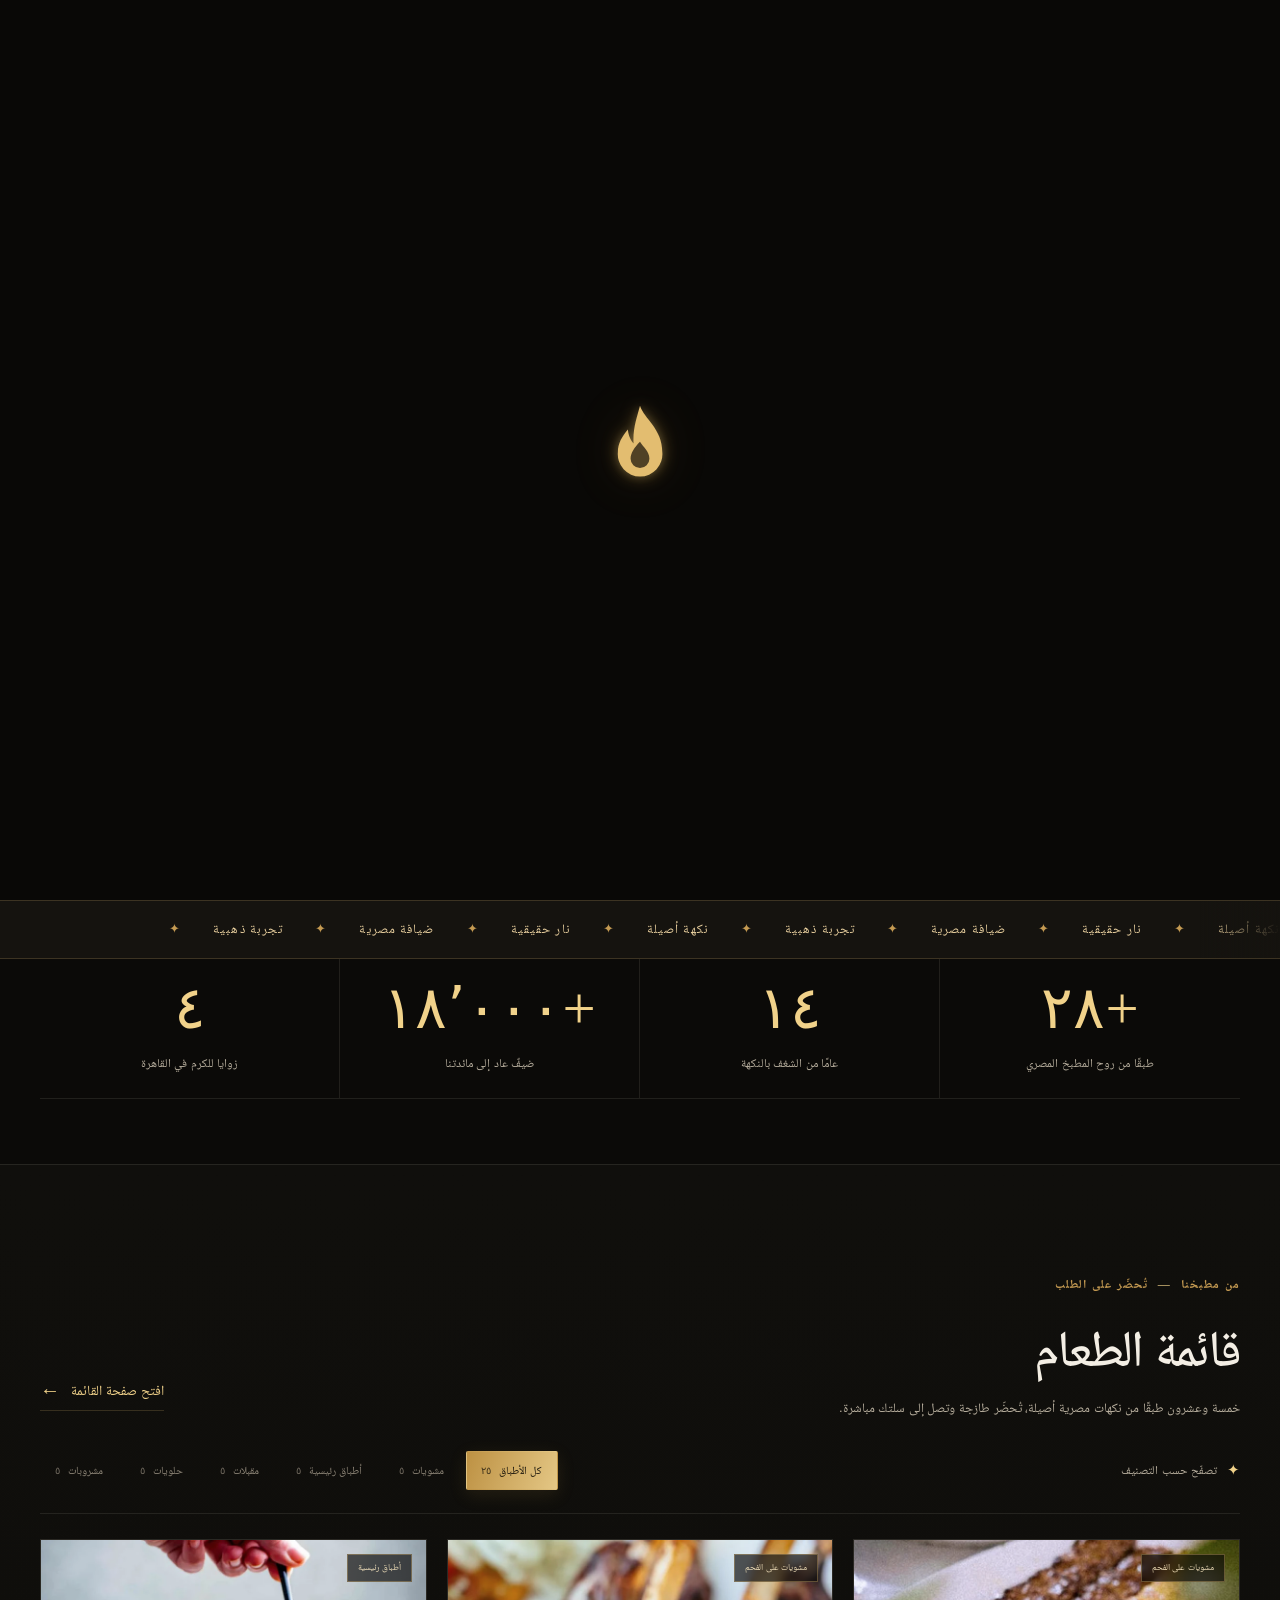
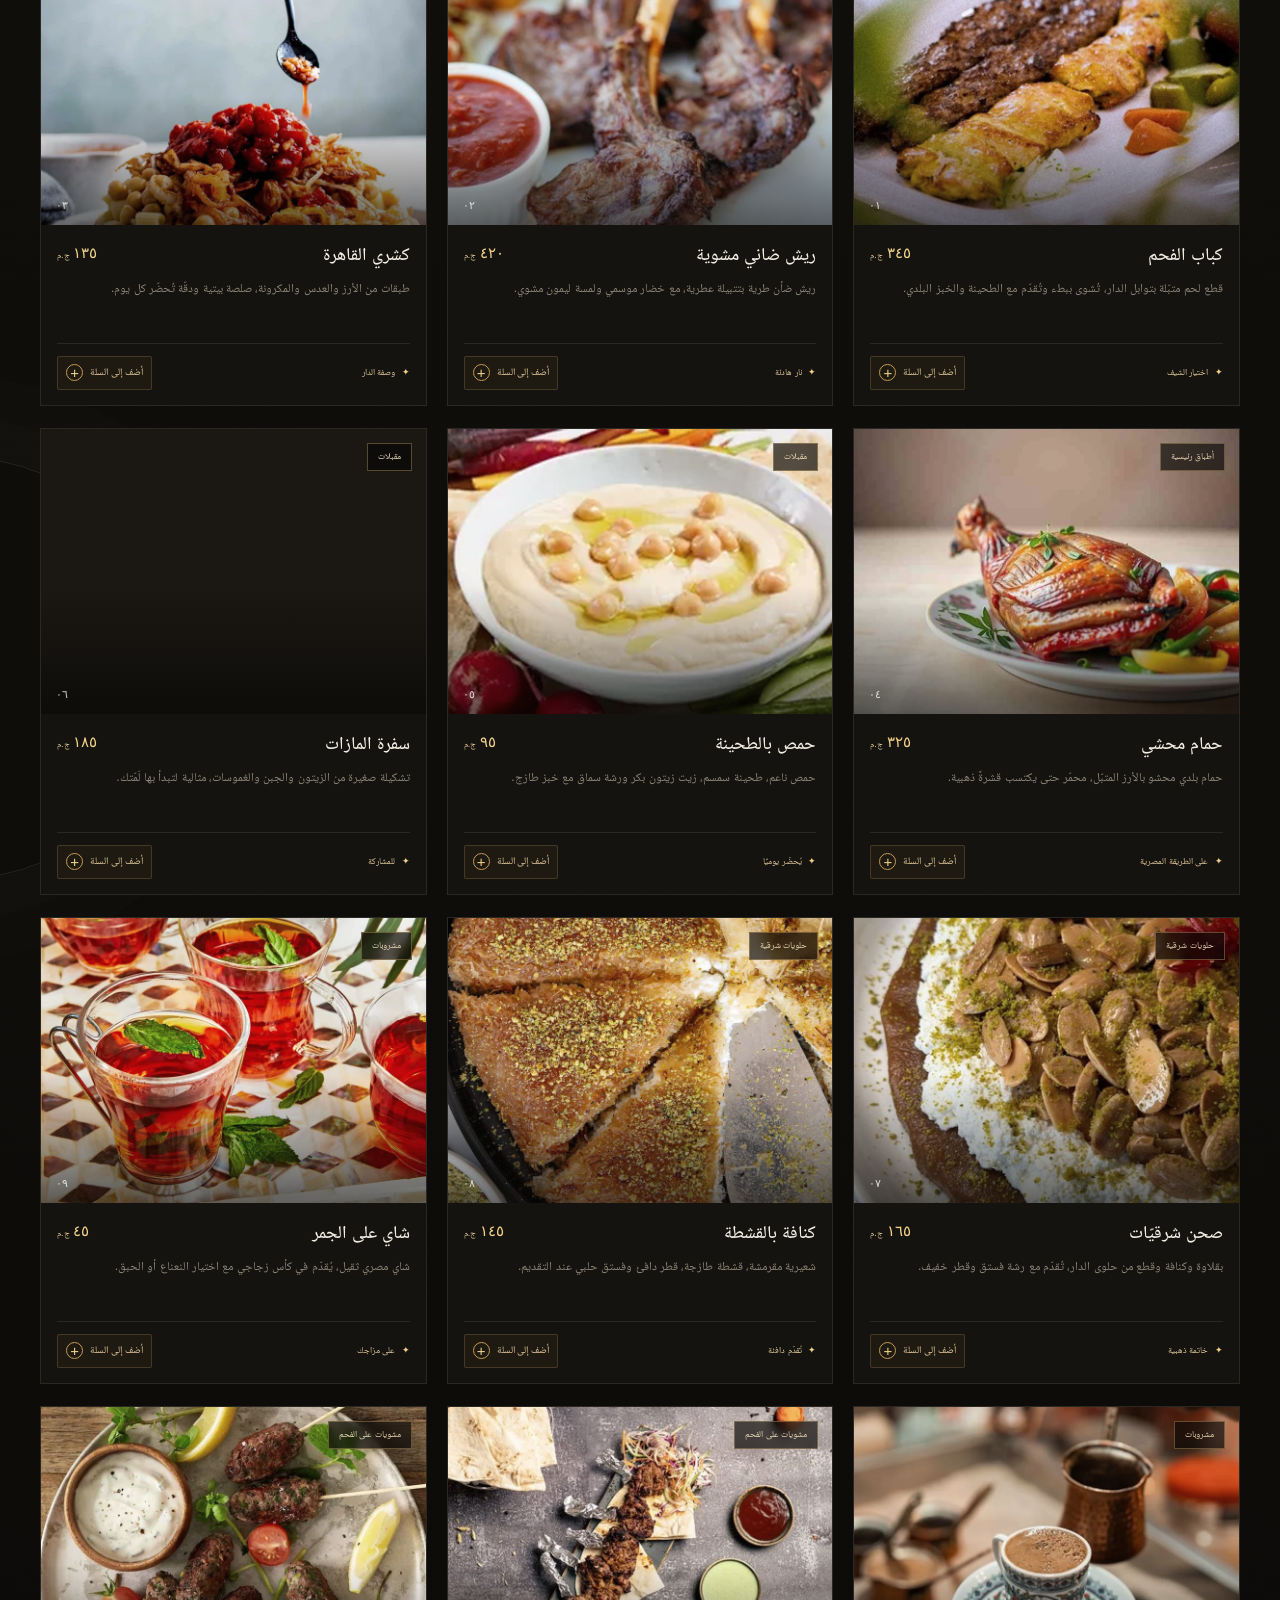
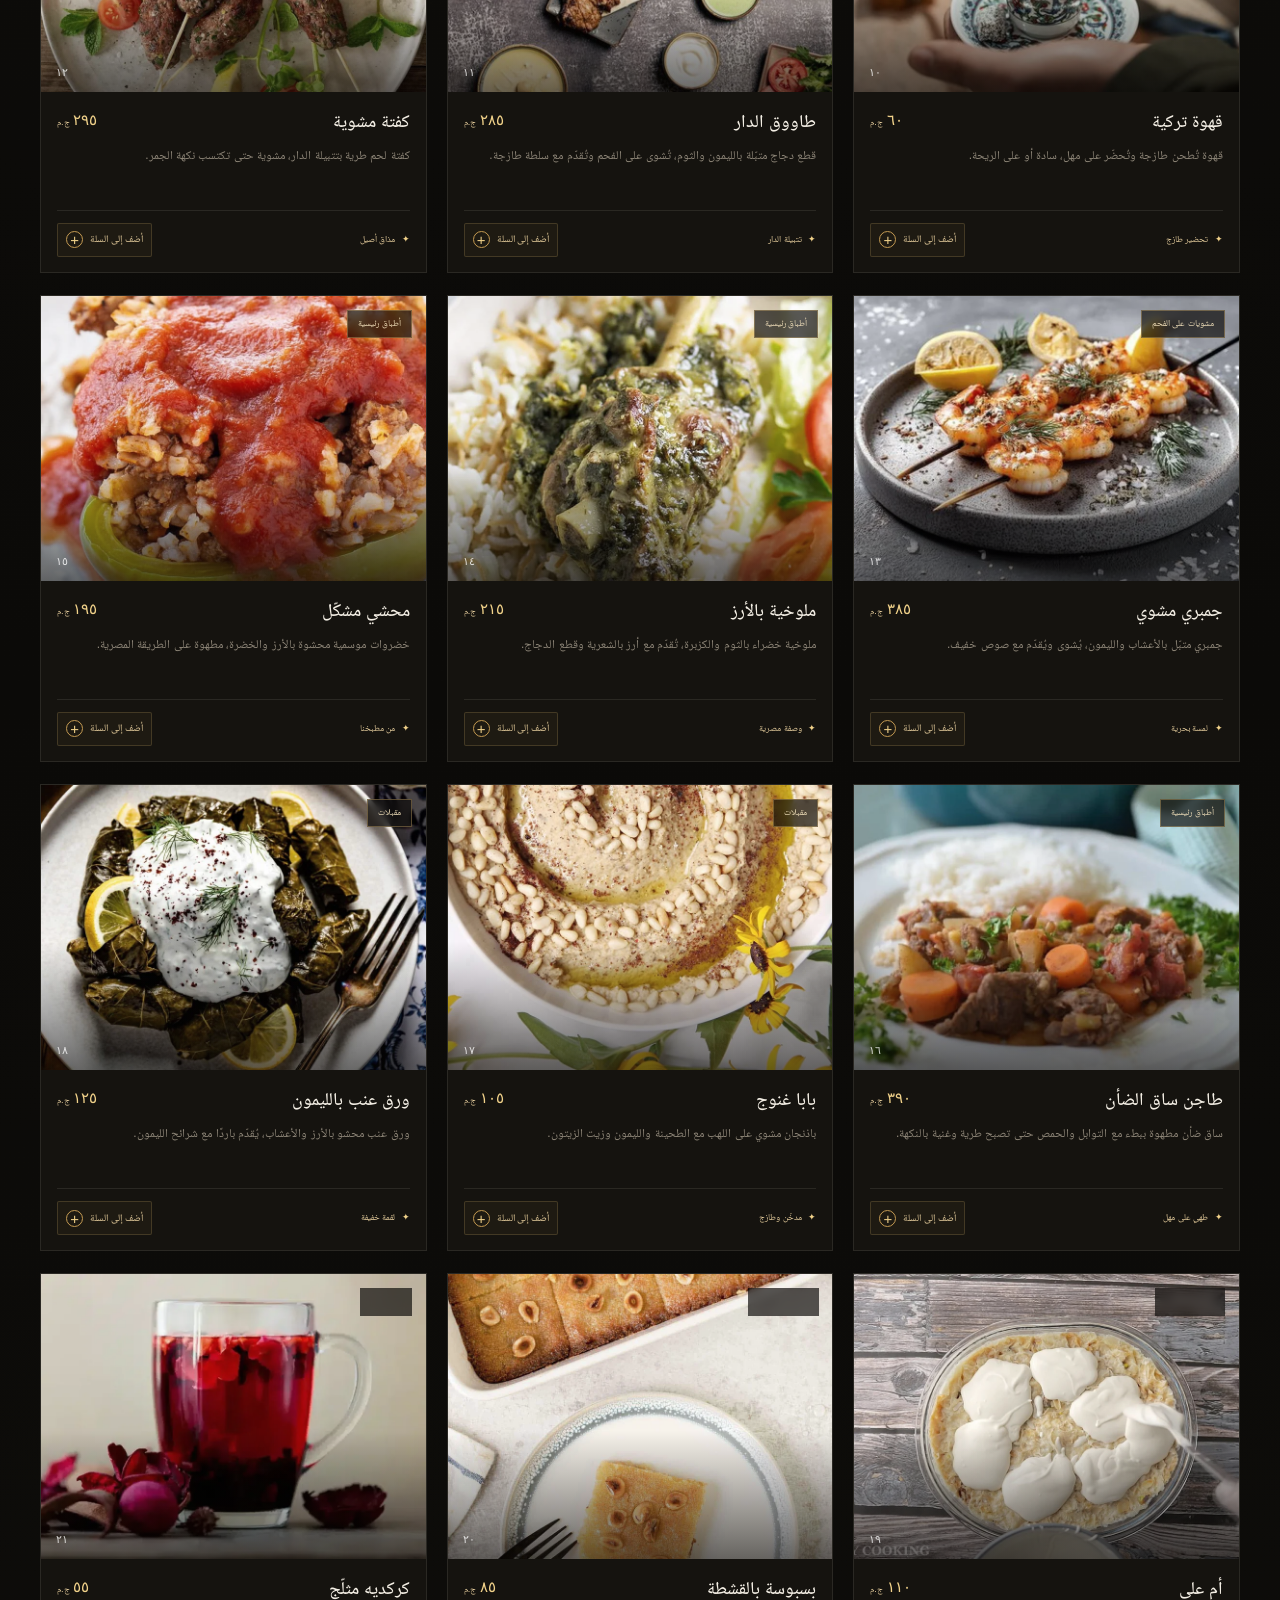
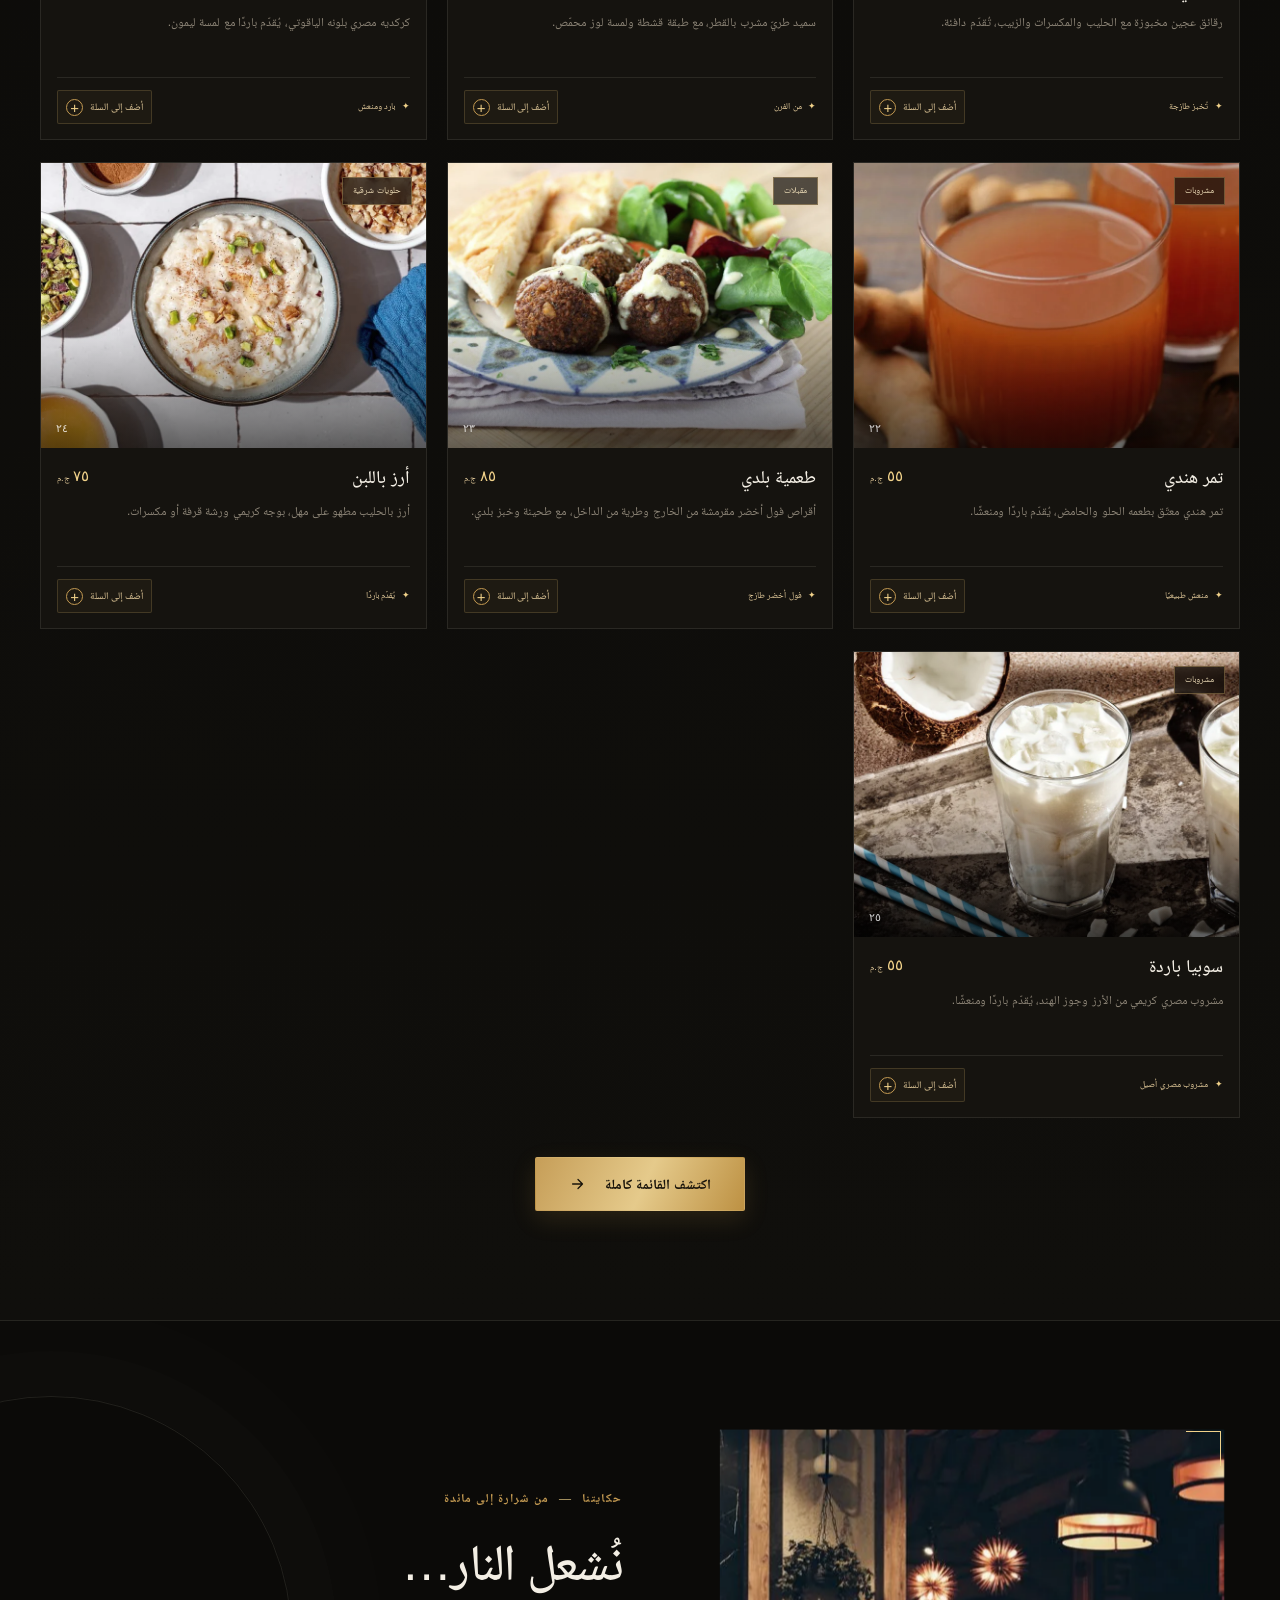
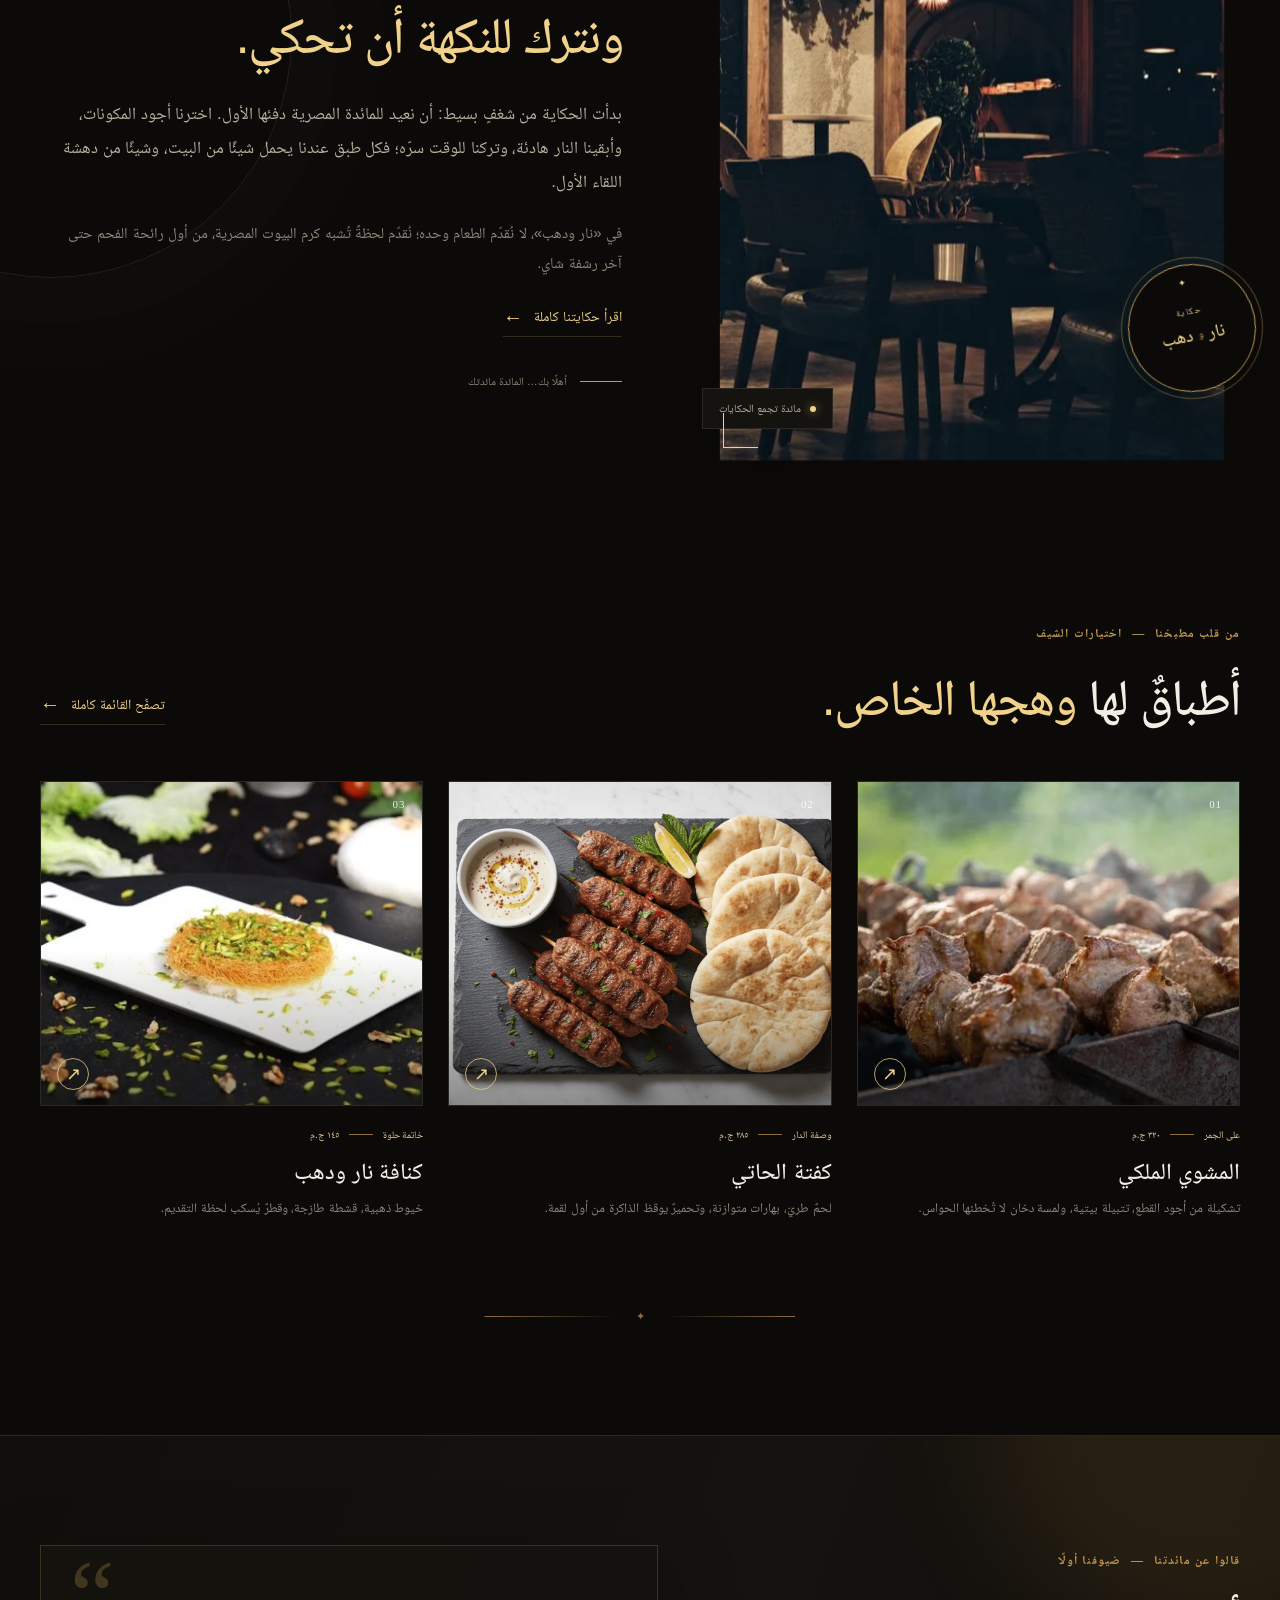
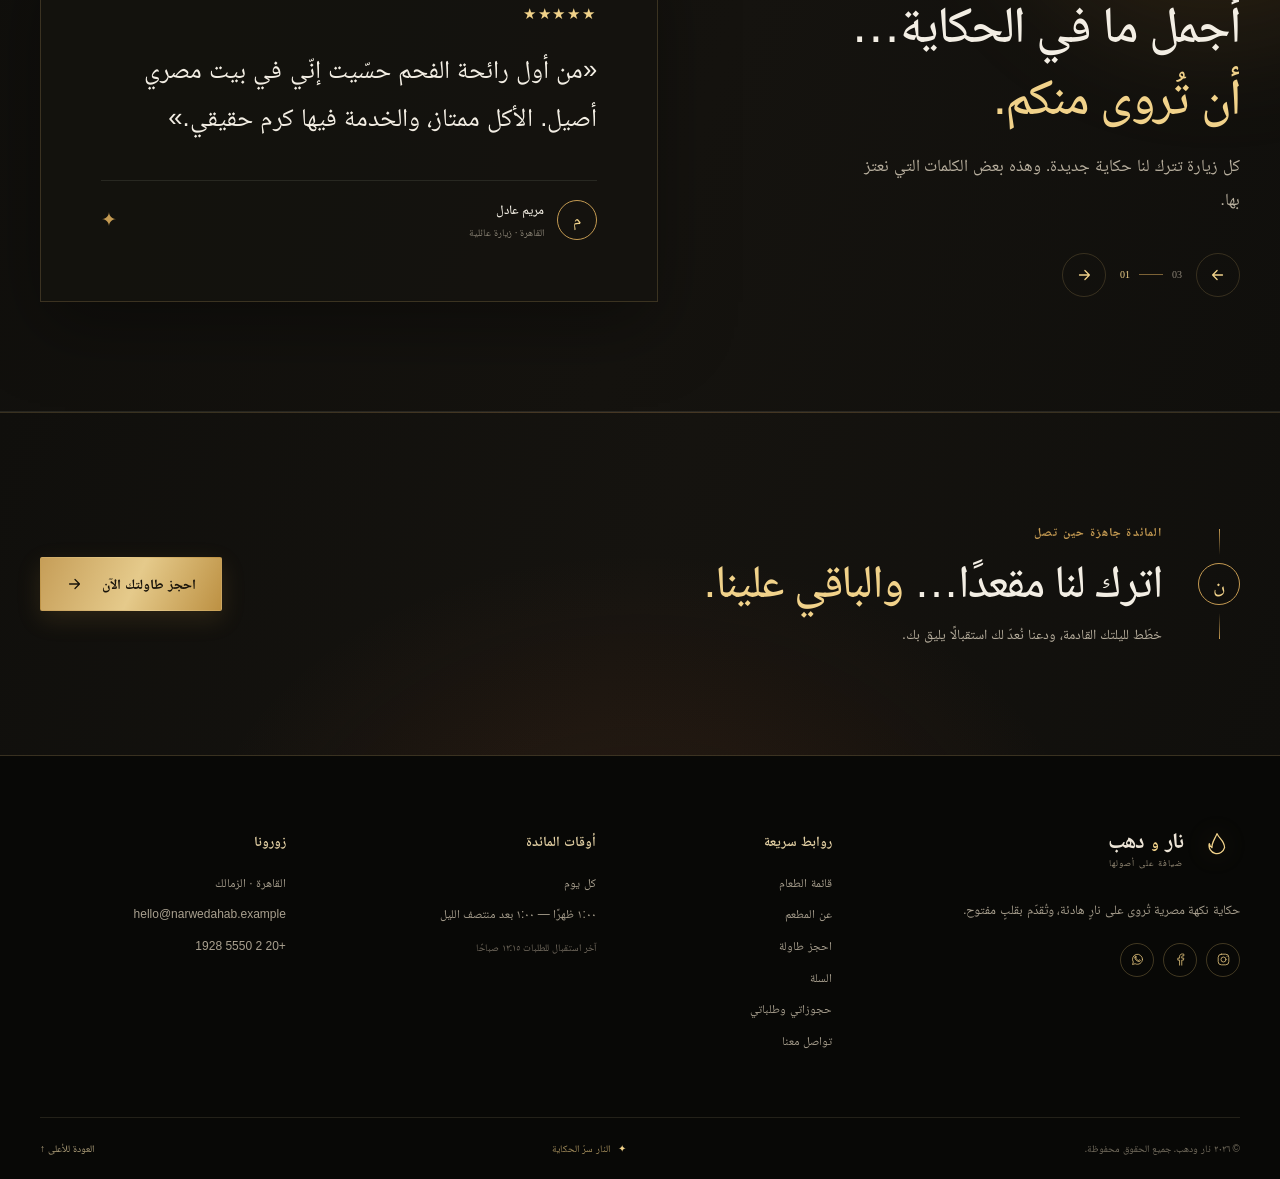
<file: index.html>
<!doctype html>
<html lang="ar-EG" dir="rtl">
<head>
  <meta charset="utf-8">
  <meta name="viewport" content="width=device-width, initial-scale=1">
  <meta name="theme-color" content="#0b0a08">
  <meta name="description" content="نار ودهب — مطعم شرقي مصري فاخر، نكهة أصيلة تُولد على نار الفحم، وضيافة مصرية تليق بكل لحظة.">
  <meta property="og:title" content="نار ودهب | ضيافة على أصولها">
  <meta property="og:description" content="تجربة شرقية من قلب القاهرة، تُطهى على مهل وتُقدّم بكرم.">
  <title>نار ودهب | ضيافة على أصولها</title>
  <link rel="stylesheet" href="css/styles.css">
  <link rel="preload" href="assets/fonts/noto-naskh-arabic.woff2" as="font" type="font/woff2" crossorigin>
  <script defer src="js/app.js"></script>
</head>
<body data-page="home">
  <a class="skip-link" href="#main-content">تخطَّ إلى المحتوى</a>
  <header class="site-header">
    <div class="header-inner container">
      <a class="brand" href="index.html" aria-label="نار ودهب — الرئيسية">
        <span class="brand-mark" aria-hidden="true">
          <svg viewBox="0 0 64 64" fill="none">
            <circle cx="32" cy="32" r="27" stroke="currentColor" stroke-width="1.2" opacity=".7"/>
            <circle cx="32" cy="32" r="22" stroke="currentColor" stroke-width=".7" stroke-dasharray="1.5 3.8" opacity=".65"/>
            <path d="M32 12c2.7 6.7 10.5 9.9 10.5 19.5A10.5 10.5 0 1 1 21.3 26c.8 4 3.7 5.5 3.7 5.5-.5-6.8 3.9-11.8 7-19.5Z" stroke="currentColor" stroke-width="1.8" stroke-linecap="round" stroke-linejoin="round"/>
            <path d="M32 26.5c1.3 3.4 4.4 5.3 4.4 8.7a4.4 4.4 0 1 1-8.8 0c0-2.7 1.4-5.5 4.4-8.7Z" fill="currentColor" opacity=".88"/>
            <path d="M8 32h7M49 32h7M32 8v3M32 53v3" stroke="currentColor" stroke-width="1" opacity=".8"/>
          </svg>
        </span>
        <span class="brand-copy"><strong>نار <i>و</i> دهب</strong><small>ضيافة على أصولها</small></span>
      </a>

      <nav class="site-nav" id="main-navigation" aria-label="التنقل الرئيسي">
        <a class="nav-link is-active" aria-current="page" href="index.html">الرئيسية</a>
        <a class="nav-link" href="menu.html">القائمة</a>
        <a class="nav-link" href="about.html">عن المطعم</a>
        <a class="nav-link" href="reservation.html">احجز طاولة</a>
        <a class="nav-link" href="contact.html">تواصل معنا</a>
        <a class="nav-link" href="my-account.html">حجوزاتي وطلباتي</a>
      </nav>

      <div class="header-actions">
        <a class="cart-header-link" href="cart.html" aria-label="فتح السلة">
          <svg viewBox="0 0 24 24" aria-hidden="true"><path d="M4 5h2l2.1 10.2a2 2 0 0 0 2 1.6h7.2a2 2 0 0 0 1.9-1.4L21 9H7"/><circle cx="10" cy="20" r="1"/><circle cx="18" cy="20" r="1"/></svg>
          <span class="cart-count" data-cart-count>٠</span>
        </a>
        <button class="theme-toggle" type="button" aria-label="التبديل إلى الوضع النهاري" title="التبديل إلى الوضع النهاري">
          <svg class="theme-icon theme-icon--sun" viewBox="0 0 24 24" aria-hidden="true"><circle cx="12" cy="12" r="3.7"/><path d="M12 2v2M12 20v2M4.93 4.93l1.42 1.42m11.3 11.3 1.42 1.42M2 12h2m16 0h2M4.93 19.07l1.42-1.42m11.3-11.3 1.42-1.42"/></svg>
          <svg class="theme-icon theme-icon--moon" viewBox="0 0 24 24" aria-hidden="true"><path d="M20.2 15.1A8.6 8.6 0 0 1 8.9 3.8 8.9 8.9 0 1 0 20.2 15.1Z"/></svg>
          <span class="theme-label">الوضع النهاري</span>
        </button>
        <a class="btn btn--gold btn--small header-book" href="reservation.html"><span>احجز طاولة</span><svg viewBox="0 0 20 20" aria-hidden="true"><path d="M4 10h11M10 5l5 5-5 5"/></svg></a>
        <button class="menu-toggle" type="button" aria-label="فتح القائمة" aria-expanded="false" aria-controls="main-navigation"><span></span><span></span><span></span></button>
      </div>
    </div>
  </header>

  <main id="main-content">
    <section class="hero" aria-labelledby="hero-title">
      <div class="hero-media" aria-hidden="true">
        <picture class="hero-picture">
          <source media="(min-width: 1101px)" srcset="assets/images/hero-charcoal-desktop.webp" type="image/webp">
          <img class="hero-photo parallax-asset" src="assets/images/hero-charcoal.webp" alt="" fetchpriority="high">
        </picture>
        <div class="hero-shade"></div>
        <div class="hero-embers"></div>
      </div>
      <div class="hero-shell container">
        <div class="hero-copy reveal">
          <p class="eyebrow"><span class="eyebrow-line"></span> مطعم شرقي مصري فاخر <span class="eyebrow-line"></span></p>
          <h1 id="hero-title">حين تتوهّج النار…<br><em>تُولد الحكاية.</em></h1>
          <p class="hero-lede">نكهةٌ أصيلة تُطهى على مهل، وكرمٌ مصري يفتح لك القلب قبل المائدة.</p>
          <div class="hero-actions">
            <a class="btn btn--ghost hero-book-btn" href="reservation.html"><span>احجز طاولة</span></a>
            <a class="btn btn--gold hero-menu-btn" href="#home-menu"><span>اطلب الآن</span></a>
          </div>
          <div class="hero-meta">
            <span><i class="tiny-flame" aria-hidden="true">✦</i> من الفحم إلى المائدة</span>
            <span class="hero-meta-divider"></span>
            <span>القاهرة · منذ ٢٠١٢</span>
          </div>
        </div>
        <div class="hero-seal reveal" aria-label="تجربة ذهبية">
          <span class="seal-orbit"></span>
          <span class="seal-top">من قلب القاهرة</span>
          <span class="seal-mark" aria-hidden="true">ن</span>
          <span class="seal-bottom">بنكهة لا تُنسى</span>
        </div>
        <a class="hero-scroll" href="#welcome"><span>اكتشف الحكاية</span><i aria-hidden="true"></i></a>
      </div>
      <div class="hero-index" aria-hidden="true"><span>01</span><i></i><span>07</span></div>
    </section>

    <div class="marquee-strip" aria-label="نكهة أصيلة، نار حقيقية، ضيافة مصرية، تجربة ذهبية">
      <div class="marquee-track">
        <span>نكهة أصيلة</span><b>✦</b><span>نار حقيقية</span><b>✦</b><span>ضيافة مصرية</span><b>✦</b><span>تجربة ذهبية</span><b>✦</b><span>نكهة أصيلة</span><b>✦</b><span>نار حقيقية</span><b>✦</b><span>ضيافة مصرية</span><b>✦</b><span>تجربة ذهبية</span><b>✦</b>
      </div>
    </div>

    <section class="stats-section section-pad" id="welcome" aria-label="نار ودهب بالأرقام">
      <div class="container stats-grid">
        <div class="stat-item reveal"><span class="stat-number" data-count="28" data-suffix="+">٠</span><span class="stat-label">طبقًا من روح المطبخ المصري</span></div>
        <div class="stat-item reveal"><span class="stat-number" data-count="14" data-suffix="">٠</span><span class="stat-label">عامًا من الشغف بالنكهة</span></div>
        <div class="stat-item reveal"><span class="stat-number" data-count="18000" data-suffix="+">٠</span><span class="stat-label">ضيفٌ عاد إلى مائدتنا</span></div>
        <div class="stat-item reveal"><span class="stat-number" data-count="4" data-suffix="">٠</span><span class="stat-label">زوايا للكرم في القاهرة</span></div>
      </div>
    </section>

    <section class="home-menu-section section-pad" id="home-menu" aria-labelledby="home-menu-title">
      <div class="container">
        <div class="section-heading-row reveal">
          <div>
            <p class="section-kicker">من مطبخنا <span>—</span> تُحضّر على الطلب</p>
            <h2 class="section-title" id="home-menu-title">قائمة الطعام</h2>
            <p class="home-menu-intro">خمسة وعشرون طبقًا من نكهات مصرية أصيلة، تُحضّر طازجة وتصل إلى سلتك مباشرة.</p>
          </div>
          <a class="text-link section-heading-link" href="menu.html">افتح صفحة القائمة <span aria-hidden="true">←</span></a>
        </div>
        <div class="menu-toolbar reveal">
          <div class="menu-toolbar-copy"><span class="toolbar-mark" aria-hidden="true">✦</span><span>تصفّح حسب التصنيف</span></div>
          <div class="filter-list" role="group" aria-label="فلترة قائمة الطعام">
            <button class="filter-btn is-active" type="button" data-filter="all" aria-pressed="true">كل الأطباق <small>٢٥</small></button>
            <button class="filter-btn" type="button" data-filter="grills" aria-pressed="false">مشويات <small>٥</small></button>
            <button class="filter-btn" type="button" data-filter="mains" aria-pressed="false">أطباق رئيسية <small>٥</small></button>
            <button class="filter-btn" type="button" data-filter="starters" aria-pressed="false">مقبلات <small>٥</small></button>
            <button class="filter-btn" type="button" data-filter="desserts" aria-pressed="false">حلويات <small>٥</small></button>
            <button class="filter-btn" type="button" data-filter="drinks" aria-pressed="false">مشروبات <small>٥</small></button>
          </div>
        </div>
        <div class="menu-grid" id="home-menu-grid">
          <article class="menu-card reveal" data-category="grills" data-product-id="kebab-fire" data-price="345">
            <div class="menu-card-image"><img src="assets/images/home-menu/kebab-fire.webp" alt="أسياخ كباب مشوية مع الأرز والسلطة على طبق تقديم" width="800" height="592" loading="lazy" decoding="async"><span class="dish-category">مشويات على الفحم</span><span class="dish-number">٠١</span></div>
            <div class="menu-card-body"><div class="dish-title-row"><h3 class="dish-title">كباب الفحم</h3><span class="dish-price">٣٤٥ <small>ج.م</small></span></div><p>قطع لحم متبّلة بتوابل الدار، تُشوى ببطء وتُقدّم مع الطحينة والخبز البلدي.</p><div class="dish-foot"><span class="dish-note"><i>✦</i> اختيار الشيف</span><button class="add-to-cart-btn" type="button" data-add-to-cart aria-label="أضف كباب الفحم إلى السلة"><span>أضف إلى السلة</span><b aria-hidden="true">+</b></button></div></div>
          </article>

          <article class="menu-card reveal" data-category="grills" data-product-id="lamb-ribs" data-price="420">
            <div class="menu-card-image"><img src="assets/images/home-menu/lamb-ribs.webp" alt="ريش لحم مشوية مع صلصة طماطم على طبق أبيض" width="800" height="592" loading="lazy" decoding="async"><span class="dish-category">مشويات على الفحم</span><span class="dish-number">٠٢</span></div>
            <div class="menu-card-body"><div class="dish-title-row"><h3 class="dish-title">ريش ضاني مشوية</h3><span class="dish-price">٤٢٠ <small>ج.م</small></span></div><p>ريش ضأن طرية بتتبيلة عطرية، مع خضار موسمي ولمسة ليمون مشوي.</p><div class="dish-foot"><span class="dish-note"><i>✦</i> نار هادئة</span><button class="add-to-cart-btn" type="button" data-add-to-cart aria-label="أضف ريش ضاني مشوية إلى السلة"><span>أضف إلى السلة</span><b aria-hidden="true">+</b></button></div></div>
          </article>

          <article class="menu-card reveal" data-category="mains" data-product-id="cairo-koshari" data-price="135">
            <div class="menu-card-image"><img src="assets/images/home-menu/cairo-koshari.webp" alt="طبق كشري مصري بطبقاته من الأرز والعدس والمكرونة والبصل المحمّر" width="800" height="592" loading="lazy" decoding="async"><span class="dish-category">أطباق رئيسية</span><span class="dish-number">٠٣</span></div>
            <div class="menu-card-body"><div class="dish-title-row"><h3 class="dish-title">كشري القاهرة</h3><span class="dish-price">١٣٥ <small>ج.م</small></span></div><p>طبقات من الأرز والعدس والمكرونة، صلصة بيتية ودقّة تُحضّر كل يوم.</p><div class="dish-foot"><span class="dish-note"><i>✦</i> وصفة الدار</span><button class="add-to-cart-btn" type="button" data-add-to-cart aria-label="أضف كشري القاهرة إلى السلة"><span>أضف إلى السلة</span><b aria-hidden="true">+</b></button></div></div>
          </article>

          <article class="menu-card reveal" data-category="mains" data-product-id="stuffed-pigeon" data-price="325">
            <div class="menu-card-image"><img src="assets/images/home-menu/stuffed-pigeon.webp" alt="حمام مصري محشي بالأرز يقدم ساخنًا على طبق مع الأعشاب" width="800" height="592" loading="lazy" decoding="async"><span class="dish-category">أطباق رئيسية</span><span class="dish-number">٠٤</span></div>
            <div class="menu-card-body"><div class="dish-title-row"><h3 class="dish-title">حمام محشي</h3><span class="dish-price">٣٢٥ <small>ج.م</small></span></div><p>حمام بلدي محشو بالأرز المتبّل، محمّر حتى يكتسب قشرةً ذهبية.</p><div class="dish-foot"><span class="dish-note"><i>✦</i> على الطريقة المصرية</span><button class="add-to-cart-btn" type="button" data-add-to-cart aria-label="أضف حمام محشي إلى السلة"><span>أضف إلى السلة</span><b aria-hidden="true">+</b></button></div></div>
          </article>

          <article class="menu-card reveal" data-category="starters" data-product-id="hummus" data-price="95">
            <div class="menu-card-image"><img src="assets/images/home-menu/hummus.webp" alt="طبق حمص ناعم مع زيت الزيتون وحبات الحمص والخبز الطازج" width="800" height="592" loading="lazy" decoding="async"><span class="dish-category">مقبلات</span><span class="dish-number">٠٥</span></div>
            <div class="menu-card-body"><div class="dish-title-row"><h3 class="dish-title">حمص بالطحينة</h3><span class="dish-price">٩٥ <small>ج.م</small></span></div><p>حمص ناعم، طحينة سمسم، زيت زيتون بكر ورشة سماق مع خبز طازج.</p><div class="dish-foot"><span class="dish-note"><i>✦</i> يُحضّر يوميًا</span><button class="add-to-cart-btn" type="button" data-add-to-cart aria-label="أضف حمص بالطحينة إلى السلة"><span>أضف إلى السلة</span><b aria-hidden="true">+</b></button></div></div>
          </article>

          <article class="menu-card reveal" data-category="starters" data-product-id="mezze" data-price="185">
            <div class="menu-card-image"><img src="assets/images/home-menu/mezze.webp" alt="تشكيلة مقبلات شرق أوسطية تضم حمصًا وفلافل وأوراق عنب وزيتون" width="800" height="592" loading="lazy" decoding="async"><span class="dish-category">مقبلات</span><span class="dish-number">٠٦</span></div>
            <div class="menu-card-body"><div class="dish-title-row"><h3 class="dish-title">سفرة المازات</h3><span class="dish-price">١٨٥ <small>ج.م</small></span></div><p>تشكيلة صغيرة من الزيتون والجبن والغموسات، مثالية لتبدأ بها لَمّتك.</p><div class="dish-foot"><span class="dish-note"><i>✦</i> للمشاركة</span><button class="add-to-cart-btn" type="button" data-add-to-cart aria-label="أضف سفرة المازات إلى السلة"><span>أضف إلى السلة</span><b aria-hidden="true">+</b></button></div></div>
          </article>

          <article class="menu-card reveal" data-category="desserts" data-product-id="oriental-sweets" data-price="165">
            <div class="menu-card-image"><img src="assets/images/home-menu/oriental-sweets.webp" alt="بقلاوة شرقية محشوة بالمكسرات ومزينة بالفستق والقشطة" width="800" height="592" loading="lazy" decoding="async"><span class="dish-category">حلويات شرقية</span><span class="dish-number">٠٧</span></div>
            <div class="menu-card-body"><div class="dish-title-row"><h3 class="dish-title">صحن شرقيّات</h3><span class="dish-price">١٦٥ <small>ج.م</small></span></div><p>بقلاوة وكنافة وقطع من حلوى الدار، تُقدّم مع رشة فستق وقطر خفيف.</p><div class="dish-foot"><span class="dish-note"><i>✦</i> خاتمة ذهبية</span><button class="add-to-cart-btn" type="button" data-add-to-cart aria-label="أضف صحن شرقيّات إلى السلة"><span>أضف إلى السلة</span><b aria-hidden="true">+</b></button></div></div>
          </article>

          <article class="menu-card reveal" data-category="desserts" data-product-id="kunafa" data-price="145">
            <div class="menu-card-image"><img src="assets/images/home-menu/kunafa.webp" alt="قطعة كنافة ذهبية بالفستق على طبق أسود" width="800" height="592" loading="lazy" decoding="async"><span class="dish-category">حلويات شرقية</span><span class="dish-number">٠٨</span></div>
            <div class="menu-card-body"><div class="dish-title-row"><h3 class="dish-title">كنافة بالقشطة</h3><span class="dish-price">١٤٥ <small>ج.م</small></span></div><p>شعيرية مقرمشة، قشطة طازجة، قطر دافئ وفستق حلبي عند التقديم.</p><div class="dish-foot"><span class="dish-note"><i>✦</i> تُقدّم دافئة</span><button class="add-to-cart-btn" type="button" data-add-to-cart aria-label="أضف كنافة بالقشطة إلى السلة"><span>أضف إلى السلة</span><b aria-hidden="true">+</b></button></div></div>
          </article>

          <article class="menu-card reveal" data-category="drinks" data-product-id="tea" data-price="45">
            <div class="menu-card-image"><img src="assets/images/home-menu/tea.webp" alt="كوب شاي عربي بالنعناع في كأس زجاجي تقليدي" width="800" height="592" loading="lazy" decoding="async"><span class="dish-category">مشروبات</span><span class="dish-number">٠٩</span></div>
            <div class="menu-card-body"><div class="dish-title-row"><h3 class="dish-title">شاي على الجمر</h3><span class="dish-price">٤٥ <small>ج.م</small></span></div><p>شاي مصري ثقيل، يُقدّم في كأس زجاجي مع اختيار النعناع أو الحبق.</p><div class="dish-foot"><span class="dish-note"><i>✦</i> على مزاجك</span><button class="add-to-cart-btn" type="button" data-add-to-cart aria-label="أضف شاي على الجمر إلى السلة"><span>أضف إلى السلة</span><b aria-hidden="true">+</b></button></div></div>
          </article>

          <article class="menu-card reveal" data-category="drinks" data-product-id="turkish-coffee" data-price="60">
            <div class="menu-card-image"><img src="assets/images/home-menu/turkish-coffee.webp" alt="فنجان قهوة تركية تقليدية مع ركوة نحاسية وقطع حلوى" width="800" height="592" loading="lazy" decoding="async"><span class="dish-category">مشروبات</span><span class="dish-number">١٠</span></div>
            <div class="menu-card-body"><div class="dish-title-row"><h3 class="dish-title">قهوة تركية</h3><span class="dish-price">٦٠ <small>ج.م</small></span></div><p>قهوة تُطحن طازجة وتُحضّر على مهل، سادة أو على الريحة.</p><div class="dish-foot"><span class="dish-note"><i>✦</i> تحضير طازج</span><button class="add-to-cart-btn" type="button" data-add-to-cart aria-label="أضف قهوة تركية إلى السلة"><span>أضف إلى السلة</span><b aria-hidden="true">+</b></button></div></div>
          </article>

          <article class="menu-card reveal" data-category="grills" data-product-id="chicken-tawook" data-price="285">
            <div class="menu-card-image"><img src="assets/images/home-menu/chicken-tawook.webp" alt="مشويات شرق أوسطية تقدم مع الخبز والصلصات والخضروات" width="800" height="592" loading="lazy" decoding="async"><span class="dish-category">مشويات على الفحم</span><span class="dish-number">١١</span></div>
            <div class="menu-card-body"><div class="dish-title-row"><h3 class="dish-title">طاووق الدار</h3><span class="dish-price">٢٨٥ <small>ج.م</small></span></div><p>قطع دجاج متبّلة بالليمون والثوم، تُشوى على الفحم وتُقدّم مع سلطة طازجة.</p><div class="dish-foot"><span class="dish-note"><i>✦</i> تتبيلة الدار</span><button class="add-to-cart-btn" type="button" data-add-to-cart aria-label="أضف طاووق الدار إلى السلة"><span>أضف إلى السلة</span><b aria-hidden="true">+</b></button></div></div>
          </article>

          <article class="menu-card reveal" data-category="grills" data-product-id="kofta-grill" data-price="295">
            <div class="menu-card-image"><img src="assets/images/home-menu/kofta-grill.webp" alt="كفتة شرق أوسطية مشوية مع الفلفل والطماطم" width="800" height="592" loading="lazy" decoding="async"><span class="dish-category">مشويات على الفحم</span><span class="dish-number">١٢</span></div>
            <div class="menu-card-body"><div class="dish-title-row"><h3 class="dish-title">كفتة مشوية</h3><span class="dish-price">٢٩٥ <small>ج.م</small></span></div><p>كفتة لحم طرية بتتبيلة الدار، مشوية حتى تكتسب نكهة الجمر.</p><div class="dish-foot"><span class="dish-note"><i>✦</i> مذاق أصيل</span><button class="add-to-cart-btn" type="button" data-add-to-cart aria-label="أضف كفتة مشوية إلى السلة"><span>أضف إلى السلة</span><b aria-hidden="true">+</b></button></div></div>
          </article>

          <article class="menu-card reveal" data-category="grills" data-product-id="grilled-shrimp" data-price="385">
            <div class="menu-card-image"><img src="assets/images/home-menu/grilled-shrimp.webp" alt="أسياخ جمبري مشوي على طبق داكن مع الليمون والأعشاب" width="800" height="592" loading="lazy" decoding="async"><span class="dish-category">مشويات على الفحم</span><span class="dish-number">١٣</span></div>
            <div class="menu-card-body"><div class="dish-title-row"><h3 class="dish-title">جمبري مشوي</h3><span class="dish-price">٣٨٥ <small>ج.م</small></span></div><p>جمبري متبّل بالأعشاب والليمون، يُشوى ويُقدّم مع صوص خفيف.</p><div class="dish-foot"><span class="dish-note"><i>✦</i> لمسة بحرية</span><button class="add-to-cart-btn" type="button" data-add-to-cart aria-label="أضف جمبري مشوي إلى السلة"><span>أضف إلى السلة</span><b aria-hidden="true">+</b></button></div></div>
          </article>

          <article class="menu-card reveal" data-category="mains" data-product-id="molokhia-rice" data-price="215">
            <div class="menu-card-image"><img src="assets/images/home-menu/molokhia-rice.webp" alt="ملوخية مصرية مع لحم مطهو وأرز في طبق تقليدي" width="800" height="592" loading="lazy" decoding="async"><span class="dish-category">أطباق رئيسية</span><span class="dish-number">١٤</span></div>
            <div class="menu-card-body"><div class="dish-title-row"><h3 class="dish-title">ملوخية بالأرز</h3><span class="dish-price">٢١٥ <small>ج.م</small></span></div><p>ملوخية خضراء بالثوم والكزبرة، تُقدّم مع أرز بالشعرية وقطع الدجاج.</p><div class="dish-foot"><span class="dish-note"><i>✦</i> وصفة مصرية</span><button class="add-to-cart-btn" type="button" data-add-to-cart aria-label="أضف ملوخية بالأرز إلى السلة"><span>أضف إلى السلة</span><b aria-hidden="true">+</b></button></div></div>
          </article>

          <article class="menu-card reveal" data-category="mains" data-product-id="mahshi-mix" data-price="195">
            <div class="menu-card-image"><img src="assets/images/home-menu/mahshi-mix.webp" alt="فلفل حلو محشو بالأرز واللحم في صلصة الطماطم" width="800" height="592" loading="lazy" decoding="async"><span class="dish-category">أطباق رئيسية</span><span class="dish-number">١٥</span></div>
            <div class="menu-card-body"><div class="dish-title-row"><h3 class="dish-title">محشي مشكّل</h3><span class="dish-price">١٩٥ <small>ج.م</small></span></div><p>خضروات موسمية محشوة بالأرز والخضرة، مطهوة على الطريقة المصرية.</p><div class="dish-foot"><span class="dish-note"><i>✦</i> من مطبخنا</span><button class="add-to-cart-btn" type="button" data-add-to-cart aria-label="أضف محشي مشكّل إلى السلة"><span>أضف إلى السلة</span><b aria-hidden="true">+</b></button></div></div>
          </article>

          <article class="menu-card reveal" data-category="mains" data-product-id="lamb-tagine" data-price="390">
            <div class="menu-card-image"><img src="assets/images/home-menu/lamb-tagine.webp" alt="طاجن ساق ضأن مغربي مطهو مع التوابل في طبق خزفي" width="800" height="592" loading="lazy" decoding="async"><span class="dish-category">أطباق رئيسية</span><span class="dish-number">١٦</span></div>
            <div class="menu-card-body"><div class="dish-title-row"><h3 class="dish-title">طاجن ساق الضأن</h3><span class="dish-price">٣٩٠ <small>ج.م</small></span></div><p>ساق ضأن مطهوة ببطء مع التوابل والحمص حتى تصبح طرية وغنية بالنكهة.</p><div class="dish-foot"><span class="dish-note"><i>✦</i> طهي على مهل</span><button class="add-to-cart-btn" type="button" data-add-to-cart aria-label="أضف طاجن ساق الضأن إلى السلة"><span>أضف إلى السلة</span><b aria-hidden="true">+</b></button></div></div>
          </article>

          <article class="menu-card reveal" data-category="starters" data-product-id="baba-ghanoush" data-price="105">
            <div class="menu-card-image"><img src="assets/images/home-menu/baba-ghanoush.webp" alt="طبق مقبلات مع بابا غنوج وخضروات طازجة وخبز" width="800" height="592" loading="lazy" decoding="async"><span class="dish-category">مقبلات</span><span class="dish-number">١٧</span></div>
            <div class="menu-card-body"><div class="dish-title-row"><h3 class="dish-title">بابا غنوج</h3><span class="dish-price">١٠٥ <small>ج.م</small></span></div><p>باذنجان مشوي على اللهب مع الطحينة والليمون وزيت الزيتون.</p><div class="dish-foot"><span class="dish-note"><i>✦</i> مدخّن وطازج</span><button class="add-to-cart-btn" type="button" data-add-to-cart aria-label="أضف بابا غنوج إلى السلة"><span>أضف إلى السلة</span><b aria-hidden="true">+</b></button></div></div>
          </article>

          <article class="menu-card reveal" data-category="starters" data-product-id="warak-enab" data-price="125">
            <div class="menu-card-image"><img src="assets/images/home-menu/warak-enab.webp" alt="أوراق عنب محشوة بالأرز مع صلصة اللبن والليمون" width="800" height="592" loading="lazy" decoding="async"><span class="dish-category">مقبلات</span><span class="dish-number">١٨</span></div>
            <div class="menu-card-body"><div class="dish-title-row"><h3 class="dish-title">ورق عنب بالليمون</h3><span class="dish-price">١٢٥ <small>ج.م</small></span></div><p>ورق عنب محشو بالأرز والأعشاب، يُقدّم باردًا مع شرائح الليمون.</p><div class="dish-foot"><span class="dish-note"><i>✦</i> لقمة خفيفة</span><button class="add-to-cart-btn" type="button" data-add-to-cart aria-label="أضف ورق عنب بالليمون إلى السلة"><span>أضف إلى السلة</span><b aria-hidden="true">+</b></button></div></div>
          </article>

          <article class="menu-card reveal" data-category="desserts" data-product-id="umm-ali" data-price="110">
            <div class="menu-card-image"><img src="assets/images/home-menu/umm-ali.webp" alt="طبق أم علي مصري تقليدي مزين بالمكسرات" width="800" height="592" loading="lazy" decoding="async"><span class="dish-category">حلويات شرقية</span><span class="dish-number">١٩</span></div>
            <div class="menu-card-body"><div class="dish-title-row"><h3 class="dish-title">أم علي</h3><span class="dish-price">١١٠ <small>ج.م</small></span></div><p>رقائق عجين مخبوزة مع الحليب والمكسرات والزبيب، تُقدّم دافئة.</p><div class="dish-foot"><span class="dish-note"><i>✦</i> تُخبز طازجة</span><button class="add-to-cart-btn" type="button" data-add-to-cart aria-label="أضف أم علي إلى السلة"><span>أضف إلى السلة</span><b aria-hidden="true">+</b></button></div></div>
          </article>

          <article class="menu-card reveal" data-category="desserts" data-product-id="basbousa" data-price="85">
            <div class="menu-card-image"><img src="assets/images/home-menu/basbousa.webp" alt="بسبوسة مصرية طرية بالزبادي والقطر تقدم في طبق" width="800" height="592" loading="lazy" decoding="async"><span class="dish-category">حلويات شرقية</span><span class="dish-number">٢٠</span></div>
            <div class="menu-card-body"><div class="dish-title-row"><h3 class="dish-title">بسبوسة بالقشطة</h3><span class="dish-price">٨٥ <small>ج.م</small></span></div><p>سميد طريّ مشرب بالقطر، مع طبقة قشطة ولمسة لوز محمّص.</p><div class="dish-foot"><span class="dish-note"><i>✦</i> من الفرن</span><button class="add-to-cart-btn" type="button" data-add-to-cart aria-label="أضف بسبوسة بالقشطة إلى السلة"><span>أضف إلى السلة</span><b aria-hidden="true">+</b></button></div></div>
          </article>

          <article class="menu-card reveal" data-category="drinks" data-product-id="karkade" data-price="55">
            <div class="menu-card-image"><img src="assets/images/home-menu/karkade.webp" alt="كأس كركديه مصري أحمر مع بتلات الكركديه المجففة" width="800" height="592" loading="lazy" decoding="async"><span class="dish-category">مشروبات</span><span class="dish-number">٢١</span></div>
            <div class="menu-card-body"><div class="dish-title-row"><h3 class="dish-title">كركديه مثلّج</h3><span class="dish-price">٥٥ <small>ج.م</small></span></div><p>كركديه مصري بلونه الياقوتي، يُقدّم باردًا مع لمسة ليمون.</p><div class="dish-foot"><span class="dish-note"><i>✦</i> بارد ومنعش</span><button class="add-to-cart-btn" type="button" data-add-to-cart aria-label="أضف كركديه مثلّج إلى السلة"><span>أضف إلى السلة</span><b aria-hidden="true">+</b></button></div></div>
          </article>

          <article class="menu-card reveal" data-category="drinks" data-product-id="tamarind-cold" data-price="55">
            <div class="menu-card-image"><img src="assets/images/home-menu/tamarind-cold.webp" alt="كوب عصير تمر هندي مصري بارد بلونه البني الغني" width="800" height="592" loading="lazy" decoding="async"><span class="dish-category">مشروبات</span><span class="dish-number">٢٢</span></div>
            <div class="menu-card-body"><div class="dish-title-row"><h3 class="dish-title">تمر هندي</h3><span class="dish-price">٥٥ <small>ج.م</small></span></div><p>تمر هندي معتّق بطعمه الحلو والحامض، يُقدّم باردًا ومنعشًا.</p><div class="dish-foot"><span class="dish-note"><i>✦</i> منعش طبيعيًا</span><button class="add-to-cart-btn" type="button" data-add-to-cart aria-label="أضف تمر هندي إلى السلة"><span>أضف إلى السلة</span><b aria-hidden="true">+</b></button></div></div>
          </article>

          <article class="menu-card reveal" data-category="starters" data-product-id="taameya" data-price="85">
            <div class="menu-card-image"><img src="assets/images/home-menu/taameya.webp" alt="طعمية مصرية خضراء مقرمشة مع خبز بلدي وأوراق طازجة" width="800" height="592" loading="lazy" decoding="async"><span class="dish-category">مقبلات</span><span class="dish-number">٢٣</span></div>
            <div class="menu-card-body"><div class="dish-title-row"><h3 class="dish-title">طعمية بلدي</h3><span class="dish-price">٨٥ <small>ج.م</small></span></div><p>أقراص فول أخضر مقرمشة من الخارج وطرية من الداخل، مع طحينة وخبز بلدي.</p><div class="dish-foot"><span class="dish-note"><i>✦</i> فول أخضر طازج</span><button class="add-to-cart-btn" type="button" data-add-to-cart aria-label="أضف طعمية بلدي إلى السلة"><span>أضف إلى السلة</span><b aria-hidden="true">+</b></button></div></div>
          </article>

          <article class="menu-card reveal" data-category="desserts" data-product-id="roz-bel-laban" data-price="75">
            <div class="menu-card-image"><img src="assets/images/home-menu/roz-bel-laban.webp" alt="أرز بالحليب مزين بالفستق والجوز والقرفة والعسل" width="800" height="592" loading="lazy" decoding="async"><span class="dish-category">حلويات شرقية</span><span class="dish-number">٢٤</span></div>
            <div class="menu-card-body"><div class="dish-title-row"><h3 class="dish-title">أرز باللبن</h3><span class="dish-price">٧٥ <small>ج.م</small></span></div><p>أرز بالحليب مطهو على مهل، بوجه كريمي ورشة قرفة أو مكسرات.</p><div class="dish-foot"><span class="dish-note"><i>✦</i> يُقدّم باردًا</span><button class="add-to-cart-btn" type="button" data-add-to-cart aria-label="أضف أرز باللبن إلى السلة"><span>أضف إلى السلة</span><b aria-hidden="true">+</b></button></div></div>
          </article>

          <article class="menu-card reveal" data-category="drinks" data-product-id="sobia" data-price="55">
            <div class="menu-card-image"><img src="assets/images/home-menu/sobia.webp" alt="كأسان من السوبيا المصرية البيضاء مع جوز الهند الطازج" width="800" height="592" loading="lazy" decoding="async"><span class="dish-category">مشروبات</span><span class="dish-number">٢٥</span></div>
            <div class="menu-card-body"><div class="dish-title-row"><h3 class="dish-title">سوبيا باردة</h3><span class="dish-price">٥٥ <small>ج.م</small></span></div><p>مشروب مصري كريمي من الأرز وجوز الهند، يُقدّم باردًا ومنعشًا.</p><div class="dish-foot"><span class="dish-note"><i>✦</i> مشروب مصري أصيل</span><button class="add-to-cart-btn" type="button" data-add-to-cart aria-label="أضف سوبيا باردة إلى السلة"><span>أضف إلى السلة</span><b aria-hidden="true">+</b></button></div></div>
          </article>
        </div>
        <p class="menu-empty" hidden>لا توجد أطباق في هذا القسم الآن.</p>
        <div class="home-menu-more"><a class="btn btn--gold" href="menu.html"><span>اكتشف القائمة كاملة</span><svg viewBox="0 0 20 20" aria-hidden="true"><path d="M4 10h11M10 5l5 5-5 5"/></svg></a></div>
      </div>
    </section>

    <section class="story-section section-pad" aria-labelledby="story-title">
      <div class="container story-grid">
        <div class="story-visual reveal parallax-photo">
          <div class="photo-frame">
            <img class="parallax-asset" src="assets/images/home-interior.webp" alt="أجواء دافئة في مطعم نار ودهب، حيث تلتقي التفاصيل الشرقية بالضيافة" loading="lazy">
            <span class="frame-corner frame-corner--tl"></span><span class="frame-corner frame-corner--br"></span>
          </div>
          <div class="story-stamp"><span>حكاية</span><b>نار</b><i>و</i><b>دهب</b><span class="stamp-star">✦</span></div>
          <div class="story-caption"><span class="caption-dot"></span> مائدة تجمع الحكايات</div>
        </div>
        <div class="story-copy reveal">
          <p class="section-kicker">حكايتنا <span>—</span> من شرارة إلى مائدة</p>
          <h2 class="section-title" id="story-title">نُشعل النار…<br><em>ونترك للنكهة أن تحكي.</em></h2>
          <p class="body-copy">بدأت الحكاية من شغفٍ بسيط: أن نعيد للمائدة المصرية دفئها الأول. اخترنا أجود المكونات، وأبقينا النار هادئة، وتركنا للوقت سرّه؛ فكل طبق عندنا يحمل شيئًا من البيت، وشيئًا من دهشة اللقاء الأول.</p>
          <p class="body-copy body-copy--subtle">في «نار ودهب»، لا نُقدّم الطعام وحده؛ نُقدّم لحظةً تُشبه كرم البيوت المصرية، من أول رائحة الفحم حتى آخر رشفة شاي.</p>
          <a class="text-link" href="about.html">اقرأ حكايتنا كاملة <span aria-hidden="true">←</span></a>
          <div class="story-signature"><span class="signature-line"></span><span>أهلًا بك… المائدة مائدتك</span></div>
        </div>
      </div>
    </section>

    <section class="signature-section section-pad" aria-labelledby="signature-title">
      <div class="container">
        <div class="section-heading-row reveal">
          <div>
            <p class="section-kicker">من قلب مطبخنا <span>—</span> اختيارات الشيف</p>
            <h2 class="section-title" id="signature-title">أطباقٌ لها <em>وهجها الخاص.</em></h2>
          </div>
          <a class="text-link section-heading-link" href="menu.html">تصفّح القائمة كاملة <span aria-hidden="true">←</span></a>
        </div>
        <div class="signature-grid">
          <article class="signature-card reveal">
            <a class="signature-image" href="menu.html" aria-label="اكتشف طبق المشوي الملكي">
              <img src="assets/images/home-mixed-grill.webp" alt="أسياخ لحم مشوية على الفحم حتى اكتسبت لونًا ذهبيًا" loading="lazy">
              <span class="image-index">01</span><span class="image-arrow" aria-hidden="true">↗</span>
            </a>
            <div class="signature-card-meta"><span>على الجمر</span><span class="gold-dash"></span><span>٣٢٠ ج.م</span></div>
            <h3>المشوي الملكي</h3>
            <p>تشكيلة من أجود القطع، تتبيلة بيتية، ولمسة دخان لا تُخطئها الحواس.</p>
          </article>
          <article class="signature-card signature-card--raised reveal">
            <a class="signature-image" href="menu.html" aria-label="اكتشف طبق كفتة الحاتي">
              <picture>
                <source media="(min-width: 1101px)" srcset="assets/images/home-kofta-desktop.webp" type="image/webp">
                <img src="assets/images/home-kofta.webp" alt="كفتة مشوية تقدم مع الخبز الطازج" loading="lazy">
              </picture>
              <span class="image-index">02</span><span class="image-arrow" aria-hidden="true">↗</span>
            </a>
            <div class="signature-card-meta"><span>وصفة الدار</span><span class="gold-dash"></span><span>٢٨٥ ج.م</span></div>
            <h3>كفتة الحاتي</h3>
            <p>لحمٌ طريّ، بهارات متوازنة، وتحميرٌ يوقظ الذاكرة من أول لقمة.</p>
          </article>
          <article class="signature-card reveal">
            <a class="signature-image" href="menu.html" aria-label="اكتشف كنافة نار ودهب">
              <img src="assets/images/home-sweet.webp" alt="كنافة شرقية ذهبية بالفستق على طبق أبيض" loading="lazy">
              <span class="image-index">03</span><span class="image-arrow" aria-hidden="true">↗</span>
            </a>
            <div class="signature-card-meta"><span>خاتمة حلوة</span><span class="gold-dash"></span><span>١٤٥ ج.م</span></div>
            <h3>كنافة نار ودهب</h3>
            <p>خيوط ذهبية، قشطة طازجة، وقطرٌ يُسكب لحظة التقديم.</p>
          </article>
        </div>
        <div class="ornament-divider"><span></span><i>✦</i><span></span></div>
      </div>
    </section>

    <section class="testimonial-section section-pad" aria-labelledby="testimonial-title">
      <div class="testimonial-glow" aria-hidden="true"></div>
      <div class="container testimonial-layout">
        <div class="testimonial-intro reveal">
          <p class="section-kicker">قالوا عن مائدتنا <span>—</span> ضيوفنا أولًا</p>
          <h2 class="section-title" id="testimonial-title">أجمل ما في الحكاية…<br><em>أن تُروى منكم.</em></h2>
          <p class="body-copy">كل زيارة تترك لنا حكاية جديدة. وهذه بعض الكلمات التي نعتز بها.</p>
          <div class="slider-controls">
            <button class="slider-btn" type="button" data-review-prev aria-label="الرأي السابق"><svg viewBox="0 0 20 20" aria-hidden="true"><path d="M15 10H4m5 5-5-5 5-5"/></svg></button>
            <span class="slider-count"><b data-review-current>01</b><i></i><span>03</span></span>
            <button class="slider-btn" type="button" data-review-next aria-label="الرأي التالي"><svg viewBox="0 0 20 20" aria-hidden="true"><path d="M5 10h11m-5-5 5 5-5 5"/></svg></button>
          </div>
        </div>
        <div class="testimonial-card reveal" aria-live="polite" aria-atomic="true">
          <div class="quote-mark" aria-hidden="true">“</div>
          <div class="review-stars" aria-label="خمس نجوم">★★★★★</div>
          <blockquote data-review-quote>«من أول رائحة الفحم حسّيت إنّي في بيت مصري أصيل. الأكل ممتاز، والخدمة فيها كرم حقيقي.»</blockquote>
          <div class="review-author"><span class="author-monogram" data-review-initial>م</span><span><b data-review-name>مريم عادل</b><small data-review-location>القاهرة · زيارة عائلية</small></span><span class="review-spark" aria-hidden="true">✦</span></div>
        </div>
      </div>
    </section>

    <section class="reserve-band section-pad" aria-labelledby="reserve-title">
      <div class="container reserve-band-inner reveal">
        <div class="reserve-ornament" aria-hidden="true"><span></span><b>ن</b><span></span></div>
        <div class="reserve-band-copy">
          <p class="section-kicker">المائدة جاهزة حين تصل</p>
          <h2 class="section-title" id="reserve-title">اترك لنا مقعدًا… <em>والباقي علينا.</em></h2>
          <p>خطّط لليلتك القادمة، ودعنا نُعدّ لك استقبالًا يليق بك.</p>
        </div>
        <a class="btn btn--gold" href="reservation.html"><span>احجز طاولتك الآن</span><svg viewBox="0 0 20 20" aria-hidden="true"><path d="M4 10h11M10 5l5 5-5 5"/></svg></a>
      </div>
    </section>
  </main>

  <footer class="site-footer" id="site-footer">
    <div class="container footer-main">
      <div class="footer-brand-col">
        <a class="brand brand--footer" href="index.html" aria-label="نار ودهب — الرئيسية">
          <span class="brand-mark" aria-hidden="true"><svg viewBox="0 0 64 64" fill="none"><circle cx="32" cy="32" r="27" stroke="currentColor" stroke-width="1.2" opacity=".7"/><circle cx="32" cy="32" r="22" stroke="currentColor" stroke-width=".7" stroke-dasharray="1.5 3.8" opacity=".65"/><path d="M32 12c2.7 6.7 10.5 9.9 10.5 19.5A10.5 10.5 0 1 1 21.3 26c.8 4 3.7 5.5 3.7 5.5-.5-6.8 3.9-11.8 7-19.5Z" stroke="currentColor" stroke-width="1.8" stroke-linecap="round" stroke-linejoin="round"/><path d="M32 26.5c1.3 3.4 4.4 5.3 4.4 8.7a4.4 4.4 0 1 1-8.8 0c0-2.7 1.4-5.5 4.4-8.7Z" fill="currentColor" opacity=".88"/></svg></span>
          <span class="brand-copy"><strong>نار <i>و</i> دهب</strong><small>ضيافة على أصولها</small></span>
        </a>
        <p>حكاية نكهة مصرية تُروى على نارٍ هادئة، وتُقدّم بقلبٍ مفتوح.</p>
        <div class="social-links" aria-label="حسابات التواصل">
          <a href="#site-footer" data-social="إنستغرام" aria-label="إنستغرام"><svg viewBox="0 0 24 24" aria-hidden="true"><rect x="3.5" y="3.5" width="17" height="17" rx="5"/><circle cx="12" cy="12" r="4"/><circle cx="17.6" cy="6.6" r=".8" fill="currentColor" stroke="none"/></svg></a>
          <a href="#site-footer" data-social="فيسبوك" aria-label="فيسبوك"><svg viewBox="0 0 24 24" aria-hidden="true"><path d="M14 21v-8h2.8l.4-3.2H14V7.7c0-.9.3-1.5 1.6-1.5h1.7V3.3c-.3 0-1.3-.1-2.5-.1-2.6 0-4.3 1.6-4.3 4.5v2.1H7.7V13h2.8v8"/></svg></a>
          <a href="#site-footer" data-social="واتساب" aria-label="واتساب"><svg viewBox="0 0 24 24" aria-hidden="true"><path d="M20 11.7a8 8 0 0 1-11.8 7L4 20l1.3-4A8 8 0 1 1 20 11.7Z"/><path d="M9 8.5c.4 2.5 2.2 4.3 4.8 5.1l1.1-1.2 1.7.8c-.1 1.2-.8 1.9-2 2.1-3.6-.4-6.7-3.4-7.1-6.8.2-1.1.9-1.8 2-1.9l.8 1.6L9 8.5Z"/></svg></a>
        </div>
      </div>
      <div class="footer-col"><h3>روابط سريعة</h3><a href="menu.html">قائمة الطعام</a><a href="about.html">عن المطعم</a><a href="reservation.html">احجز طاولة</a><a href="cart.html">السلة</a><a href="my-account.html">حجوزاتي وطلباتي</a><a href="contact.html">تواصل معنا</a></div>
      <div class="footer-col"><h3>أوقات المائدة</h3><p>كل يوم</p><p>١:٠٠ ظهرًا — ١:٠٠ بعد منتصف الليل</p><span class="footer-note">آخر استقبال للطلبات ١٢:١٥ صباحًا</span></div>
      <div class="footer-col"><h3>زورونا</h3><p>القاهرة · الزمالك</p><p>hello@narwedahab.example</p><p>+20 2 5550 1928</p></div>
    </div>
    <div class="container footer-bottom"><span>© <span data-year>٢٠٢٦</span> نار ودهب. جميع الحقوق محفوظة.</span><span class="footer-motto"><i>✦</i> النار سرّ الحكاية</span><a href="#main-content">العودة للأعلى ↑</a></div>
  </footer>
  <div class="page-curtain" aria-hidden="true"></div>
  <div class="toast-region" aria-live="polite" aria-atomic="true"></div>
</body>
</html>
</file>
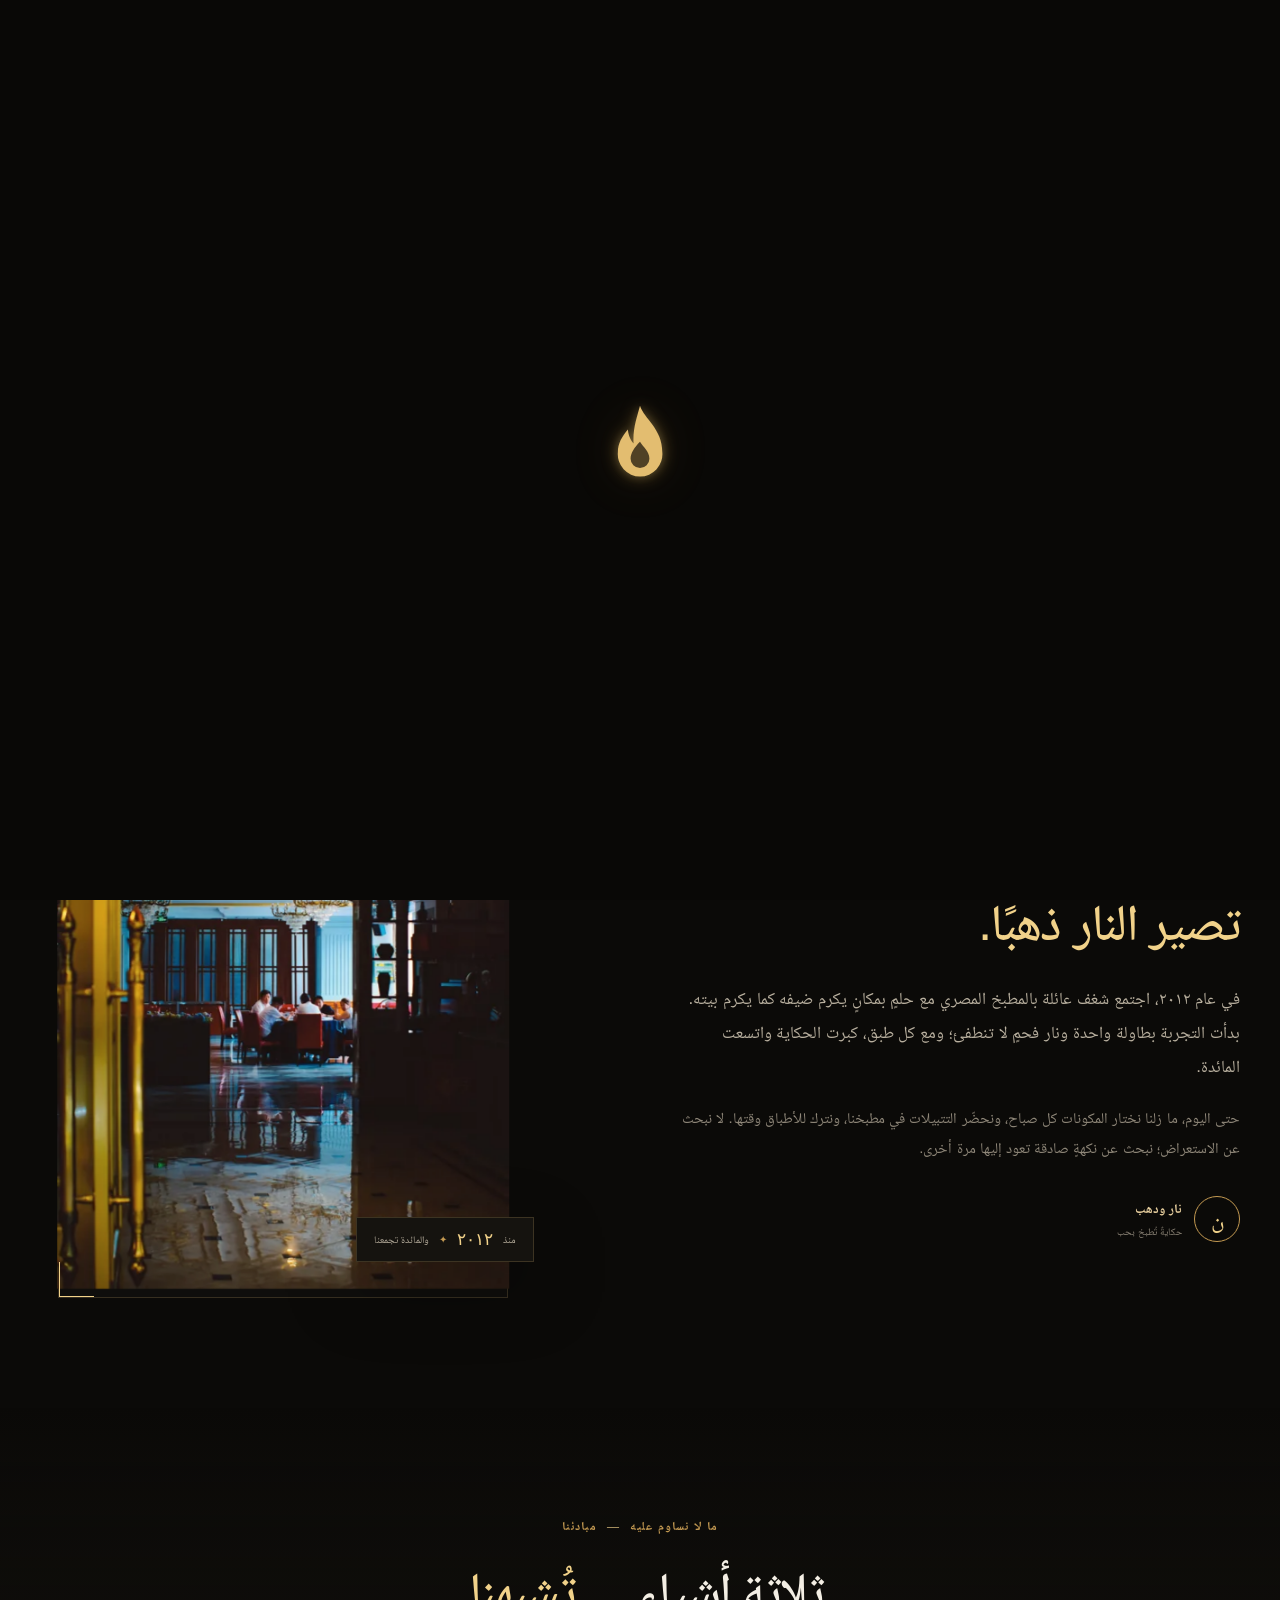
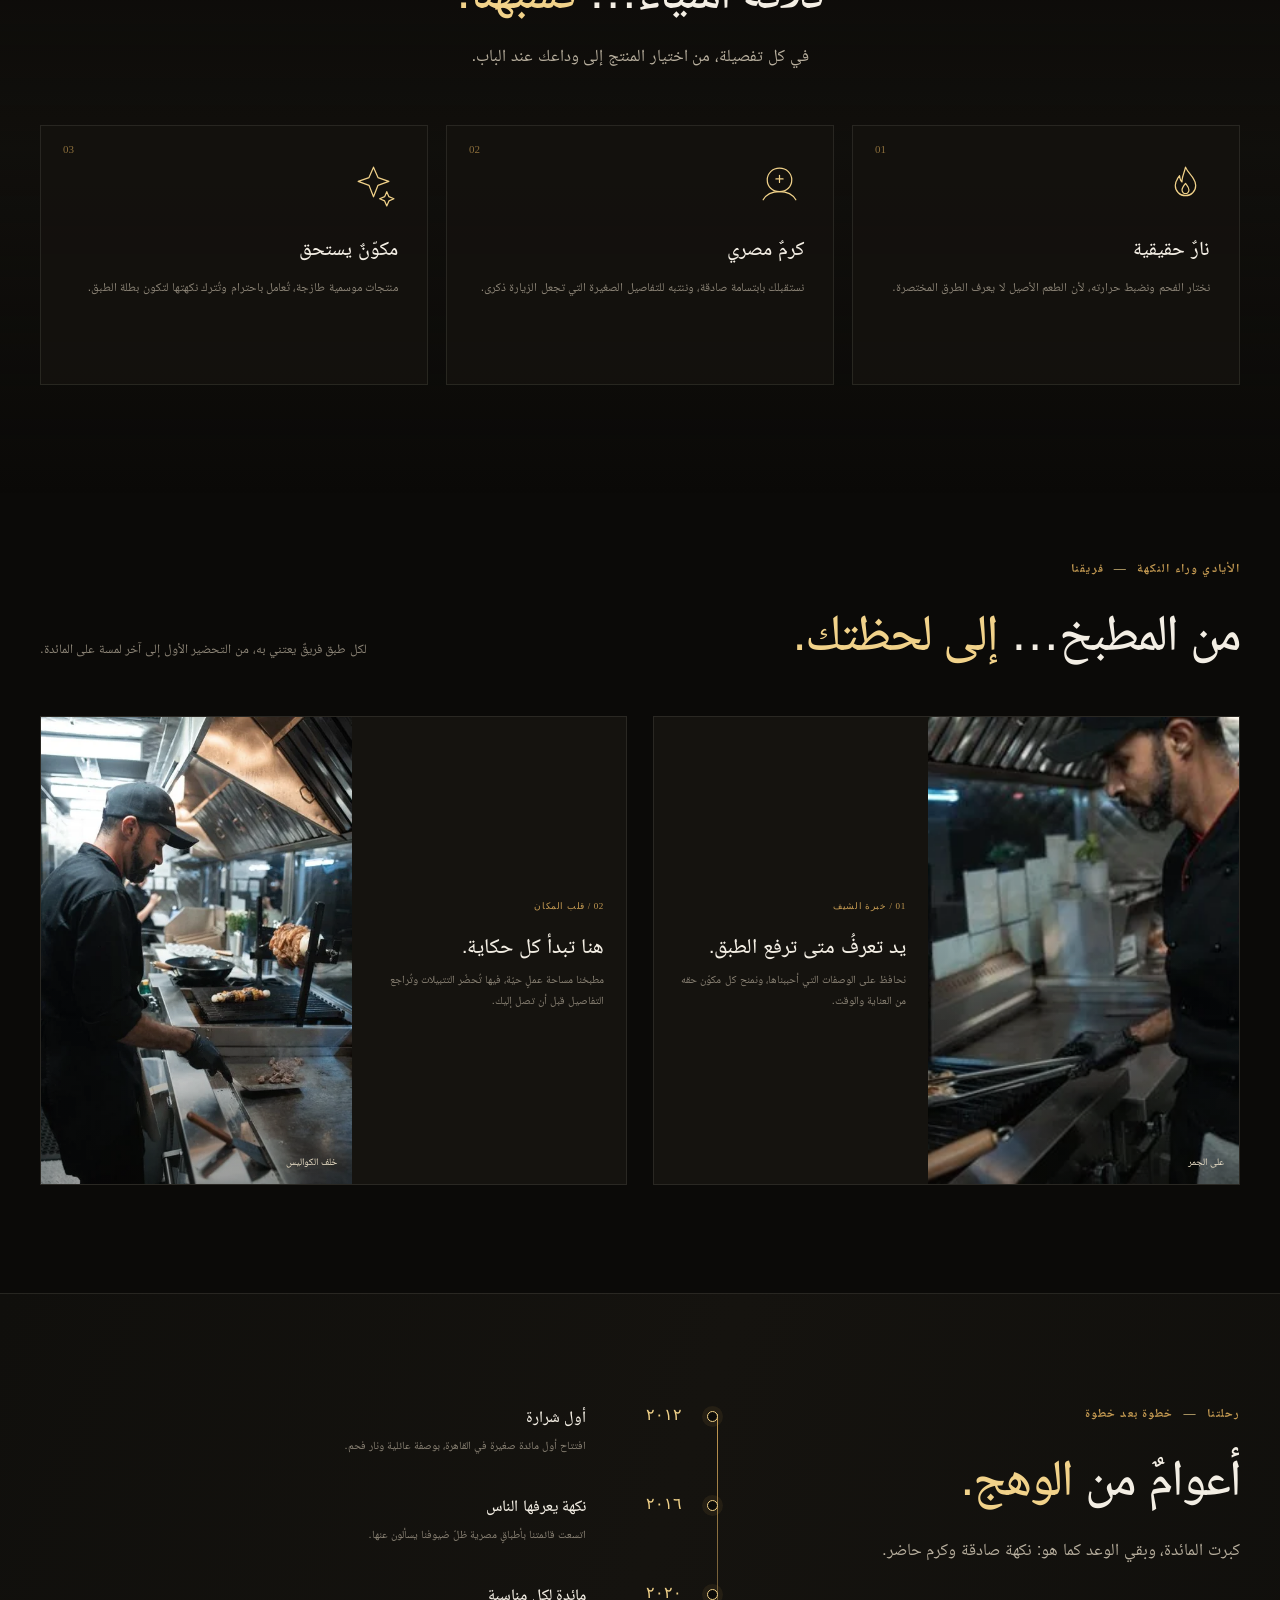
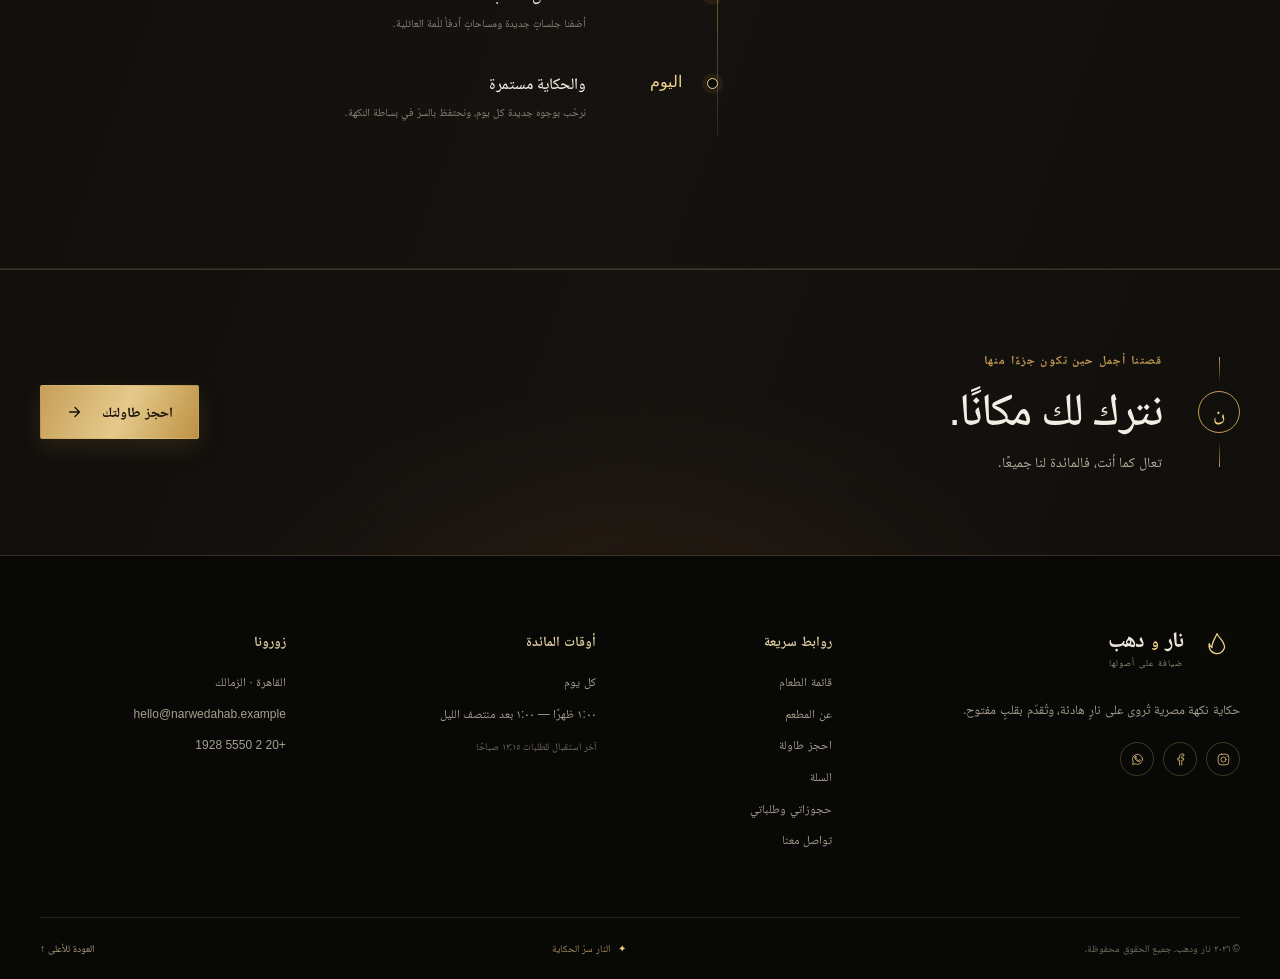
<file: about.html>
<!doctype html>
<html lang="ar-EG" dir="rtl">
<head>
  <meta charset="utf-8">
  <meta name="viewport" content="width=device-width, initial-scale=1">
  <meta name="theme-color" content="#0b0a08">
  <meta name="description" content="تعرّف إلى حكاية نار ودهب: قيمنا، مطبخنا، فريقنا، وخطوات رحلتنا في تقديم الضيافة المصرية بروح عصرية.">
  <meta property="og:title" content="عن نار ودهب | حكاية النار والضيافة">
  <meta property="og:description" content="من شرارة صغيرة إلى مائدة تجمع الأحباب — هذه حكايتنا.">
  <title>عن نار ودهب | حكاية النار والضيافة</title>
  <link rel="stylesheet" href="css/styles.css">
  <link rel="preload" href="assets/fonts/noto-naskh-arabic.woff2" as="font" type="font/woff2" crossorigin>
  <script defer src="js/app.js"></script>
</head>
<body data-page="about">
  <a class="skip-link" href="#main-content">تخطَّ إلى المحتوى</a>
  <header class="site-header">
    <div class="header-inner container">
      <a class="brand" href="index.html" aria-label="نار ودهب — الرئيسية">
        <span class="brand-mark" aria-hidden="true"><svg viewBox="0 0 64 64" fill="none"><circle cx="32" cy="32" r="27" stroke="currentColor" stroke-width="1.2" opacity=".7"/><circle cx="32" cy="32" r="22" stroke="currentColor" stroke-width=".7" stroke-dasharray="1.5 3.8" opacity=".65"/><path d="M32 12c2.7 6.7 10.5 9.9 10.5 19.5A10.5 10.5 0 1 1 21.3 26c.8 4 3.7 5.5 3.7 5.5-.5-6.8 3.9-11.8 7-19.5Z" stroke="currentColor" stroke-width="1.8" stroke-linecap="round" stroke-linejoin="round"/><path d="M32 26.5c1.3 3.4 4.4 5.3 4.4 8.7a4.4 4.4 0 1 1-8.8 0c0-2.7 1.4-5.5 4.4-8.7Z" fill="currentColor" opacity=".88"/></svg></span>
        <span class="brand-copy"><strong>نار <i>و</i> دهب</strong><small>ضيافة على أصولها</small></span>
      </a>
      <nav class="site-nav" id="main-navigation" aria-label="التنقل الرئيسي">
        <a class="nav-link" href="index.html">الرئيسية</a>
        <a class="nav-link" href="menu.html">القائمة</a>
        <a class="nav-link is-active" aria-current="page" href="about.html">عن المطعم</a>
        <a class="nav-link" href="reservation.html">احجز طاولة</a>
        <a class="nav-link" href="contact.html">تواصل معنا</a>
        <a class="nav-link" href="my-account.html">حجوزاتي وطلباتي</a>
      </nav>
      <div class="header-actions">
        <a class="cart-header-link" href="cart.html" aria-label="فتح السلة">
          <svg viewBox="0 0 24 24" aria-hidden="true"><path d="M4 5h2l2.1 10.2a2 2 0 0 0 2 1.6h7.2a2 2 0 0 0 1.9-1.4L21 9H7"/><circle cx="10" cy="20" r="1"/><circle cx="18" cy="20" r="1"/></svg>
          <span class="cart-count" data-cart-count>٠</span>
        </a>
        <button class="theme-toggle" type="button" aria-label="التبديل إلى الوضع النهاري" title="التبديل إلى الوضع النهاري">
          <svg class="theme-icon theme-icon--sun" viewBox="0 0 24 24" aria-hidden="true"><circle cx="12" cy="12" r="3.7"/><path d="M12 2v2M12 20v2M4.93 4.93l1.42 1.42m11.3 11.3 1.42 1.42M2 12h2m16 0h2M4.93 19.07l1.42-1.42m11.3-11.3 1.42-1.42"/></svg>
          <svg class="theme-icon theme-icon--moon" viewBox="0 0 24 24" aria-hidden="true"><path d="M20.2 15.1A8.6 8.6 0 0 1 8.9 3.8 8.9 8.9 0 1 0 20.2 15.1Z"/></svg>
          <span class="theme-label">الوضع النهاري</span>
        </button>
        <a class="btn btn--gold btn--small header-book" href="reservation.html"><span>احجز طاولة</span><svg viewBox="0 0 20 20" aria-hidden="true"><path d="M4 10h11M10 5l5 5-5 5"/></svg></a>
        <button class="menu-toggle" type="button" aria-label="فتح القائمة" aria-expanded="false" aria-controls="main-navigation"><span></span><span></span><span></span></button>
      </div>
    </div>
  </header>

  <main id="main-content">
    <section class="page-hero about-page-hero" aria-labelledby="page-title">
      <div class="page-hero-pattern" aria-hidden="true"></div>
      <div class="container page-hero-inner reveal">
        <div class="breadcrumbs"><a href="index.html">الرئيسية</a><span>／</span><span>عن المطعم</span></div>
        <p class="section-kicker">حكاية تُروى على نار هادئة <span>—</span> منذ ٢٠١٢</p>
        <h1 class="page-title" id="page-title">ليست وصفةً فقط…<br><em>إنها طريقتنا في الترحيب.</em></h1>
        <p class="page-lede">نؤمن أن الطعام الطيب يجمع الناس، وأن أجمل التفاصيل تبدأ من إحساس الضيف بأنه في بيته.</p>
        <div class="page-hero-foot"><span><i>✦</i> أصلٌ مصري</span><span class="page-hero-line"></span><span>قلبٌ معاصر</span></div>
      </div>
      <div class="page-hero-number" aria-hidden="true">06 <span>/</span> 07</div>
    </section>

    <section class="about-story section-pad" aria-labelledby="about-story-title">
      <div class="container about-story-grid">
        <div class="about-story-copy reveal">
          <p class="section-kicker">البداية <span>—</span> حكاية من قلب القاهرة</p>
          <h2 class="section-title" id="about-story-title">على مهلٍ…<br><em>تصير النار ذهبًا.</em></h2>
          <p class="body-copy">في عام ٢٠١٢، اجتمع شغف عائلة بالمطبخ المصري مع حلمٍ بمكانٍ يكرم ضيفه كما يكرم بيته. بدأت التجربة بطاولة واحدة ونار فحمٍ لا تنطفئ؛ ومع كل طبق، كبرت الحكاية واتسعت المائدة.</p>
          <p class="body-copy body-copy--subtle">حتى اليوم، ما زلنا نختار المكونات كل صباح، ونحضّر التتبيلات في مطبخنا، ونترك للأطباق وقتها. لا نبحث عن الاستعراض؛ نبحث عن نكهةٍ صادقة تعود إليها مرة أخرى.</p>
          <div class="about-signoff"><span class="signature-seal">ن</span><span><b>نار ودهب</b><small>حكايةٌ تُطبخ بحب</small></span></div>
        </div>
        <div class="about-story-visual reveal parallax-photo">
          <div class="photo-frame photo-frame--tall"><img class="parallax-asset" src="assets/images/about-room.webp" alt="مدخل مطعم أنيق بإضاءة ذهبية دافئة" loading="lazy"><span class="frame-corner frame-corner--tl"></span><span class="frame-corner frame-corner--br"></span></div>
          <div class="about-photo-note"><span>منذ</span><b>٢٠١٢</b><i>✦</i><span>والمائدة تجمعنا</span></div>
        </div>
      </div>
    </section>

    <section class="values-section section-pad" aria-labelledby="values-title">
      <div class="container">
        <div class="section-heading-centered reveal"><p class="section-kicker">ما لا نساوم عليه <span>—</span> مبادئنا</p><h2 class="section-title" id="values-title">ثلاثة أشياء… <em>تُشبهنا.</em></h2><p class="body-copy">في كل تفصيلة، من اختيار المنتج إلى وداعك عند الباب.</p></div>
        <div class="values-grid">
          <article class="value-card reveal"><span class="value-number">01</span><span class="value-icon" aria-hidden="true"><svg viewBox="0 0 48 48" fill="none"><path d="M24 7c2.7 6.8 10 10.1 10 18a10 10 0 1 1-20 0c0-3.5 1.6-6.3 4.2-9.6.3 4.2 2.4 6.1 2.4 6.1C20.2 16.7 23.1 12 24 7Z"/><path d="M24 23c1.5 2.1 3.4 3.9 3.4 6.5a3.4 3.4 0 1 1-6.8 0c0-2.2 1.7-4.5 3.4-6.5Z"/></svg></span><h3>نارٌ حقيقية</h3><p>نختار الفحم ونضبط حرارته، لأن الطعم الأصيل لا يعرف الطرق المختصرة.</p></article>
          <article class="value-card reveal"><span class="value-number">02</span><span class="value-icon" aria-hidden="true"><svg viewBox="0 0 48 48" fill="none"><path d="M24 8c7 0 12 5.1 12 11.5S31 31 24 31s-12-5.1-12-11.5S17 8 24 8Z"/><path d="M8 39c2.9-5.1 8.4-8 16-8s13.1 2.9 16 8M24 15v7m-3.5-3.5h7"/></svg></span><h3>كرمٌ مصري</h3><p>نستقبلك بابتسامة صادقة، وننتبه للتفاصيل الصغيرة التي تجعل الزيارة ذكرى.</p></article>
          <article class="value-card reveal"><span class="value-number">03</span><span class="value-icon" aria-hidden="true"><svg viewBox="0 0 48 48" fill="none"><path d="m24 7 4.4 10.2L39 21l-10.6 3.8L24 36l-4.4-11.2L9 21l10.6-3.8L24 7Z"/><path d="m37 31 2.1 4.9L44 38l-4.9 2.1L37 45l-2.1-4.9L30 38l4.9-2.1L37 31Z"/></svg></span><h3>مكوّنٌ يستحق</h3><p>منتجات موسمية طازجة، تُعامل باحترام وتُترك نكهتها لتكون بطلة الطبق.</p></article>
        </div>
      </div>
    </section>

    <section class="craft-section section-pad" aria-labelledby="craft-title">
      <div class="container">
        <div class="section-heading-row reveal">
          <div><p class="section-kicker">الأيادي وراء النكهة <span>—</span> فريقنا</p><h2 class="section-title" id="craft-title">من المطبخ… <em>إلى لحظتك.</em></h2></div>
          <p class="craft-intro">لكل طبق فريقٌ يعتني به، من التحضير الأول إلى آخر لمسة على المائدة.</p>
        </div>
        <div class="craft-grid">
          <article class="craft-card craft-card--chef reveal">
            <div class="craft-image"><img src="assets/images/about-chef.webp" alt="طاهٍ يجهّز المشويات على شواية المطعم" loading="lazy"><span class="craft-image-label">على الجمر</span></div>
            <div class="craft-copy"><span class="craft-index">01 / خبرة الشيف</span><h3>يد تعرفُ متى ترفع الطبق.</h3><p>نحافظ على الوصفات التي أحببناها، ونمنح كل مكوّن حقه من العناية والوقت.</p></div>
          </article>
          <article class="craft-card craft-card--kitchen reveal">
            <div class="craft-image"><img src="assets/images/about-kitchen.webp" alt="فريق المطبخ يجهّز الأطباق الطازجة بعناية" loading="lazy"><span class="craft-image-label">خلف الكواليس</span></div>
            <div class="craft-copy"><span class="craft-index">02 / قلب المكان</span><h3>هنا تبدأ كل حكاية.</h3><p>مطبخنا مساحة عملٍ حيّة، فيها تُحضّر التتبيلات وتُراجع التفاصيل قبل أن تصل إليك.</p></div>
          </article>
        </div>
      </div>
    </section>

    <section class="timeline-section section-pad" aria-labelledby="timeline-title">
      <div class="container timeline-layout">
        <div class="timeline-heading reveal"><p class="section-kicker">رحلتنا <span>—</span> خطوة بعد خطوة</p><h2 class="section-title" id="timeline-title">أعوامٌ من <em>الوهج.</em></h2><p class="body-copy">كبرت المائدة، وبقي الوعد كما هو: نكهة صادقة وكرم حاضر.</p></div>
        <div class="timeline-list">
          <article class="timeline-item reveal"><span class="timeline-dot"></span><time>٢٠١٢</time><div><h3>أول شرارة</h3><p>افتتاح أول مائدة صغيرة في القاهرة، بوصفة عائلية ونار فحم.</p></div></article>
          <article class="timeline-item reveal"><span class="timeline-dot"></span><time>٢٠١٦</time><div><h3>نكهة يعرفها الناس</h3><p>اتسعت قائمتنا بأطباقٍ مصرية ظلّ ضيوفنا يسألون عنها.</p></div></article>
          <article class="timeline-item reveal"><span class="timeline-dot"></span><time>٢٠٢٠</time><div><h3>مائدة لكل مناسبة</h3><p>أضفنا جلساتٍ جديدة ومساحاتٍ أدفأ للّمة العائلية.</p></div></article>
          <article class="timeline-item reveal"><span class="timeline-dot"></span><time>اليوم</time><div><h3>والحكاية مستمرة</h3><p>نرحّب بوجوه جديدة كل يوم، ونحتفظ بالسرّ في بساطة النكهة.</p></div></article>
        </div>
      </div>
    </section>

    <section class="reserve-band reserve-band--compact section-pad" aria-label="حجز الطاولة">
      <div class="container reserve-band-inner reveal"><div class="reserve-ornament" aria-hidden="true"><span></span><b>ن</b><span></span></div><div class="reserve-band-copy"><p class="section-kicker">قصتنا أجمل حين تكون جزءًا منها</p><h2 class="section-title">نترك لك مكانًا.</h2><p>تعال كما أنت، فالمائدة لنا جميعًا.</p></div><a class="btn btn--gold" href="reservation.html"><span>احجز طاولتك</span><svg viewBox="0 0 20 20" aria-hidden="true"><path d="M4 10h11M10 5l5 5-5 5"/></svg></a></div>
    </section>
  </main>

  <footer class="site-footer" id="site-footer">
    <div class="container footer-main">
      <div class="footer-brand-col"><a class="brand brand--footer" href="index.html" aria-label="نار ودهب — الرئيسية"><span class="brand-mark" aria-hidden="true"><svg viewBox="0 0 64 64" fill="none"><circle cx="32" cy="32" r="27" stroke="currentColor" stroke-width="1.2" opacity=".7"/><circle cx="32" cy="32" r="22" stroke="currentColor" stroke-width=".7" stroke-dasharray="1.5 3.8" opacity=".65"/><path d="M32 12c2.7 6.7 10.5 9.9 10.5 19.5A10.5 10.5 0 1 1 21.3 26c.8 4 3.7 5.5 3.7 5.5-.5-6.8 3.9-11.8 7-19.5Z" stroke="currentColor" stroke-width="1.8" stroke-linecap="round" stroke-linejoin="round"/><path d="M32 26.5c1.3 3.4 4.4 5.3 4.4 8.7a4.4 4.4 0 1 1-8.8 0c0-2.7 1.4-5.5 4.4-8.7Z" fill="currentColor" opacity=".88"/></svg></span><span class="brand-copy"><strong>نار <i>و</i> دهب</strong><small>ضيافة على أصولها</small></span></a><p>حكاية نكهة مصرية تُروى على نارٍ هادئة، وتُقدّم بقلبٍ مفتوح.</p><div class="social-links" aria-label="حسابات التواصل"><a href="#site-footer" data-social="إنستغرام" aria-label="إنستغرام"><svg viewBox="0 0 24 24" aria-hidden="true"><rect x="3.5" y="3.5" width="17" height="17" rx="5"/><circle cx="12" cy="12" r="4"/><circle cx="17.6" cy="6.6" r=".8" fill="currentColor" stroke="none"/></svg></a><a href="#site-footer" data-social="فيسبوك" aria-label="فيسبوك"><svg viewBox="0 0 24 24" aria-hidden="true"><path d="M14 21v-8h2.8l.4-3.2H14V7.7c0-.9.3-1.5 1.6-1.5h1.7V3.3c-.3 0-1.3-.1-2.5-.1-2.6 0-4.3 1.6-4.3 4.5v2.1H7.7V13h2.8v8"/></svg></a><a href="#site-footer" data-social="واتساب" aria-label="واتساب"><svg viewBox="0 0 24 24" aria-hidden="true"><path d="M20 11.7a8 8 0 0 1-11.8 7L4 20l1.3-4A8 8 0 1 1 20 11.7Z"/><path d="M9 8.5c.4 2.5 2.2 4.3 4.8 5.1l1.1-1.2 1.7.8c-.1 1.2-.8 1.9-2 2.1-3.6-.4-6.7-3.4-7.1-6.8.2-1.1.9-1.8 2-1.9l.8 1.6L9 8.5Z"/></svg></a></div></div>
      <div class="footer-col"><h3>روابط سريعة</h3><a href="menu.html">قائمة الطعام</a><a href="about.html">عن المطعم</a><a href="reservation.html">احجز طاولة</a><a href="cart.html">السلة</a><a href="my-account.html">حجوزاتي وطلباتي</a><a href="contact.html">تواصل معنا</a></div><div class="footer-col"><h3>أوقات المائدة</h3><p>كل يوم</p><p>١:٠٠ ظهرًا — ١:٠٠ بعد منتصف الليل</p><span class="footer-note">آخر استقبال للطلبات ١٢:١٥ صباحًا</span></div><div class="footer-col"><h3>زورونا</h3><p>القاهرة · الزمالك</p><p>hello@narwedahab.example</p><p>+20 2 5550 1928</p></div>
    </div>
    <div class="container footer-bottom"><span>© <span data-year>٢٠٢٦</span> نار ودهب. جميع الحقوق محفوظة.</span><span class="footer-motto"><i>✦</i> النار سرّ الحكاية</span><a href="#main-content">العودة للأعلى ↑</a></div>
  </footer>
  <div class="page-curtain" aria-hidden="true"></div>
  <div class="toast-region" aria-live="polite" aria-atomic="true"></div>
</body>
</html>
</file>
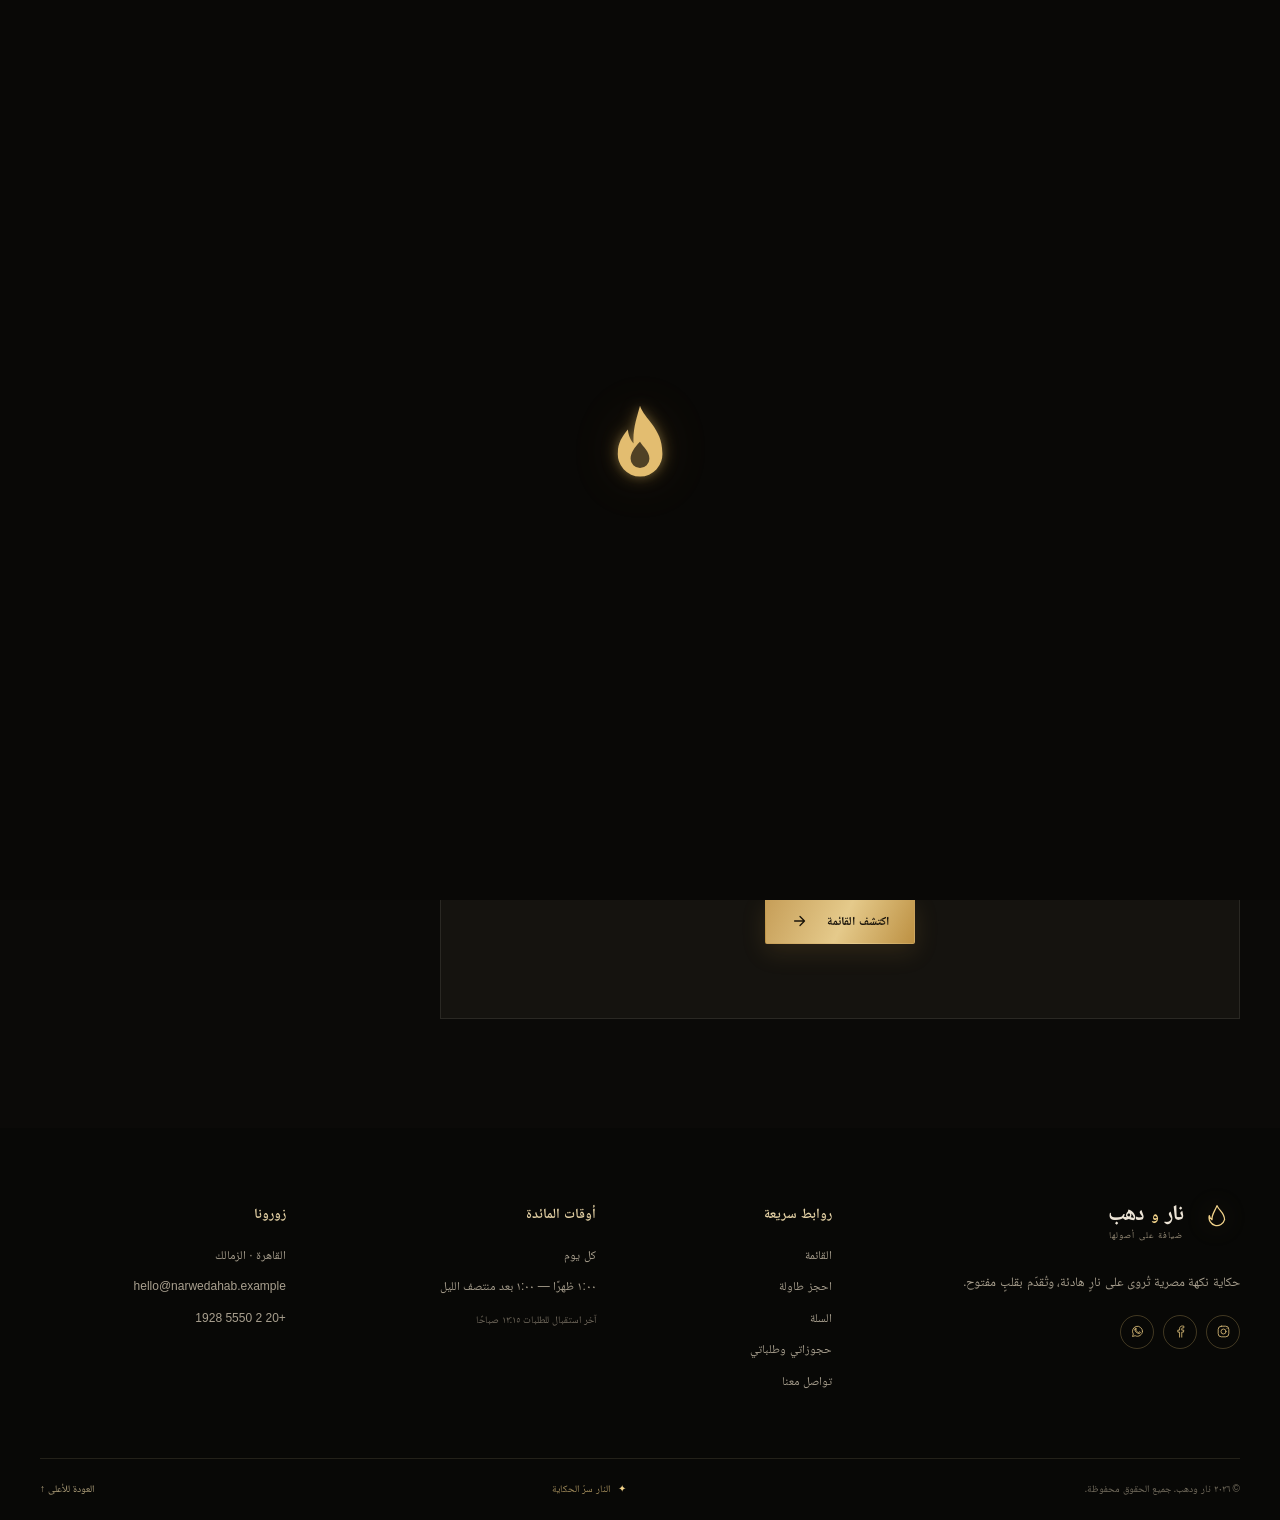
<file: cart.html>
<!doctype html>
<html lang="ar-EG" dir="rtl">
<head>
  <meta charset="utf-8">
  <meta name="viewport" content="width=device-width, initial-scale=1">
  <meta name="theme-color" content="#0b0a08">
  <meta name="description" content="راجع أطباقك في سلة نار ودهب، عدّل الكميات، ثم اختر التوصيل أو الاستلام لإتمام طلبك.">
  <meta property="og:title" content="السلة وإتمام الطلب | نار ودهب">
  <meta property="og:description" content="أطباقك المختارة، في طريقها إلى مائدتك.">
  <title>السلة وإتمام الطلب | نار ودهب</title>
  <link rel="stylesheet" href="css/styles.css">
  <link rel="preload" href="assets/fonts/noto-naskh-arabic.woff2" as="font" type="font/woff2" crossorigin>
  <script defer src="js/app.js"></script>
</head>
<body data-page="cart">
  <a class="skip-link" href="#main-content">تخطَّ إلى المحتوى</a>
  <header class="site-header">
    <div class="header-inner container">
      <a class="brand" href="index.html" aria-label="نار ودهب — الرئيسية"><span class="brand-mark" aria-hidden="true"><svg viewBox="0 0 64 64" fill="none"><circle cx="32" cy="32" r="27" stroke="currentColor" stroke-width="1.2" opacity=".7"/><circle cx="32" cy="32" r="22" stroke="currentColor" stroke-width=".7" stroke-dasharray="1.5 3.8" opacity=".65"/><path d="M32 12c2.7 6.7 10.5 9.9 10.5 19.5A10.5 10.5 0 1 1 21.3 26c.8 4 3.7 5.5 3.7 5.5-.5-6.8 3.9-11.8 7-19.5Z" stroke="currentColor" stroke-width="1.8" stroke-linecap="round" stroke-linejoin="round"/><path d="M32 26.5c1.3 3.4 4.4 5.3 4.4 8.7a4.4 4.4 0 1 1-8.8 0c0-2.7 1.4-5.5 4.4-8.7Z" fill="currentColor" opacity=".88"/></svg></span><span class="brand-copy"><strong>نار <i>و</i> دهب</strong><small>ضيافة على أصولها</small></span></a>
      <nav class="site-nav" id="main-navigation" aria-label="التنقل الرئيسي"><a class="nav-link" href="index.html">الرئيسية</a><a class="nav-link" href="menu.html">القائمة</a><a class="nav-link" href="about.html">عن المطعم</a><a class="nav-link" href="reservation.html">احجز طاولة</a><a class="nav-link" href="contact.html">تواصل معنا</a><a class="nav-link" href="my-account.html">حجوزاتي وطلباتي</a></nav>
      <div class="header-actions"><a class="cart-header-link is-active" href="cart.html" aria-label="السلة" aria-current="page"><svg viewBox="0 0 24 24" aria-hidden="true"><path d="M4 5h2l2.1 10.2a2 2 0 0 0 2 1.6h7.2a2 2 0 0 0 1.9-1.4L21 9H7"/><circle cx="10" cy="20" r="1"/><circle cx="18" cy="20" r="1"/></svg><span class="cart-count" data-cart-count>٠</span></a><button class="theme-toggle" type="button" aria-label="التبديل إلى الوضع النهاري" title="التبديل إلى الوضع النهاري"><svg class="theme-icon theme-icon--sun" viewBox="0 0 24 24" aria-hidden="true"><circle cx="12" cy="12" r="3.7"/><path d="M12 2v2M12 20v2M4.93 4.93l1.42 1.42m11.3 11.3 1.42 1.42M2 12h2m16 0h2M4.93 19.07l1.42-1.42m11.3-11.3 1.42-1.42"/></svg><svg class="theme-icon theme-icon--moon" viewBox="0 0 24 24" aria-hidden="true"><path d="M20.2 15.1A8.6 8.6 0 0 1 8.9 3.8 8.9 8.9 0 1 0 20.2 15.1Z"/></svg><span class="theme-label">الوضع النهاري</span></button><a class="btn btn--gold btn--small header-book" href="reservation.html"><span>احجز طاولة</span><svg viewBox="0 0 20 20" aria-hidden="true"><path d="M4 10h11M10 5l5 5-5 5"/></svg></a><button class="menu-toggle" type="button" aria-label="فتح القائمة" aria-expanded="false" aria-controls="main-navigation"><span></span><span></span><span></span></button></div>
    </div>
  </header>

  <main id="main-content">
    <section class="page-hero cart-page-hero" aria-labelledby="page-title">
      <div class="page-hero-pattern" aria-hidden="true"></div>
      <div class="container page-hero-inner reveal"><div class="breadcrumbs"><a href="index.html">الرئيسية</a><span>／</span><span>السلة</span></div><p class="section-kicker">أطباقك المختارة <span>—</span> في مكان واحد</p><h1 class="page-title" id="page-title">سلتك <em>من نار ودهب.</em></h1><p class="page-lede">راجع أطباقك، ثم اختر طريقة الاستلام لحفظ تفاصيل طلبك.</p><div class="page-hero-foot"><span><i>✦</i> طلبك حسب اختيارك</span><span class="page-hero-line"></span><span>التوصيل أو الاستلام</span></div></div>
      <div class="page-hero-number" aria-hidden="true">04 <span>/</span> 07</div>
    </section>

    <section class="cart-section section-pad" aria-label="محتويات السلة">
      <div class="container">
        <div class="cart-layout" data-cart-layout>
          <section class="cart-panel reveal" aria-labelledby="cart-items-title">
            <div class="cart-panel-head"><div><p class="section-kicker">أطباقك المختارة</p><h2 id="cart-items-title">في سلتك</h2></div><a class="text-link" href="menu.html">أضف طبقًا آخر <span aria-hidden="true">←</span></a></div>
            <div class="cart-empty" data-cart-empty hidden><span class="cart-empty-icon" aria-hidden="true">✦</span><h3>سلتك ما زالت تنتظر اختياراتك.</h3><p>تصفّح قائمتنا واختر ما تحب من أطباق نار ودهب.</p><a href="menu.html" class="btn btn--gold"><span>اكتشف القائمة</span><svg viewBox="0 0 20 20" aria-hidden="true"><path d="M4 10h11M10 5l5 5-5 5"/></svg></a></div>
            <div class="cart-items" data-cart-items aria-live="polite"></div>
          </section>

          <aside class="cart-summary reveal" data-cart-summary aria-labelledby="summary-title" hidden>
            <div class="cart-summary-head"><span class="summary-emblem" aria-hidden="true">ن</span><div><p class="section-kicker">ملخص الطلب</p><h2 id="summary-title">الإجمالي</h2></div></div>
            <div class="cart-summary-row"><span>قيمة الأطباق</span><b data-cart-subtotal>٠ ج.م</b></div>
            <div class="cart-summary-row cart-summary-row--total"><span>الإجمالي</span><b data-cart-total>٠ ج.م</b></div>
            <button class="btn btn--gold cart-checkout-btn" type="button" data-checkout-open><span>إتمام الطلب</span><svg viewBox="0 0 20 20" aria-hidden="true"><path d="M4 10h11M10 5l5 5-5 5"/></svg></button>
            <p class="summary-note"><span>✦</span> اختر التوصيل أو الاستلام في الخطوة التالية.</p>
          </aside>
        </div>

        <section class="checkout-panel reveal" id="checkout-panel" data-checkout-panel hidden aria-labelledby="checkout-title">
          <div class="checkout-panel-head"><span class="booking-card-mark" aria-hidden="true">✦</span><div><p class="section-kicker">الخطوة الأخيرة</p><h2 id="checkout-title">طريقة الاستلام المناسبة لك</h2></div></div>
          <form id="order-form" class="booking-form checkout-form" novalidate>
            <div class="form-field"><label for="order-name">الاسم الكامل</label><input id="order-name" name="name" type="text" autocomplete="name" placeholder="اكتب اسمك الكريم" required minlength="2" maxlength="70"></div>
            <div class="form-field"><label for="order-phone">رقم الهاتف</label><input id="order-phone" name="phone" type="tel" autocomplete="tel" inputmode="tel" placeholder="01X XXXX XXXX" required minlength="8" maxlength="20"></div>
            <div class="form-field"><label for="order-type">نوع الطلب</label><select id="order-type" name="type" required><option value="" selected disabled>اختر طريقة الاستلام</option><option value="delivery">توصيل إلى العنوان</option><option value="pickup">استلام من المطعم</option></select></div>
            <div class="form-field"><label for="order-time">وقت الاستلام</label><select id="order-time" name="time" required><option value="" selected disabled>اختر الوقت</option><option value="أقرب وقت">أقرب وقت متاح</option><option value="١:٠٠ م">١:٠٠ م</option><option value="٣:٠٠ م">٣:٠٠ م</option><option value="٥:٠٠ م">٥:٠٠ م</option><option value="٧:٠٠ م">٧:٠٠ م</option><option value="٩:٠٠ م">٩:٠٠ م</option><option value="١١:٠٠ م">١١:٠٠ م</option></select></div>
            <div class="form-field form-field--wide" data-delivery-address hidden><label for="order-address">عنوان التوصيل</label><textarea id="order-address" name="address" rows="2" placeholder="المنطقة، الشارع، رقم المبنى والشقة"></textarea></div>
            <div class="form-field form-field--wide"><label for="order-notes">ملاحظات للطلب <span class="optional-label">اختياري</span></label><textarea id="order-notes" name="notes" rows="2" maxlength="300" placeholder="أي تفاصيل تساعدنا على تجهيز طلبك"></textarea></div>
            <div class="form-error" data-order-error role="alert" hidden>يرجى مراجعة الحقول المطلوبة لإتمام الطلب.</div>
            <button class="btn btn--gold booking-submit" type="submit"><span>حفظ الطلب</span><svg viewBox="0 0 20 20" aria-hidden="true"><path d="M4 10h11M10 5l5 5-5 5"/></svg></button>
            <p class="privacy-note"><span aria-hidden="true">✦</span> يُحفظ الطلب في هذا المتصفح فقط ولا يُرسل إلى المطعم؛ ستظهر تفاصيله ورقمه في حجوزاتي وطلباتي.</p>
          </form>
          <div class="order-success booking-success" data-order-success role="status" aria-live="polite" hidden>
            <span class="success-seal" aria-hidden="true">✓</span><p class="section-kicker">تم حفظ الطلب</p><h3>حُفظت تفاصيل طلبك في هذا المتصفح.</h3><p class="body-copy body-copy--subtle">لم يُرسل الطلب إلى المطعم؛ رقم الطلب مرجع محلي لمراجعته لاحقًا.</p>
            <div class="booking-reference"><small>رقم الطلب</small><strong data-order-id></strong></div>
            <p data-order-summary></p>
            <a href="my-account.html" class="btn btn--gold booking-account-link"><span>متابعة طلباتي</span><svg viewBox="0 0 20 20" aria-hidden="true"><path d="M4 10h11M10 5l5 5-5 5"/></svg></a>
          </div>
        </section>
      </div>
    </section>
  </main>

  <footer class="site-footer" id="site-footer"><div class="container footer-main">
    <div class="footer-brand-col"><a class="brand brand--footer" href="index.html" aria-label="نار ودهب — الرئيسية"><span class="brand-mark" aria-hidden="true"><svg viewBox="0 0 64 64" fill="none"><circle cx="32" cy="32" r="27" stroke="currentColor" stroke-width="1.2" opacity=".7"/><circle cx="32" cy="32" r="22" stroke="currentColor" stroke-width=".7" stroke-dasharray="1.5 3.8" opacity=".65"/><path d="M32 12c2.7 6.7 10.5 9.9 10.5 19.5A10.5 10.5 0 1 1 21.3 26c.8 4 3.7 5.5 3.7 5.5-.5-6.8 3.9-11.8 7-19.5Z" stroke="currentColor" stroke-width="1.8" stroke-linecap="round" stroke-linejoin="round"/><path d="M32 26.5c1.3 3.4 4.4 5.3 4.4 8.7a4.4 4.4 0 1 1-8.8 0c0-2.7 1.4-5.5 4.4-8.7Z" fill="currentColor" opacity=".88"/></svg></span><span class="brand-copy"><strong>نار <i>و</i> دهب</strong><small>ضيافة على أصولها</small></span></a><p>حكاية نكهة مصرية تُروى على نارٍ هادئة، وتُقدّم بقلبٍ مفتوح.</p><div class="social-links" aria-label="حسابات التواصل"><a href="#site-footer" data-social="إنستغرام" aria-label="إنستغرام"><svg viewBox="0 0 24 24" aria-hidden="true"><rect x="3.5" y="3.5" width="17" height="17" rx="5"/><circle cx="12" cy="12" r="4"/><circle cx="17.6" cy="6.6" r=".8" fill="currentColor" stroke="none"/></svg></a><a href="#site-footer" data-social="فيسبوك" aria-label="فيسبوك"><svg viewBox="0 0 24 24" aria-hidden="true"><path d="M14 21v-8h2.8l.4-3.2H14V7.7c0-.9.3-1.5 1.6-1.5h1.7V3.3c-.3 0-1.3-.1-2.5-.1-2.6 0-4.3 1.6-4.3 4.5v2.1H7.7V13h2.8v8"/></svg></a><a href="#site-footer" data-social="واتساب" aria-label="واتساب"><svg viewBox="0 0 24 24" aria-hidden="true"><path d="M20 11.7a8 8 0 0 1-11.8 7L4 20l1.3-4A8 8 0 1 1 20 11.7Z"/><path d="M9 8.5c.4 2.5 2.2 4.3 4.8 5.1l1.1-1.2 1.7.8c-.1 1.2-.8 1.9-2 2.1-3.6-.4-6.7-3.4-7.1-6.8.2-1.1.9-1.8 2-1.9l.8 1.6L9 8.5Z"/></svg></a></div></div>
    <div class="footer-col"><h3>روابط سريعة</h3><a href="menu.html">القائمة</a><a href="reservation.html">احجز طاولة</a><a href="cart.html">السلة</a><a href="my-account.html">حجوزاتي وطلباتي</a><a href="contact.html">تواصل معنا</a></div>
    <div class="footer-col"><h3>أوقات المائدة</h3><p>كل يوم</p><p>١:٠٠ ظهرًا — ١:٠٠ بعد منتصف الليل</p><span class="footer-note">آخر استقبال للطلبات ١٢:١٥ صباحًا</span></div>
    <div class="footer-col"><h3>زورونا</h3><p>القاهرة · الزمالك</p><p>hello@narwedahab.example</p><p>+20 2 5550 1928</p></div>
  </div><div class="container footer-bottom"><span>© <span data-year>٢٠٢٦</span> نار ودهب. جميع الحقوق محفوظة.</span><span class="footer-motto"><i>✦</i> النار سرّ الحكاية</span><a href="#main-content">العودة للأعلى ↑</a></div></footer>
  <div class="page-curtain" aria-hidden="true"></div><div class="toast-region" aria-live="polite" aria-atomic="true"></div>
</body>
</html>
</file>
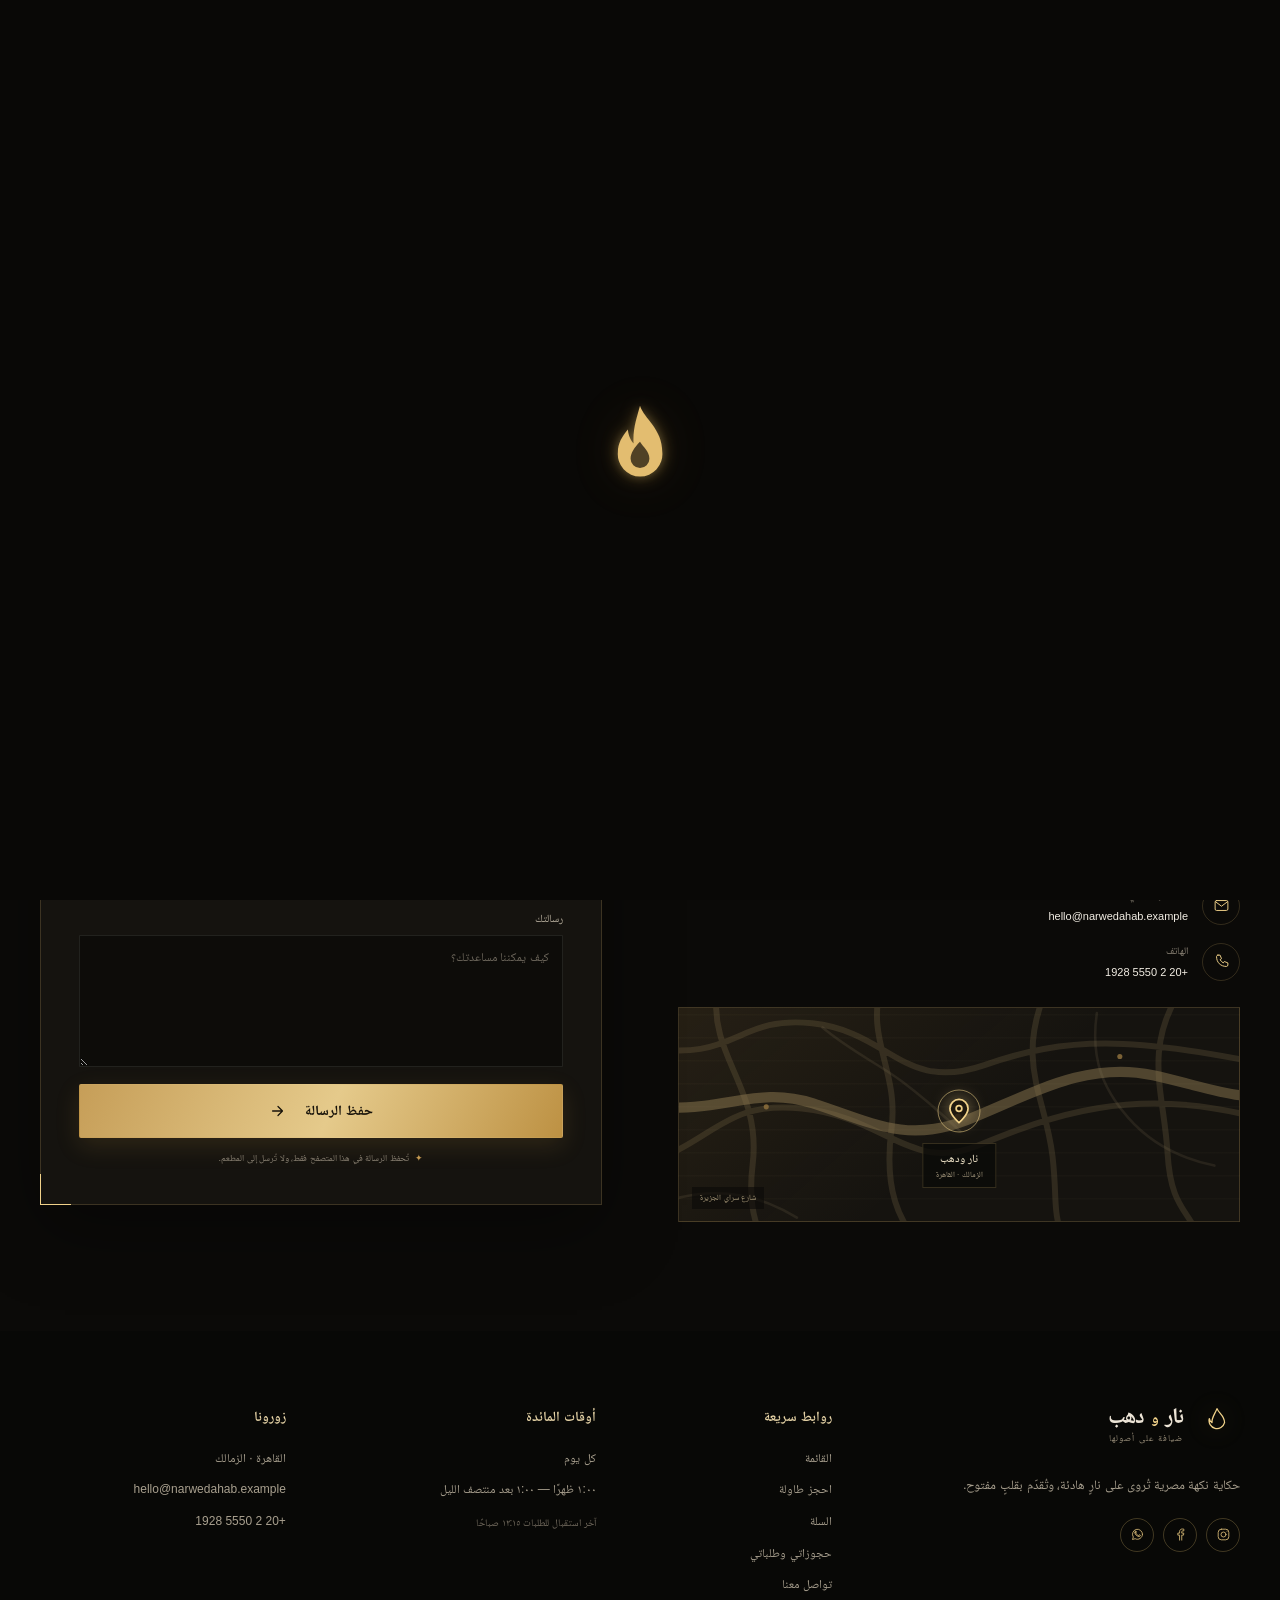
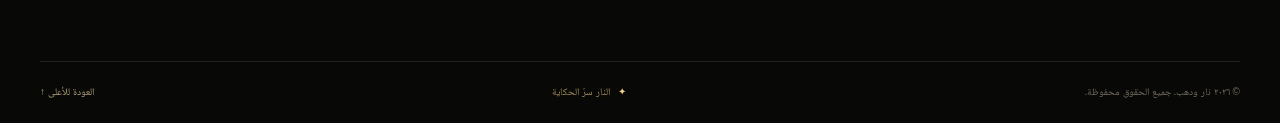
<file: contact.html>
<!doctype html>
<html lang="ar-EG" dir="rtl">
<head>
  <meta charset="utf-8">
  <meta name="viewport" content="width=device-width, initial-scale=1">
  <meta name="theme-color" content="#0b0a08">
  <meta name="description" content="اطّلع على بيانات التواصل وأوقات عمل نار ودهب، واحفظ رسالتك في هذا المتصفح.">
  <meta property="og:title" content="تواصل معنا | نار ودهب">
  <meta property="og:description" content="العنوان وأوقات العمل وبيانات التواصل مع نار ودهب.">
  <title>تواصل معنا | نار ودهب</title>
  <link rel="stylesheet" href="css/styles.css">
  <link rel="preload" href="assets/fonts/noto-naskh-arabic.woff2" as="font" type="font/woff2" crossorigin>
  <script defer src="js/app.js"></script>
</head>
<body data-page="contact">
  <a class="skip-link" href="#main-content">تخطَّ إلى المحتوى</a>
  <header class="site-header">
    <div class="header-inner container">
      <a class="brand" href="index.html" aria-label="نار ودهب — الرئيسية"><span class="brand-mark" aria-hidden="true"><svg viewBox="0 0 64 64" fill="none"><circle cx="32" cy="32" r="27" stroke="currentColor" stroke-width="1.2" opacity=".7"/><circle cx="32" cy="32" r="22" stroke="currentColor" stroke-width=".7" stroke-dasharray="1.5 3.8" opacity=".65"/><path d="M32 12c2.7 6.7 10.5 9.9 10.5 19.5A10.5 10.5 0 1 1 21.3 26c.8 4 3.7 5.5 3.7 5.5-.5-6.8 3.9-11.8 7-19.5Z" stroke="currentColor" stroke-width="1.8" stroke-linecap="round" stroke-linejoin="round"/><path d="M32 26.5c1.3 3.4 4.4 5.3 4.4 8.7a4.4 4.4 0 1 1-8.8 0c0-2.7 1.4-5.5 4.4-8.7Z" fill="currentColor" opacity=".88"/></svg></span><span class="brand-copy"><strong>نار <i>و</i> دهب</strong><small>ضيافة على أصولها</small></span></a>
      <nav class="site-nav" id="main-navigation" aria-label="التنقل الرئيسي"><a class="nav-link" href="index.html">الرئيسية</a><a class="nav-link" href="menu.html">القائمة</a><a class="nav-link" href="about.html">عن المطعم</a><a class="nav-link" href="reservation.html">احجز طاولة</a><a class="nav-link is-active" href="contact.html" aria-current="page">تواصل معنا</a><a class="nav-link" href="my-account.html">حجوزاتي وطلباتي</a></nav>
      <div class="header-actions"><a class="cart-header-link" href="cart.html" aria-label="فتح السلة"><svg viewBox="0 0 24 24" aria-hidden="true"><path d="M4 5h2l2.1 10.2a2 2 0 0 0 2 1.6h7.2a2 2 0 0 0 1.9-1.4L21 9H7"/><circle cx="10" cy="20" r="1"/><circle cx="18" cy="20" r="1"/></svg><span class="cart-count" data-cart-count>٠</span></a><button class="theme-toggle" type="button" aria-label="التبديل إلى الوضع النهاري" title="التبديل إلى الوضع النهاري"><svg class="theme-icon theme-icon--sun" viewBox="0 0 24 24" aria-hidden="true"><circle cx="12" cy="12" r="3.7"/><path d="M12 2v2M12 20v2M4.93 4.93l1.42 1.42m11.3 11.3 1.42 1.42M2 12h2m16 0h2M4.93 19.07l1.42-1.42m11.3-11.3 1.42-1.42"/></svg><svg class="theme-icon theme-icon--moon" viewBox="0 0 24 24" aria-hidden="true"><path d="M20.2 15.1A8.6 8.6 0 0 1 8.9 3.8 8.9 8.9 0 1 0 20.2 15.1Z"/></svg><span class="theme-label">الوضع النهاري</span></button><a class="btn btn--gold btn--small header-book" href="reservation.html"><span>احجز طاولة</span><svg viewBox="0 0 20 20" aria-hidden="true"><path d="M4 10h11M10 5l5 5-5 5"/></svg></a><button class="menu-toggle" type="button" aria-label="فتح القائمة" aria-expanded="false" aria-controls="main-navigation"><span></span><span></span><span></span></button></div>
    </div>
  </header>

  <main id="main-content">
    <section class="page-hero contact-page-hero" aria-labelledby="page-title"><div class="page-hero-pattern" aria-hidden="true"></div><div class="container page-hero-inner reveal"><div class="breadcrumbs"><a href="index.html">الرئيسية</a><span>／</span><span>تواصل معنا</span></div><p class="section-kicker">رسالتك مرحّب بها <span>—</span> أهلًا بك دائمًا</p><h1 class="page-title" id="page-title">نحب أن <em>نسمع منك.</em></h1><p class="page-lede">تفضّل بزيارتنا أو اطّلع على بيانات الاتصال. ويمكنك حفظ رسالة محليًا على جهازك.</p><div class="page-hero-foot"><span><i>✦</i> العنوان وأوقات العمل</span><span class="page-hero-line"></span><span>بيانات التواصل</span></div></div><div class="page-hero-number" aria-hidden="true">07 <span>/</span> 07</div></section>

    <section class="contact-section section-pad">
      <div class="container contact-layout">
        <div class="contact-info-column reveal">
          <p class="section-kicker">زورونا <span>—</span> يسعدنا لقاؤك</p><h2 class="section-title">مائدةٌ في <em>قلب القاهرة.</em></h2><p class="body-copy">مرّ علينا لعشاء هادئ، أو اجعلنا جزءًا من مناسبتك القادمة.</p>
          <div class="contact-details">
            <div class="contact-row"><span class="contact-icon" aria-hidden="true"><svg viewBox="0 0 24 24"><path d="M19 10c0 5-7 11-7 11S5 15 5 10a7 7 0 1 1 14 0Z"/><circle cx="12" cy="10" r="2.2"/></svg></span><div><small>العنوان</small><b>شارع سراي الجزيرة، الزمالك — القاهرة</b></div></div>
            <div class="contact-row"><span class="contact-icon" aria-hidden="true"><svg viewBox="0 0 24 24"><circle cx="12" cy="12" r="9"/><path d="M12 7v5l3.5 2"/></svg></span><div><small>ساعات العمل</small><b>كل يوم · ١:٠٠ ظهرًا — ١:٠٠ بعد منتصف الليل</b></div></div>
            <div class="contact-row"><span class="contact-icon" aria-hidden="true"><svg viewBox="0 0 24 24"><rect x="3" y="5" width="18" height="14" rx="2"/><path d="m4 7 8 6 8-6"/></svg></span><div><small>البريد الإلكتروني</small><b>hello@narwedahab.example</b></div></div>
            <div class="contact-row"><span class="contact-icon" aria-hidden="true"><svg viewBox="0 0 24 24"><path d="M7 3h3l2 5-2 1.5a14 14 0 0 0 4.5 4.5L16 12l5 2v3c0 1.1-.9 2-2 2C10.7 19 5 13.3 5 5c0-1.1.9-2 2-2Z"/></svg></span><div><small>الهاتف</small><b>+20 2 5550 1928</b></div></div>
          </div>
          <div class="fictional-map contact-map" role="img" aria-label="خريطة بصرية لموقع نار ودهب في الزمالك"><svg class="map-lines" viewBox="0 0 680 250" preserveAspectRatio="xMidYMid slice" aria-hidden="true"><path d="M-35 45C80 67 76 8 168 18s106 82 202 49 169-35 345 2M-44 188c98-27 103-80 200-70s128 75 205 44 180-75 334-32M56-18c-9 76 53 113 42 202s35 106 28 127M250-30c-21 67 20 102 11 172s7 108 40 145M443-22c-37 86-1 126 7 196s-6 78 32 112M600-20c-44 69-19 121-15 190s27 66 41 109"/><path d="M-22 115c84 10 123-25 191-3s109 47 179 20 139-71 220-53 113 37 166 14" class="map-line-main"/><path d="M180 23c35 29 65 42 93 63s48 39 69 59M502 6c-8 56 9 91 37 123s63 48 101 56M6 224c57-15 103-3 144 22" class="map-line-light"/><circle cx="339" cy="128" r="4"/><circle cx="114" cy="116" r="3"/><circle cx="529" cy="57" r="3"/></svg><div class="map-pin"><span class="pin-halo"></span><svg viewBox="0 0 24 24" aria-hidden="true"><path d="M19 10c0 5-7 11-7 11S5 15 5 10a7 7 0 1 1 14 0Z"/><circle cx="12" cy="10" r="2.2"/></svg></div><div class="map-label"><b>نار ودهب</b><span>الزمالك · القاهرة</span></div><span class="map-disclaimer">شارع سراي الجزيرة</span></div>
        </div>
        <div class="contact-form-card booking-card reveal">
          <div class="booking-card-head"><span class="booking-card-mark" aria-hidden="true">✦</span><div><p class="section-kicker">اكتب رسالتك</p><h2>رسالتك إلى نار ودهب</h2></div></div>
          <form id="contact-form" class="booking-form" novalidate>
            <div class="form-field"><label for="contact-name">الاسم</label><input id="contact-name" name="name" type="text" autocomplete="name" required minlength="2" maxlength="70" placeholder="اسمك الكريم"></div>
            <div class="form-field"><label for="contact-phone">رقم الهاتف</label><input id="contact-phone" name="phone" type="tel" autocomplete="tel" inputmode="tel" required minlength="8" maxlength="20" placeholder="01X XXXX XXXX"></div>
            <div class="form-field form-field--wide"><label for="contact-email">البريد الإلكتروني <span class="optional-label">اختياري</span></label><input id="contact-email" name="email" type="email" autocomplete="email" placeholder="name@example.com"></div>
            <div class="form-field form-field--wide"><label for="contact-message">رسالتك</label><textarea id="contact-message" name="message" rows="5" required minlength="5" maxlength="900" placeholder="كيف يمكننا مساعدتك؟"></textarea></div>
            <div class="form-error" data-contact-error role="alert" hidden>يرجى إدخال بياناتك ورسالتك قبل الحفظ.</div>
            <button class="btn btn--gold booking-submit" type="submit"><span>حفظ الرسالة</span><svg viewBox="0 0 20 20" aria-hidden="true"><path d="M4 10h11M10 5l5 5-5 5"/></svg></button><p class="privacy-note contact-local-note"><span aria-hidden="true">✦</span> تُحفظ الرسالة في هذا المتصفح فقط، ولا تُرسل إلى المطعم.</p>
          </form>
          <div class="contact-success booking-success" data-contact-success role="status" aria-live="polite" hidden><span class="success-seal" aria-hidden="true">✓</span><p class="section-kicker">حُفظت الرسالة محليًا</p><h3>شكرًا لكتابة رسالتك، <b data-contact-success-name>بك</b>.</h3><p>حُفظت في هذا المتصفح فقط، ولم تُرسل إلى المطعم.</p><button type="button" class="text-link booking-edit" data-contact-new>كتابة رسالة أخرى <span aria-hidden="true">←</span></button></div>
        </div>
      </div>
    </section>
  </main>

  <footer class="site-footer" id="site-footer"><div class="container footer-main"><div class="footer-brand-col"><a class="brand brand--footer" href="index.html" aria-label="نار ودهب — الرئيسية"><span class="brand-mark" aria-hidden="true"><svg viewBox="0 0 64 64" fill="none"><circle cx="32" cy="32" r="27" stroke="currentColor" stroke-width="1.2" opacity=".7"/><circle cx="32" cy="32" r="22" stroke="currentColor" stroke-width=".7" stroke-dasharray="1.5 3.8" opacity=".65"/><path d="M32 12c2.7 6.7 10.5 9.9 10.5 19.5A10.5 10.5 0 1 1 21.3 26c.8 4 3.7 5.5 3.7 5.5-.5-6.8 3.9-11.8 7-19.5Z" stroke="currentColor" stroke-width="1.8" stroke-linecap="round" stroke-linejoin="round"/><path d="M32 26.5c1.3 3.4 4.4 5.3 4.4 8.7a4.4 4.4 0 1 1-8.8 0c0-2.7 1.4-5.5 4.4-8.7Z" fill="currentColor" opacity=".88"/></svg></span><span class="brand-copy"><strong>نار <i>و</i> دهب</strong><small>ضيافة على أصولها</small></span></a><p>حكاية نكهة مصرية تُروى على نارٍ هادئة، وتُقدّم بقلبٍ مفتوح.</p><div class="social-links" aria-label="حسابات التواصل"><a href="#site-footer" data-social="إنستغرام" aria-label="إنستغرام"><svg viewBox="0 0 24 24" aria-hidden="true"><rect x="3.5" y="3.5" width="17" height="17" rx="5"/><circle cx="12" cy="12" r="4"/><circle cx="17.6" cy="6.6" r=".8" fill="currentColor" stroke="none"/></svg></a><a href="#site-footer" data-social="فيسبوك" aria-label="فيسبوك"><svg viewBox="0 0 24 24" aria-hidden="true"><path d="M14 21v-8h2.8l.4-3.2H14V7.7c0-.9.3-1.5 1.6-1.5h1.7V3.3c-.3 0-1.3-.1-2.5-.1-2.6 0-4.3 1.6-4.3 4.5v2.1H7.7V13h2.8v8"/></svg></a><a href="#site-footer" data-social="واتساب" aria-label="واتساب"><svg viewBox="0 0 24 24" aria-hidden="true"><path d="M20 11.7a8 8 0 0 1-11.8 7L4 20l1.3-4A8 8 0 1 1 20 11.7Z"/><path d="M9 8.5c.4 2.5 2.2 4.3 4.8 5.1l1.1-1.2 1.7.8c-.1 1.2-.8 1.9-2 2.1-3.6-.4-6.7-3.4-7.1-6.8.2-1.1.9-1.8 2-1.9l.8 1.6L9 8.5Z"/></svg></a></div></div><div class="footer-col"><h3>روابط سريعة</h3><a href="menu.html">القائمة</a><a href="reservation.html">احجز طاولة</a><a href="cart.html">السلة</a><a href="my-account.html">حجوزاتي وطلباتي</a><a href="contact.html">تواصل معنا</a></div><div class="footer-col"><h3>أوقات المائدة</h3><p>كل يوم</p><p>١:٠٠ ظهرًا — ١:٠٠ بعد منتصف الليل</p><span class="footer-note">آخر استقبال للطلبات ١٢:١٥ صباحًا</span></div><div class="footer-col"><h3>زورونا</h3><p>القاهرة · الزمالك</p><p>hello@narwedahab.example</p><p>+20 2 5550 1928</p></div></div><div class="container footer-bottom"><span>© <span data-year>٢٠٢٦</span> نار ودهب. جميع الحقوق محفوظة.</span><span class="footer-motto"><i>✦</i> النار سرّ الحكاية</span><a href="#main-content">العودة للأعلى ↑</a></div></footer>
  <div class="page-curtain" aria-hidden="true"></div><div class="toast-region" aria-live="polite" aria-atomic="true"></div>
</body>
</html>
</file>
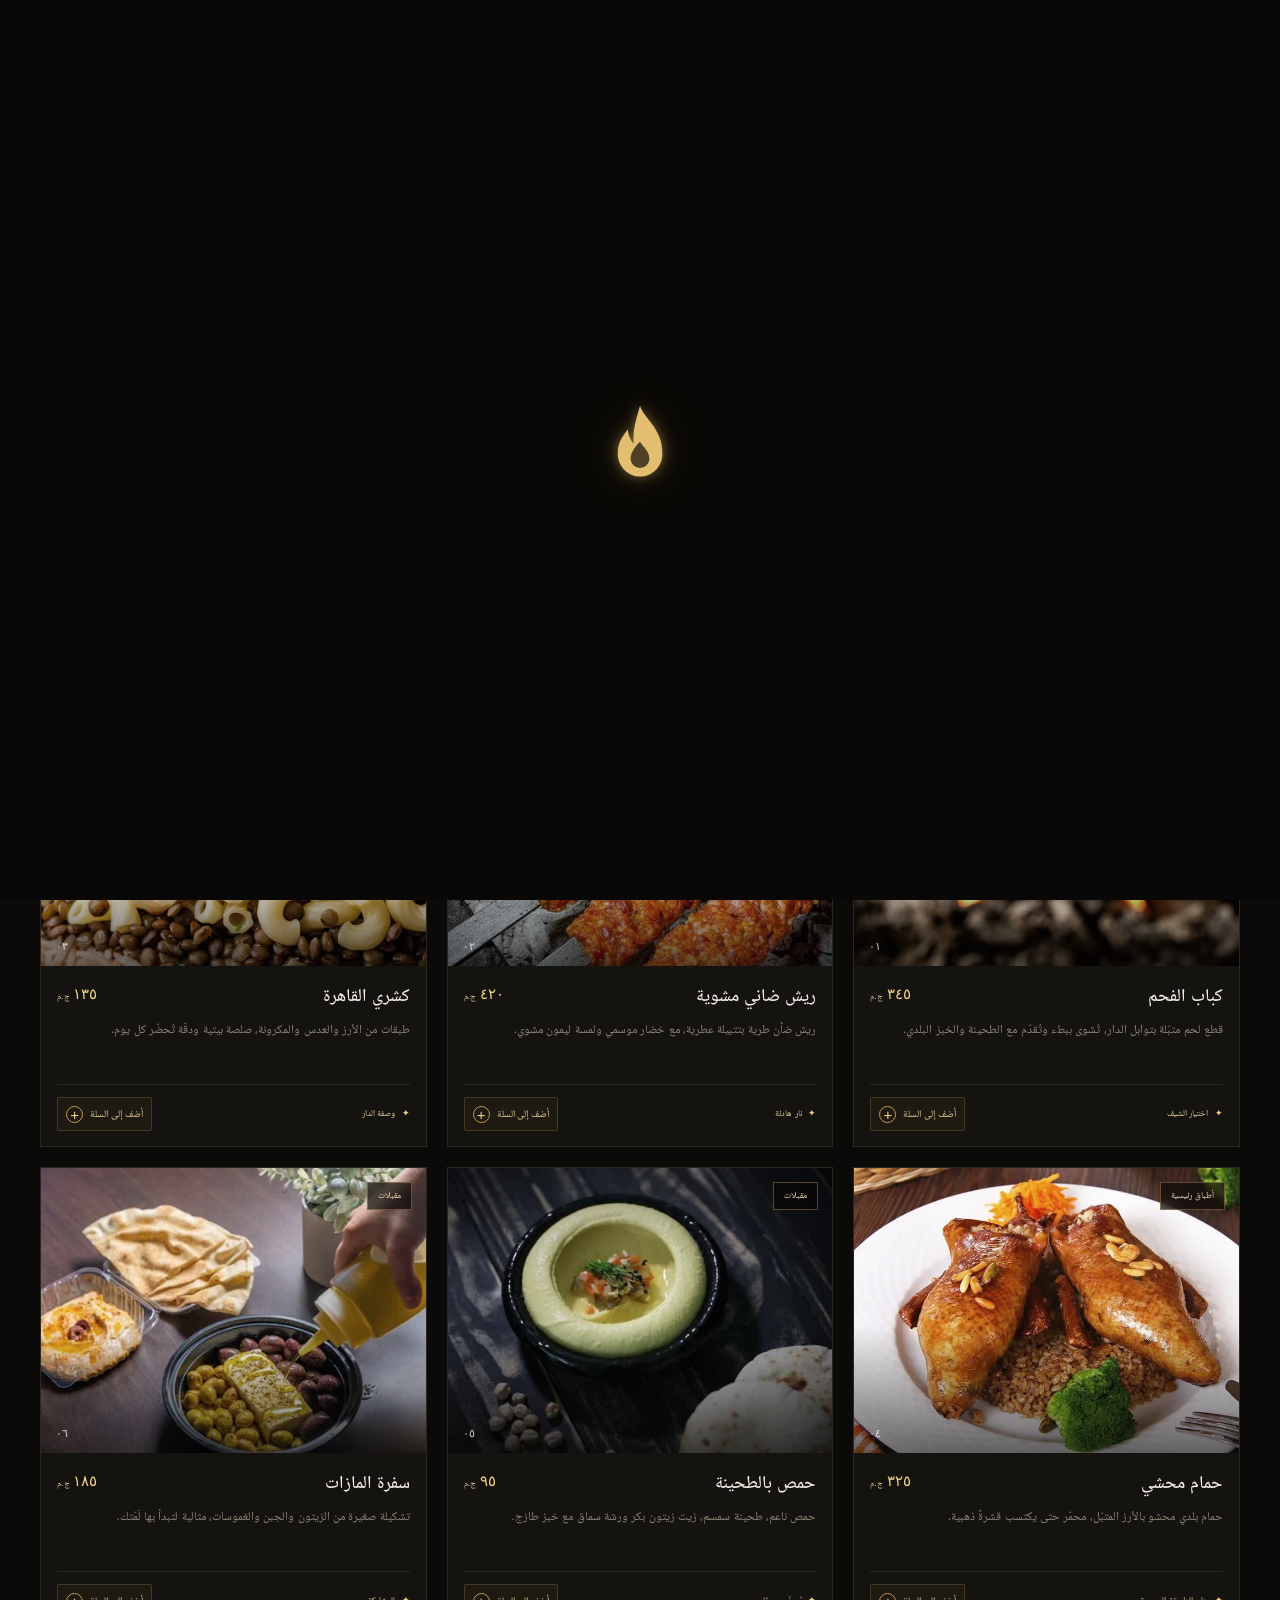
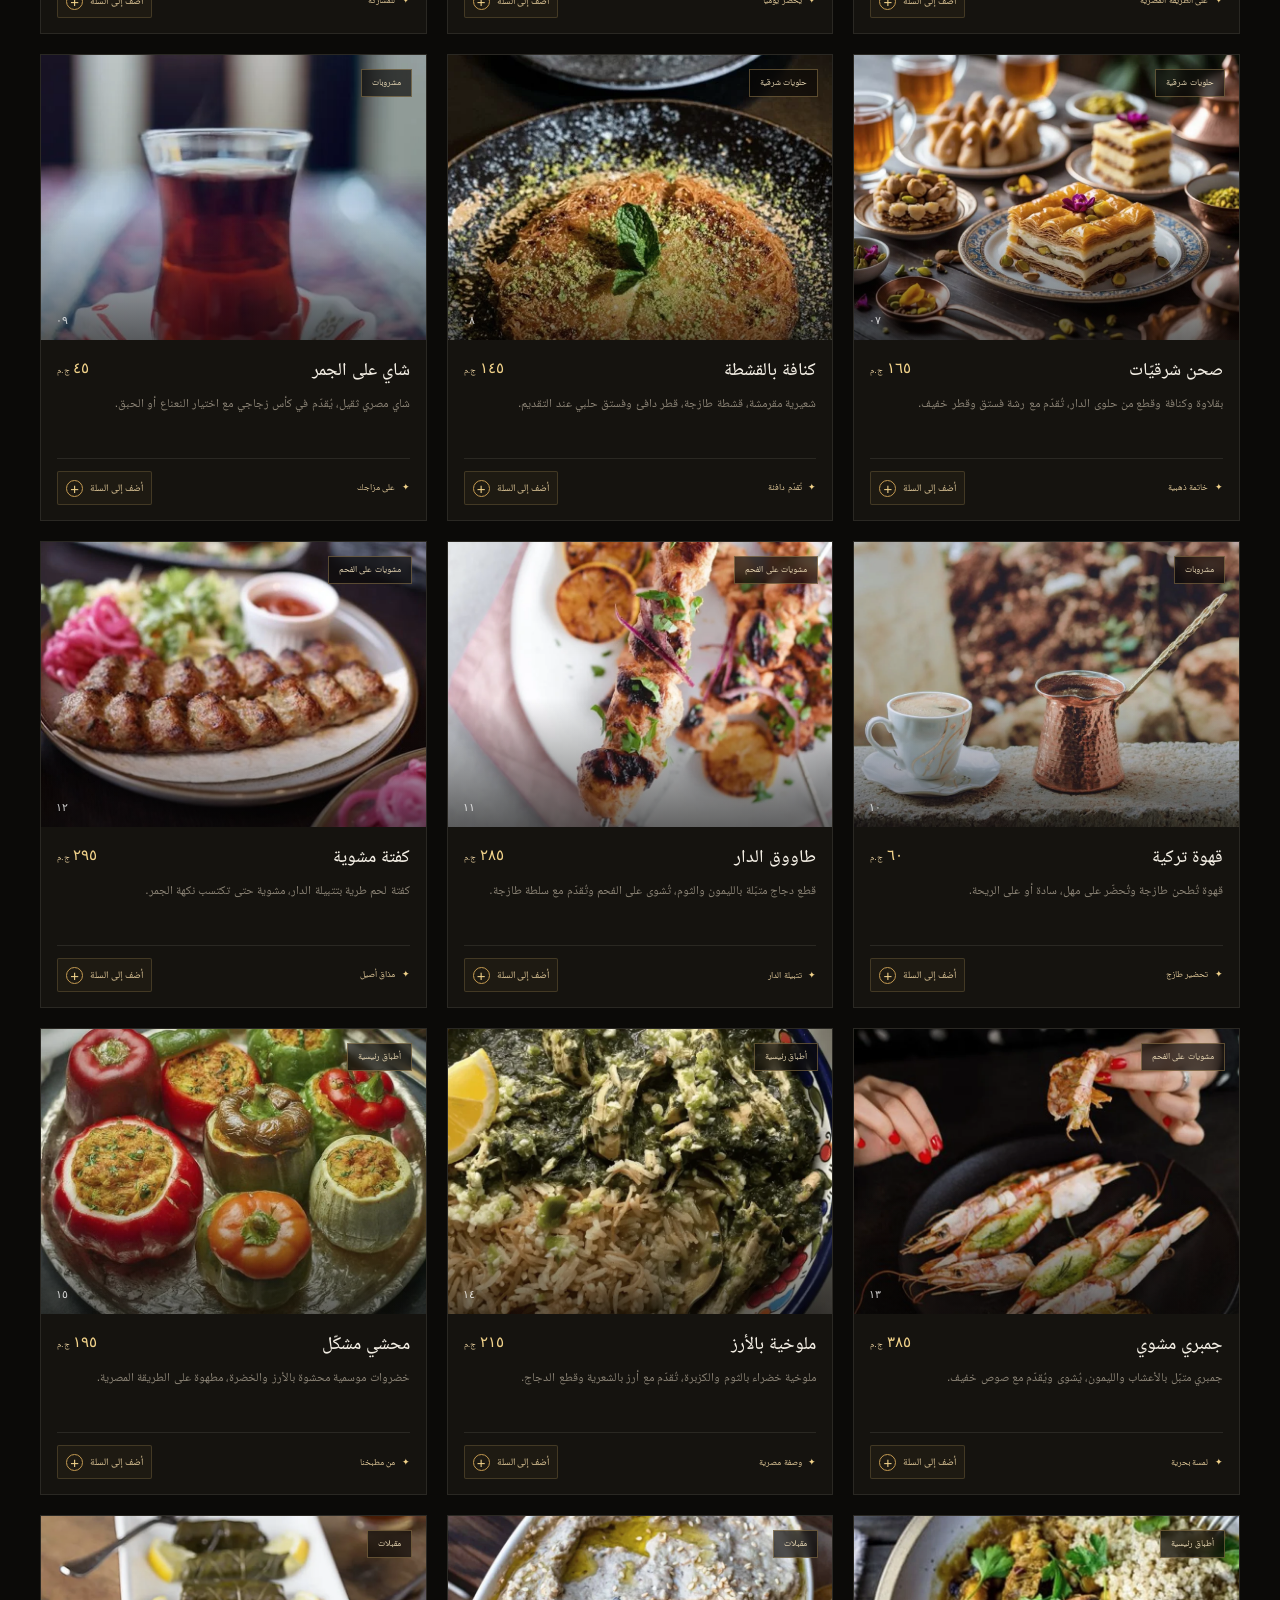
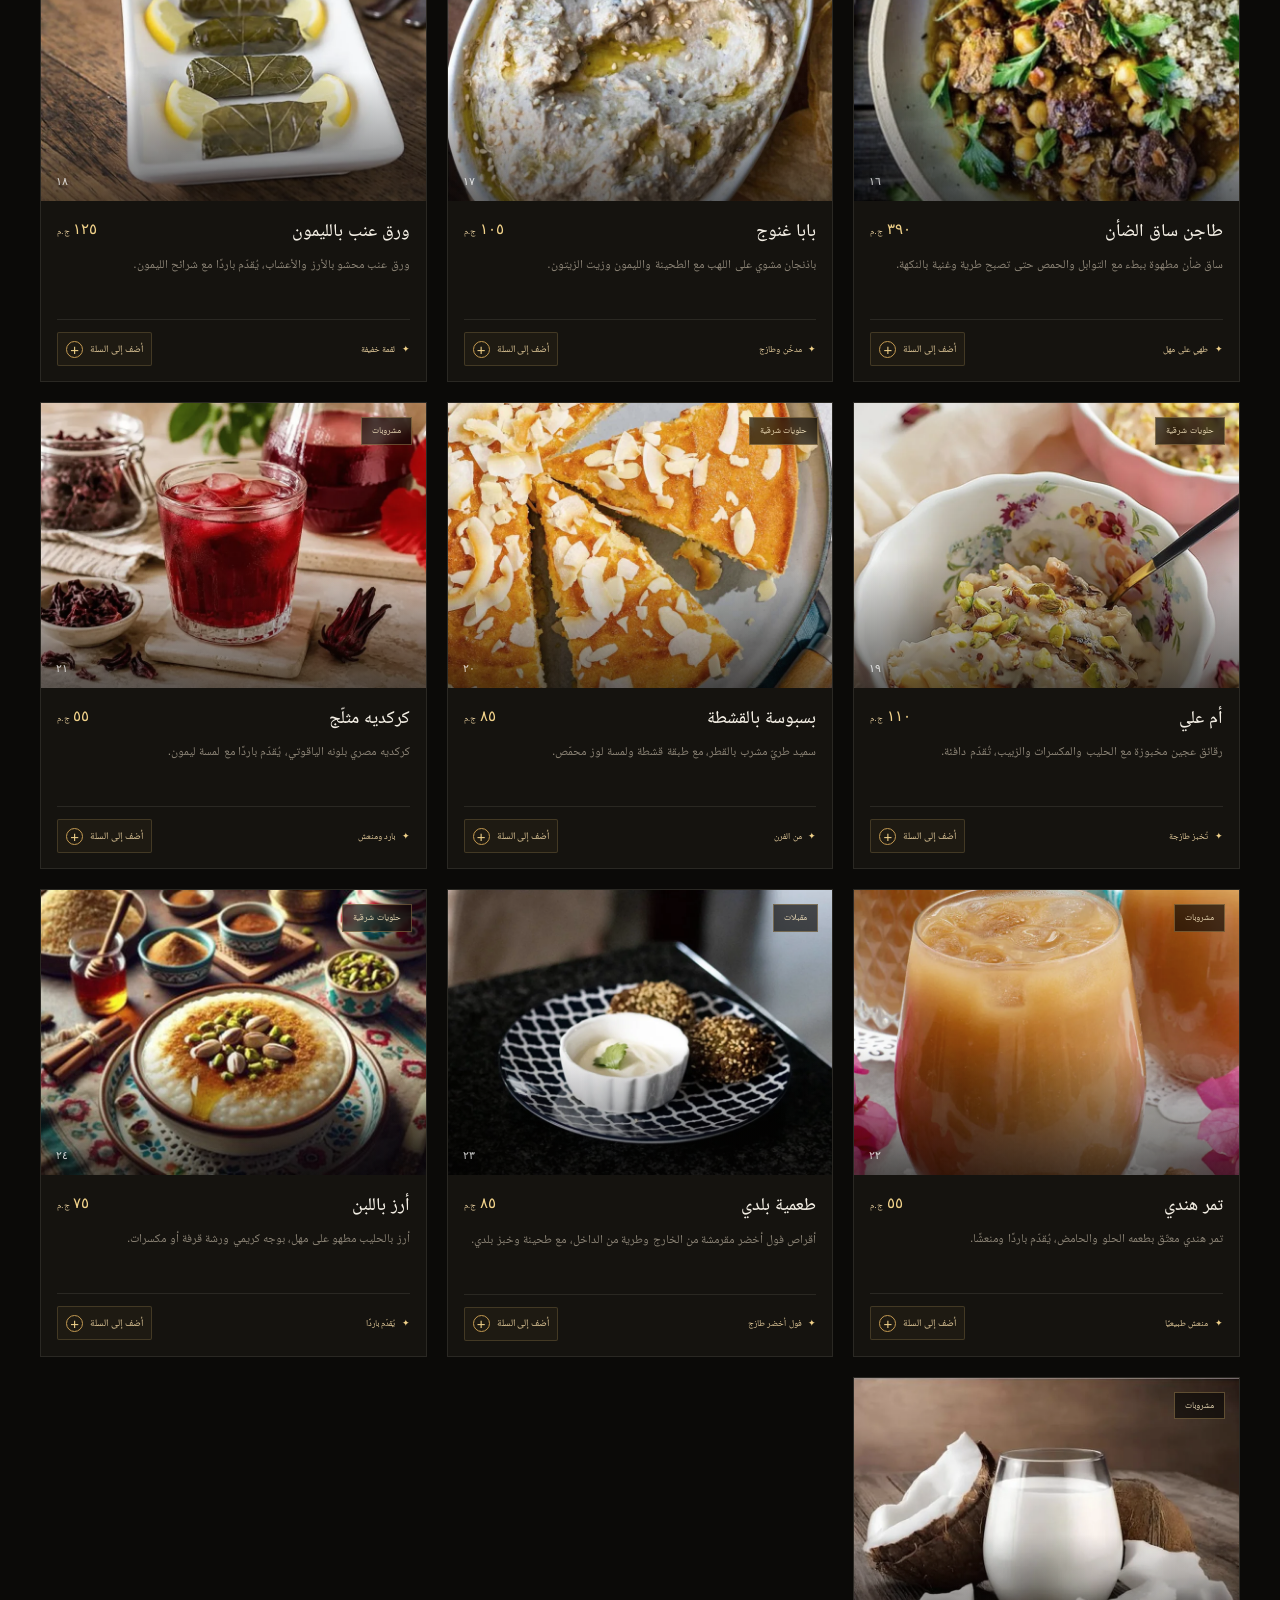
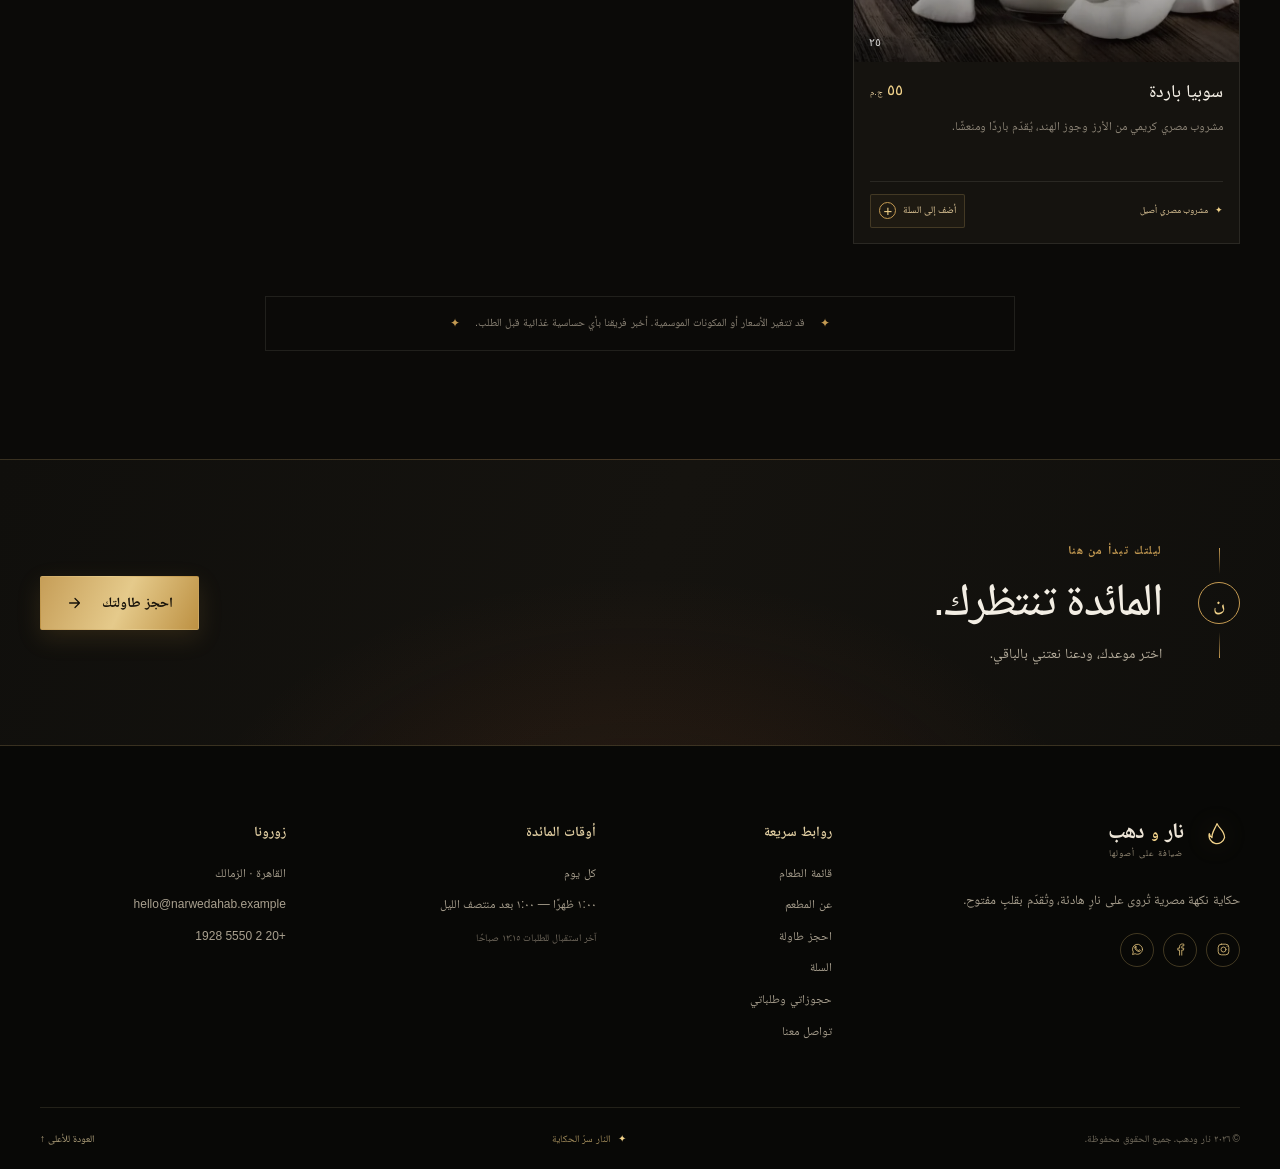
<file: menu.html>
<!doctype html>
<html lang="ar-EG" dir="rtl">
<head>
  <meta charset="utf-8">
  <meta name="viewport" content="width=device-width, initial-scale=1">
  <meta name="theme-color" content="#0b0a08">
  <meta name="description" content="تصفّح قائمة نار ودهب: مشويات على الفحم، أطباق مصرية، مقبلات شرقية، حلويات أصيلة ومشروبات دافئة — الأسعار بالجنيه المصري.">
  <meta property="og:title" content="قائمة الطعام | نار ودهب">
  <meta property="og:description" content="نكهات مصرية أصيلة من على الفحم إلى آخر رشفة شاي.">
  <title>قائمة الطعام | نار ودهب</title>
  <link rel="stylesheet" href="css/styles.css">
  <link rel="preload" href="assets/fonts/noto-naskh-arabic.woff2" as="font" type="font/woff2" crossorigin>
  <script defer src="js/app.js"></script>
</head>
<body data-page="menu">
  <a class="skip-link" href="#main-content">تخطَّ إلى المحتوى</a>
  <header class="site-header">
    <div class="header-inner container">
      <a class="brand" href="index.html" aria-label="نار ودهب — الرئيسية">
        <span class="brand-mark" aria-hidden="true"><svg viewBox="0 0 64 64" fill="none"><circle cx="32" cy="32" r="27" stroke="currentColor" stroke-width="1.2" opacity=".7"/><circle cx="32" cy="32" r="22" stroke="currentColor" stroke-width=".7" stroke-dasharray="1.5 3.8" opacity=".65"/><path d="M32 12c2.7 6.7 10.5 9.9 10.5 19.5A10.5 10.5 0 1 1 21.3 26c.8 4 3.7 5.5 3.7 5.5-.5-6.8 3.9-11.8 7-19.5Z" stroke="currentColor" stroke-width="1.8" stroke-linecap="round" stroke-linejoin="round"/><path d="M32 26.5c1.3 3.4 4.4 5.3 4.4 8.7a4.4 4.4 0 1 1-8.8 0c0-2.7 1.4-5.5 4.4-8.7Z" fill="currentColor" opacity=".88"/></svg></span>
        <span class="brand-copy"><strong>نار <i>و</i> دهب</strong><small>ضيافة على أصولها</small></span>
      </a>
      <nav class="site-nav" id="main-navigation" aria-label="التنقل الرئيسي">
        <a class="nav-link" href="index.html">الرئيسية</a>
        <a class="nav-link is-active" aria-current="page" href="menu.html">القائمة</a>
        <a class="nav-link" href="about.html">عن المطعم</a>
        <a class="nav-link" href="reservation.html">احجز طاولة</a>
        <a class="nav-link" href="contact.html">تواصل معنا</a>
        <a class="nav-link" href="my-account.html">حجوزاتي وطلباتي</a>
      </nav>
      <div class="header-actions">
        <a class="cart-header-link" href="cart.html" aria-label="فتح السلة">
          <svg viewBox="0 0 24 24" aria-hidden="true"><path d="M4 5h2l2.1 10.2a2 2 0 0 0 2 1.6h7.2a2 2 0 0 0 1.9-1.4L21 9H7"/><circle cx="10" cy="20" r="1"/><circle cx="18" cy="20" r="1"/></svg>
          <span class="cart-count" data-cart-count>٠</span>
        </a>
        <button class="theme-toggle" type="button" aria-label="التبديل إلى الوضع النهاري" title="التبديل إلى الوضع النهاري">
          <svg class="theme-icon theme-icon--sun" viewBox="0 0 24 24" aria-hidden="true"><circle cx="12" cy="12" r="3.7"/><path d="M12 2v2M12 20v2M4.93 4.93l1.42 1.42m11.3 11.3 1.42 1.42M2 12h2m16 0h2M4.93 19.07l1.42-1.42m11.3-11.3 1.42-1.42"/></svg>
          <svg class="theme-icon theme-icon--moon" viewBox="0 0 24 24" aria-hidden="true"><path d="M20.2 15.1A8.6 8.6 0 0 1 8.9 3.8 8.9 8.9 0 1 0 20.2 15.1Z"/></svg>
          <span class="theme-label">الوضع النهاري</span>
        </button>
        <a class="btn btn--gold btn--small header-book" href="reservation.html"><span>احجز طاولة</span><svg viewBox="0 0 20 20" aria-hidden="true"><path d="M4 10h11M10 5l5 5-5 5"/></svg></a>
        <button class="menu-toggle" type="button" aria-label="فتح القائمة" aria-expanded="false" aria-controls="main-navigation"><span></span><span></span><span></span></button>
      </div>
    </div>
  </header>

  <main id="main-content">
    <section class="page-hero menu-page-hero" aria-labelledby="page-title">
      <div class="page-hero-pattern" aria-hidden="true"></div>
      <div class="container page-hero-inner reveal">
        <div class="breadcrumbs"><a href="index.html">الرئيسية</a><span>／</span><span>قائمة الطعام</span></div>
        <p class="section-kicker">من مطبخنا إلى مائدتك <span>—</span> تُحضّر على الطلب</p>
        <h1 class="page-title" id="page-title">قائمةٌ تُشبه <em>اللمة.</em></h1>
        <p class="page-lede">نكهات من الذاكرة المصرية، تُقدَّم بلمسةٍ معاصرة ومكونات نختارها بعناية.</p>
        <div class="page-hero-foot"><span><i>✦</i> جميع الأسعار بالجنيه المصري</span><span class="page-hero-line"></span><span>تُحضّر أطباقنا طازجة عند الطلب</span></div>
      </div>
      <div class="page-hero-number" aria-hidden="true">02 <span>/</span> 07</div>
    </section>

    <section class="menu-content section-pad" aria-label="قائمة الأطباق">
      <div class="container">
        <div class="menu-toolbar reveal">
          <div class="menu-toolbar-copy"><span class="toolbar-mark">✦</span><span>اختر مزاجك اليوم</span></div>
          <div class="filter-list" role="group" aria-label="فلترة قائمة الطعام">
            <button class="filter-btn is-active" type="button" data-filter="all" aria-pressed="true">كل الأطباق <small>٢٥</small></button>
            <button class="filter-btn" type="button" data-filter="grills" aria-pressed="false">مشويات <small>٥</small></button>
            <button class="filter-btn" type="button" data-filter="mains" aria-pressed="false">أطباق رئيسية <small>٥</small></button>
            <button class="filter-btn" type="button" data-filter="starters" aria-pressed="false">مقبلات <small>٥</small></button>
            <button class="filter-btn" type="button" data-filter="desserts" aria-pressed="false">حلويات <small>٥</small></button>
            <button class="filter-btn" type="button" data-filter="drinks" aria-pressed="false">مشروبات <small>٥</small></button>
          </div>
        </div>

        <div class="menu-grid" id="menu-grid">
          <article class="menu-card reveal" data-category="grills" data-product-id="kebab-fire" data-price="345">
            <div class="menu-card-image"><img src="assets/images/menu-kebab.webp" alt="أسياخ كباب لحم مشوية على الفحم فوق الجمر" width="800" height="592" loading="lazy" decoding="async"><span class="dish-category">مشويات على الفحم</span><span class="dish-number">٠١</span></div>
            <div class="menu-card-body"><div class="dish-title-row"><h2 class="dish-title">كباب الفحم</h2><span class="dish-price">٣٤٥ <small>ج.م</small></span></div><p>قطع لحم متبّلة بتوابل الدار، تُشوى ببطء وتُقدّم مع الطحينة والخبز البلدي.</p><div class="dish-foot"><span class="dish-note"><i>✦</i> اختيار الشيف</span><button class="add-to-cart-btn" type="button" data-add-to-cart aria-label="أضف كباب الفحم إلى السلة"><span>أضف إلى السلة</span><b aria-hidden="true">+</b></button></div></div>
          </article>

          <article class="menu-card reveal" data-category="grills" data-product-id="lamb-ribs" data-price="420">
            <div class="menu-card-image"><img src="assets/images/menu-skewers.webp" alt="ريش ضأن مشوية على الفحم مع الأعشاب" width="800" height="592" loading="lazy" decoding="async"><span class="dish-category">مشويات على الفحم</span><span class="dish-number">٠٢</span></div>
            <div class="menu-card-body"><div class="dish-title-row"><h2 class="dish-title">ريش ضاني مشوية</h2><span class="dish-price">٤٢٠ <small>ج.م</small></span></div><p>ريش ضأن طرية بتتبيلة عطرية، مع خضار موسمي ولمسة ليمون مشوي.</p><div class="dish-foot"><span class="dish-note"><i>✦</i> نار هادئة</span><button class="add-to-cart-btn" type="button" data-add-to-cart aria-label="أضف ريش ضاني مشوية إلى السلة"><span>أضف إلى السلة</span><b aria-hidden="true">+</b></button></div></div>
          </article>

          <article class="menu-card reveal" data-category="mains" data-product-id="cairo-koshari" data-price="135">
            <div class="menu-card-image"><img src="assets/images/menu-koshari.webp" alt="طبق كشري مصري بالأرز والعدس والمعكرونة وصلصة الطماطم" width="800" height="592" loading="lazy" decoding="async"><span class="dish-category">أطباق رئيسية</span><span class="dish-number">٠٣</span></div>
            <div class="menu-card-body"><div class="dish-title-row"><h2 class="dish-title">كشري القاهرة</h2><span class="dish-price">١٣٥ <small>ج.م</small></span></div><p>طبقات من الأرز والعدس والمكرونة، صلصة بيتية ودقّة تُحضّر كل يوم.</p><div class="dish-foot"><span class="dish-note"><i>✦</i> وصفة الدار</span><button class="add-to-cart-btn" type="button" data-add-to-cart aria-label="أضف كشري القاهرة إلى السلة"><span>أضف إلى السلة</span><b aria-hidden="true">+</b></button></div></div>
          </article>

          <article class="menu-card reveal" data-category="mains" data-product-id="stuffed-pigeon" data-price="325">
            <div class="menu-card-image"><img src="assets/images/menu-pigeon.webp" alt="حمام محشي بالأرز المحمّر يقدم مع الأعشاب" width="800" height="592" loading="lazy" decoding="async"><span class="dish-category">أطباق رئيسية</span><span class="dish-number">٠٤</span></div>
            <div class="menu-card-body"><div class="dish-title-row"><h2 class="dish-title">حمام محشي</h2><span class="dish-price">٣٢٥ <small>ج.م</small></span></div><p>حمام بلدي محشو بالأرز المتبّل، محمّر حتى يكتسب قشرةً ذهبية.</p><div class="dish-foot"><span class="dish-note"><i>✦</i> على الطريقة المصرية</span><button class="add-to-cart-btn" type="button" data-add-to-cart aria-label="أضف حمام محشي إلى السلة"><span>أضف إلى السلة</span><b aria-hidden="true">+</b></button></div></div>
          </article>

          <article class="menu-card reveal" data-category="starters" data-product-id="hummus" data-price="95">
            <div class="menu-card-image"><img src="assets/images/menu-hummus.webp" alt="حمص بالطحينة مع زيت الزيتون والخبز الطازج" width="800" height="592" loading="lazy" decoding="async"><span class="dish-category">مقبلات</span><span class="dish-number">٠٥</span></div>
            <div class="menu-card-body"><div class="dish-title-row"><h2 class="dish-title">حمص بالطحينة</h2><span class="dish-price">٩٥ <small>ج.م</small></span></div><p>حمص ناعم، طحينة سمسم، زيت زيتون بكر ورشة سماق مع خبز طازج.</p><div class="dish-foot"><span class="dish-note"><i>✦</i> يُحضّر يوميًا</span><button class="add-to-cart-btn" type="button" data-add-to-cart aria-label="أضف حمص بالطحينة إلى السلة"><span>أضف إلى السلة</span><b aria-hidden="true">+</b></button></div></div>
          </article>

          <article class="menu-card reveal" data-category="starters" data-product-id="mezze" data-price="185">
            <div class="menu-card-image"><img src="assets/images/menu-mezze.webp" alt="طبق مقبلات شرقية مع الحمص والزيتون والجبن والخبز" width="800" height="592" loading="lazy" decoding="async"><span class="dish-category">مقبلات</span><span class="dish-number">٠٦</span></div>
            <div class="menu-card-body"><div class="dish-title-row"><h2 class="dish-title">سفرة المازات</h2><span class="dish-price">١٨٥ <small>ج.م</small></span></div><p>تشكيلة صغيرة من الزيتون والجبن والغموسات، مثالية لتبدأ بها لَمّتك.</p><div class="dish-foot"><span class="dish-note"><i>✦</i> للمشاركة</span><button class="add-to-cart-btn" type="button" data-add-to-cart aria-label="أضف سفرة المازات إلى السلة"><span>أضف إلى السلة</span><b aria-hidden="true">+</b></button></div></div>
          </article>

          <article class="menu-card reveal" data-category="desserts" data-product-id="oriental-sweets" data-price="165">
            <div class="menu-card-image"><img src="assets/images/menu-baklava.webp" alt="تشكيلة من البقلاوة والحلويات الشرقية بالفستق" width="800" height="592" loading="lazy" decoding="async"><span class="dish-category">حلويات شرقية</span><span class="dish-number">٠٧</span></div>
            <div class="menu-card-body"><div class="dish-title-row"><h2 class="dish-title">صحن شرقيّات</h2><span class="dish-price">١٦٥ <small>ج.م</small></span></div><p>بقلاوة وكنافة وقطع من حلوى الدار، تُقدّم مع رشة فستق وقطر خفيف.</p><div class="dish-foot"><span class="dish-note"><i>✦</i> خاتمة ذهبية</span><button class="add-to-cart-btn" type="button" data-add-to-cart aria-label="أضف صحن شرقيّات إلى السلة"><span>أضف إلى السلة</span><b aria-hidden="true">+</b></button></div></div>
          </article>

          <article class="menu-card reveal" data-category="desserts" data-product-id="kunafa" data-price="145">
            <div class="menu-card-image"><img src="assets/images/menu-kunafa.webp" alt="كنافة شرقية محشوة بالقشطة ومزينة بالفستق" width="800" height="592" loading="lazy" decoding="async"><span class="dish-category">حلويات شرقية</span><span class="dish-number">٠٨</span></div>
            <div class="menu-card-body"><div class="dish-title-row"><h2 class="dish-title">كنافة بالقشطة</h2><span class="dish-price">١٤٥ <small>ج.م</small></span></div><p>شعيرية مقرمشة، قشطة طازجة، قطر دافئ وفستق حلبي عند التقديم.</p><div class="dish-foot"><span class="dish-note"><i>✦</i> تُقدّم دافئة</span><button class="add-to-cart-btn" type="button" data-add-to-cart aria-label="أضف كنافة بالقشطة إلى السلة"><span>أضف إلى السلة</span><b aria-hidden="true">+</b></button></div></div>
          </article>

          <article class="menu-card reveal" data-category="drinks" data-product-id="tea" data-price="45">
            <div class="menu-card-image"><img src="assets/images/menu-tea.webp" alt="كوب شاي مصري أسود ساخن في كأس زجاجي" width="800" height="592" loading="lazy" decoding="async"><span class="dish-category">مشروبات</span><span class="dish-number">٠٩</span></div>
            <div class="menu-card-body"><div class="dish-title-row"><h2 class="dish-title">شاي على الجمر</h2><span class="dish-price">٤٥ <small>ج.م</small></span></div><p>شاي مصري ثقيل، يُقدّم في كأس زجاجي مع اختيار النعناع أو الحبق.</p><div class="dish-foot"><span class="dish-note"><i>✦</i> على مزاجك</span><button class="add-to-cart-btn" type="button" data-add-to-cart aria-label="أضف شاي على الجمر إلى السلة"><span>أضف إلى السلة</span><b aria-hidden="true">+</b></button></div></div>
          </article>

          <article class="menu-card reveal" data-category="drinks" data-product-id="turkish-coffee" data-price="60">
            <div class="menu-card-image"><img src="assets/images/menu-coffee.webp" alt="فنجان قهوة تركية مع ركوة نحاسية وقطع حلوى" width="800" height="592" loading="lazy" decoding="async"><span class="dish-category">مشروبات</span><span class="dish-number">١٠</span></div>
            <div class="menu-card-body"><div class="dish-title-row"><h2 class="dish-title">قهوة تركية</h2><span class="dish-price">٦٠ <small>ج.م</small></span></div><p>قهوة تُطحن طازجة وتُحضّر على مهل، سادة أو على الريحة.</p><div class="dish-foot"><span class="dish-note"><i>✦</i> تحضير طازج</span><button class="add-to-cart-btn" type="button" data-add-to-cart aria-label="أضف قهوة تركية إلى السلة"><span>أضف إلى السلة</span><b aria-hidden="true">+</b></button></div></div>
          </article>

          <article class="menu-card reveal" data-category="grills" data-product-id="chicken-tawook" data-price="285">
            <div class="menu-card-image"><img src="assets/images/catalog/chicken-tawook.webp" alt="أسياخ طاووق دجاج مشوية مع البصل والليمون" width="800" height="592" loading="lazy" decoding="async"><span class="dish-category">مشويات على الفحم</span><span class="dish-number">١١</span></div>
            <div class="menu-card-body"><div class="dish-title-row"><h2 class="dish-title">طاووق الدار</h2><span class="dish-price">٢٨٥ <small>ج.م</small></span></div><p>قطع دجاج متبّلة بالليمون والثوم، تُشوى على الفحم وتُقدّم مع سلطة طازجة.</p><div class="dish-foot"><span class="dish-note"><i>✦</i> تتبيلة الدار</span><button class="add-to-cart-btn" type="button" data-add-to-cart aria-label="أضف طاووق الدار إلى السلة"><span>أضف إلى السلة</span><b aria-hidden="true">+</b></button></div></div>
          </article>

          <article class="menu-card reveal" data-category="grills" data-product-id="kofta-grill" data-price="295">
            <div class="menu-card-image"><img src="assets/images/catalog/kofta-grill.webp" alt="كفتة مشوية على خبز بلدي مع الطحينة والسلطة" width="800" height="592" loading="lazy" decoding="async"><span class="dish-category">مشويات على الفحم</span><span class="dish-number">١٢</span></div>
            <div class="menu-card-body"><div class="dish-title-row"><h2 class="dish-title">كفتة مشوية</h2><span class="dish-price">٢٩٥ <small>ج.م</small></span></div><p>كفتة لحم طرية بتتبيلة الدار، مشوية حتى تكتسب نكهة الجمر.</p><div class="dish-foot"><span class="dish-note"><i>✦</i> مذاق أصيل</span><button class="add-to-cart-btn" type="button" data-add-to-cart aria-label="أضف كفتة مشوية إلى السلة"><span>أضف إلى السلة</span><b aria-hidden="true">+</b></button></div></div>
          </article>

          <article class="menu-card reveal" data-category="grills" data-product-id="grilled-shrimp" data-price="385">
            <div class="menu-card-image"><img src="assets/images/catalog/grilled-shrimp.webp" alt="جمبري مشوي مع الليمون والأعشاب على طبق داكن" width="800" height="592" loading="lazy" decoding="async"><span class="dish-category">مشويات على الفحم</span><span class="dish-number">١٣</span></div>
            <div class="menu-card-body"><div class="dish-title-row"><h2 class="dish-title">جمبري مشوي</h2><span class="dish-price">٣٨٥ <small>ج.م</small></span></div><p>جمبري متبّل بالأعشاب والليمون، يُشوى ويُقدّم مع صوص خفيف.</p><div class="dish-foot"><span class="dish-note"><i>✦</i> لمسة بحرية</span><button class="add-to-cart-btn" type="button" data-add-to-cart aria-label="أضف جمبري مشوي إلى السلة"><span>أضف إلى السلة</span><b aria-hidden="true">+</b></button></div></div>
          </article>

          <article class="menu-card reveal" data-category="mains" data-product-id="molokhia-rice" data-price="215">
            <div class="menu-card-image"><img src="assets/images/catalog/molokhia-rice.webp" alt="طبق ملوخية مصرية مع أرز بالشعرية وصلصة جانبية" width="800" height="592" loading="lazy" decoding="async"><span class="dish-category">أطباق رئيسية</span><span class="dish-number">١٤</span></div>
            <div class="menu-card-body"><div class="dish-title-row"><h2 class="dish-title">ملوخية بالأرز</h2><span class="dish-price">٢١٥ <small>ج.م</small></span></div><p>ملوخية خضراء بالثوم والكزبرة، تُقدّم مع أرز بالشعرية وقطع الدجاج.</p><div class="dish-foot"><span class="dish-note"><i>✦</i> وصفة مصرية</span><button class="add-to-cart-btn" type="button" data-add-to-cart aria-label="أضف ملوخية بالأرز إلى السلة"><span>أضف إلى السلة</span><b aria-hidden="true">+</b></button></div></div>
          </article>

          <article class="menu-card reveal" data-category="mains" data-product-id="mahshi-mix" data-price="195">
            <div class="menu-card-image"><img src="assets/images/catalog/mahshi-mix.webp" alt="خضروات مصرية محشوة بالأرز ومخبوزة مع الطماطم" width="800" height="592" loading="lazy" decoding="async"><span class="dish-category">أطباق رئيسية</span><span class="dish-number">١٥</span></div>
            <div class="menu-card-body"><div class="dish-title-row"><h2 class="dish-title">محشي مشكّل</h2><span class="dish-price">١٩٥ <small>ج.م</small></span></div><p>خضروات موسمية محشوة بالأرز والخضرة، مطهوة على الطريقة المصرية.</p><div class="dish-foot"><span class="dish-note"><i>✦</i> من مطبخنا</span><button class="add-to-cart-btn" type="button" data-add-to-cart aria-label="أضف محشي مشكّل إلى السلة"><span>أضف إلى السلة</span><b aria-hidden="true">+</b></button></div></div>
          </article>

          <article class="menu-card reveal" data-category="mains" data-product-id="lamb-tagine" data-price="390">
            <div class="menu-card-image"><img src="assets/images/catalog/lamb-tagine.webp" alt="ساق ضأن مطهوة ببطء في طاجن مع التوابل" width="800" height="592" loading="lazy" decoding="async"><span class="dish-category">أطباق رئيسية</span><span class="dish-number">١٦</span></div>
            <div class="menu-card-body"><div class="dish-title-row"><h2 class="dish-title">طاجن ساق الضأن</h2><span class="dish-price">٣٩٠ <small>ج.م</small></span></div><p>ساق ضأن مطهوة ببطء مع التوابل والحمص حتى تصبح طرية وغنية بالنكهة.</p><div class="dish-foot"><span class="dish-note"><i>✦</i> طهي على مهل</span><button class="add-to-cart-btn" type="button" data-add-to-cart aria-label="أضف طاجن ساق الضأن إلى السلة"><span>أضف إلى السلة</span><b aria-hidden="true">+</b></button></div></div>
          </article>

          <article class="menu-card reveal" data-category="starters" data-product-id="baba-ghanoush" data-price="105">
            <div class="menu-card-image"><img src="assets/images/catalog/baba-ghanoush.webp" alt="طبق بابا غنوج كريمي مزين بزيت الزيتون والسمسم مع خبز محمص" width="800" height="592" loading="lazy" decoding="async"><span class="dish-category">مقبلات</span><span class="dish-number">١٧</span></div>
            <div class="menu-card-body"><div class="dish-title-row"><h2 class="dish-title">بابا غنوج</h2><span class="dish-price">١٠٥ <small>ج.م</small></span></div><p>باذنجان مشوي على اللهب مع الطحينة والليمون وزيت الزيتون.</p><div class="dish-foot"><span class="dish-note"><i>✦</i> مدخّن وطازج</span><button class="add-to-cart-btn" type="button" data-add-to-cart aria-label="أضف بابا غنوج إلى السلة"><span>أضف إلى السلة</span><b aria-hidden="true">+</b></button></div></div>
          </article>

          <article class="menu-card reveal" data-category="starters" data-product-id="warak-enab" data-price="125">
            <div class="menu-card-image"><img src="assets/images/catalog/warak-enab.webp" alt="أوراق عنب محشوة بالأرز مع الليمون على طبق أبيض" width="800" height="592" loading="lazy" decoding="async"><span class="dish-category">مقبلات</span><span class="dish-number">١٨</span></div>
            <div class="menu-card-body"><div class="dish-title-row"><h2 class="dish-title">ورق عنب بالليمون</h2><span class="dish-price">١٢٥ <small>ج.م</small></span></div><p>ورق عنب محشو بالأرز والأعشاب، يُقدّم باردًا مع شرائح الليمون.</p><div class="dish-foot"><span class="dish-note"><i>✦</i> لقمة خفيفة</span><button class="add-to-cart-btn" type="button" data-add-to-cart aria-label="أضف ورق عنب بالليمون إلى السلة"><span>أضف إلى السلة</span><b aria-hidden="true">+</b></button></div></div>
          </article>

          <article class="menu-card reveal" data-category="desserts" data-product-id="umm-ali" data-price="110">
            <div class="menu-card-image"><img src="assets/images/catalog/umm-ali.webp" alt="أم علي مصرية تقدم في طبق وردي مع المكسرات" width="800" height="592" loading="lazy" decoding="async"><span class="dish-category">حلويات شرقية</span><span class="dish-number">١٩</span></div>
            <div class="menu-card-body"><div class="dish-title-row"><h2 class="dish-title">أم علي</h2><span class="dish-price">١١٠ <small>ج.م</small></span></div><p>رقائق عجين مخبوزة مع الحليب والمكسرات والزبيب، تُقدّم دافئة.</p><div class="dish-foot"><span class="dish-note"><i>✦</i> تُخبز طازجة</span><button class="add-to-cart-btn" type="button" data-add-to-cart aria-label="أضف أم علي إلى السلة"><span>أضف إلى السلة</span><b aria-hidden="true">+</b></button></div></div>
          </article>

          <article class="menu-card reveal" data-category="desserts" data-product-id="basbousa" data-price="85">
            <div class="menu-card-image"><img src="assets/images/catalog/basbousa.webp" alt="قطع بسبوسة بالسميد والقطر على طبق أزرق" width="800" height="592" loading="lazy" decoding="async"><span class="dish-category">حلويات شرقية</span><span class="dish-number">٢٠</span></div>
            <div class="menu-card-body"><div class="dish-title-row"><h2 class="dish-title">بسبوسة بالقشطة</h2><span class="dish-price">٨٥ <small>ج.م</small></span></div><p>سميد طريّ مشرب بالقطر، مع طبقة قشطة ولمسة لوز محمّص.</p><div class="dish-foot"><span class="dish-note"><i>✦</i> من الفرن</span><button class="add-to-cart-btn" type="button" data-add-to-cart aria-label="أضف بسبوسة بالقشطة إلى السلة"><span>أضف إلى السلة</span><b aria-hidden="true">+</b></button></div></div>
          </article>

          <article class="menu-card reveal" data-category="drinks" data-product-id="karkade" data-price="55">
            <div class="menu-card-image"><img src="assets/images/catalog/karkade.webp" alt="كوب كركديه مصري أحمر مثلج مع الليمون والنعناع وبتلات الكركديه" width="800" height="592" loading="lazy" decoding="async"><span class="dish-category">مشروبات</span><span class="dish-number">٢١</span></div>
            <div class="menu-card-body"><div class="dish-title-row"><h2 class="dish-title">كركديه مثلّج</h2><span class="dish-price">٥٥ <small>ج.م</small></span></div><p>كركديه مصري بلونه الياقوتي، يُقدّم باردًا مع لمسة ليمون.</p><div class="dish-foot"><span class="dish-note"><i>✦</i> بارد ومنعش</span><button class="add-to-cart-btn" type="button" data-add-to-cart aria-label="أضف كركديه مثلّج إلى السلة"><span>أضف إلى السلة</span><b aria-hidden="true">+</b></button></div></div>
          </article>

          <article class="menu-card reveal" data-category="drinks" data-product-id="tamarind-cold" data-price="55">
            <div class="menu-card-image"><img src="assets/images/catalog/tamarind-cold.webp" alt="عصير تمر هندي بارد مع قرون التمر الهندي الطازجة" width="800" height="592" loading="lazy" decoding="async"><span class="dish-category">مشروبات</span><span class="dish-number">٢٢</span></div>
            <div class="menu-card-body"><div class="dish-title-row"><h2 class="dish-title">تمر هندي</h2><span class="dish-price">٥٥ <small>ج.م</small></span></div><p>تمر هندي معتّق بطعمه الحلو والحامض، يُقدّم باردًا ومنعشًا.</p><div class="dish-foot"><span class="dish-note"><i>✦</i> منعش طبيعيًا</span><button class="add-to-cart-btn" type="button" data-add-to-cart aria-label="أضف تمر هندي إلى السلة"><span>أضف إلى السلة</span><b aria-hidden="true">+</b></button></div></div>
          </article>

          <article class="menu-card reveal" data-category="starters" data-product-id="taameya" data-price="85">
            <div class="menu-card-image"><img src="assets/images/catalog/taameya.webp" alt="أقراص طعمية مصرية مع صلصة طحينة على طبق مزخرف" width="800" height="592" loading="lazy" decoding="async"><span class="dish-category">مقبلات</span><span class="dish-number">٢٣</span></div>
            <div class="menu-card-body"><div class="dish-title-row"><h2 class="dish-title">طعمية بلدي</h2><span class="dish-price">٨٥ <small>ج.م</small></span></div><p>أقراص فول أخضر مقرمشة من الخارج وطرية من الداخل، مع طحينة وخبز بلدي.</p><div class="dish-foot"><span class="dish-note"><i>✦</i> فول أخضر طازج</span><button class="add-to-cart-btn" type="button" data-add-to-cart aria-label="أضف طعمية بلدي إلى السلة"><span>أضف إلى السلة</span><b aria-hidden="true">+</b></button></div></div>
          </article>

          <article class="menu-card reveal" data-category="desserts" data-product-id="roz-bel-laban" data-price="75">
            <div class="menu-card-image"><img src="assets/images/catalog/roz-bel-laban.webp" alt="طبق أرز باللبن مصري مزين بالقرفة" width="800" height="592" loading="lazy" decoding="async"><span class="dish-category">حلويات شرقية</span><span class="dish-number">٢٤</span></div>
            <div class="menu-card-body"><div class="dish-title-row"><h2 class="dish-title">أرز باللبن</h2><span class="dish-price">٧٥ <small>ج.م</small></span></div><p>أرز بالحليب مطهو على مهل، بوجه كريمي ورشة قرفة أو مكسرات.</p><div class="dish-foot"><span class="dish-note"><i>✦</i> يُقدّم باردًا</span><button class="add-to-cart-btn" type="button" data-add-to-cart aria-label="أضف أرز باللبن إلى السلة"><span>أضف إلى السلة</span><b aria-hidden="true">+</b></button></div></div>
          </article>

          <article class="menu-card reveal" data-category="drinks" data-product-id="sobia" data-price="55">
            <div class="menu-card-image"><img src="assets/images/catalog/sobia.webp" alt="كوب سوبيا مصرية مع قطع جوز الهند في خلفية خشبية" width="800" height="592" loading="lazy" decoding="async"><span class="dish-category">مشروبات</span><span class="dish-number">٢٥</span></div>
            <div class="menu-card-body"><div class="dish-title-row"><h2 class="dish-title">سوبيا باردة</h2><span class="dish-price">٥٥ <small>ج.م</small></span></div><p>مشروب مصري كريمي من الأرز وجوز الهند، يُقدّم باردًا ومنعشًا.</p><div class="dish-foot"><span class="dish-note"><i>✦</i> مشروب مصري أصيل</span><button class="add-to-cart-btn" type="button" data-add-to-cart aria-label="أضف سوبيا باردة إلى السلة"><span>أضف إلى السلة</span><b aria-hidden="true">+</b></button></div></div>
          </article>
        </div>
        <p class="menu-empty" hidden>لا توجد أطباق في هذا القسم الآن.</p>
        <div class="menu-disclaimer reveal"><span class="disclaimer-star">✦</span><p>قد تتغير الأسعار أو المكونات الموسمية. أخبر فريقنا بأي حساسية غذائية قبل الطلب.</p><span class="disclaimer-star">✦</span></div>
      </div>
    </section>

    <section class="reserve-band reserve-band--compact section-pad" aria-label="حجز الطاولة">
      <div class="container reserve-band-inner reveal">
        <div class="reserve-ornament" aria-hidden="true"><span></span><b>ن</b><span></span></div>
        <div class="reserve-band-copy"><p class="section-kicker">ليلتك تبدأ من هنا</p><h2 class="section-title">المائدة تنتظرك.</h2><p>اختر موعدك، ودعنا نعتني بالباقي.</p></div>
        <a class="btn btn--gold" href="reservation.html"><span>احجز طاولتك</span><svg viewBox="0 0 20 20" aria-hidden="true"><path d="M4 10h11M10 5l5 5-5 5"/></svg></a>
      </div>
    </section>
  </main>

  <footer class="site-footer" id="site-footer">
    <div class="container footer-main">
      <div class="footer-brand-col">
        <a class="brand brand--footer" href="index.html" aria-label="نار ودهب — الرئيسية"><span class="brand-mark" aria-hidden="true"><svg viewBox="0 0 64 64" fill="none"><circle cx="32" cy="32" r="27" stroke="currentColor" stroke-width="1.2" opacity=".7"/><circle cx="32" cy="32" r="22" stroke="currentColor" stroke-width=".7" stroke-dasharray="1.5 3.8" opacity=".65"/><path d="M32 12c2.7 6.7 10.5 9.9 10.5 19.5A10.5 10.5 0 1 1 21.3 26c.8 4 3.7 5.5 3.7 5.5-.5-6.8 3.9-11.8 7-19.5Z" stroke="currentColor" stroke-width="1.8" stroke-linecap="round" stroke-linejoin="round"/><path d="M32 26.5c1.3 3.4 4.4 5.3 4.4 8.7a4.4 4.4 0 1 1-8.8 0c0-2.7 1.4-5.5 4.4-8.7Z" fill="currentColor" opacity=".88"/></svg></span><span class="brand-copy"><strong>نار <i>و</i> دهب</strong><small>ضيافة على أصولها</small></span></a>
        <p>حكاية نكهة مصرية تُروى على نارٍ هادئة، وتُقدّم بقلبٍ مفتوح.</p>
        <div class="social-links" aria-label="حسابات التواصل"><a href="#site-footer" data-social="إنستغرام" aria-label="إنستغرام"><svg viewBox="0 0 24 24" aria-hidden="true"><rect x="3.5" y="3.5" width="17" height="17" rx="5"/><circle cx="12" cy="12" r="4"/><circle cx="17.6" cy="6.6" r=".8" fill="currentColor" stroke="none"/></svg></a><a href="#site-footer" data-social="فيسبوك" aria-label="فيسبوك"><svg viewBox="0 0 24 24" aria-hidden="true"><path d="M14 21v-8h2.8l.4-3.2H14V7.7c0-.9.3-1.5 1.6-1.5h1.7V3.3c-.3 0-1.3-.1-2.5-.1-2.6 0-4.3 1.6-4.3 4.5v2.1H7.7V13h2.8v8"/></svg></a><a href="#site-footer" data-social="واتساب" aria-label="واتساب"><svg viewBox="0 0 24 24" aria-hidden="true"><path d="M20 11.7a8 8 0 0 1-11.8 7L4 20l1.3-4A8 8 0 1 1 20 11.7Z"/><path d="M9 8.5c.4 2.5 2.2 4.3 4.8 5.1l1.1-1.2 1.7.8c-.1 1.2-.8 1.9-2 2.1-3.6-.4-6.7-3.4-7.1-6.8.2-1.1.9-1.8 2-1.9l.8 1.6L9 8.5Z"/></svg></a></div>
      </div>
      <div class="footer-col"><h3>روابط سريعة</h3><a href="menu.html">قائمة الطعام</a><a href="about.html">عن المطعم</a><a href="reservation.html">احجز طاولة</a><a href="cart.html">السلة</a><a href="my-account.html">حجوزاتي وطلباتي</a><a href="contact.html">تواصل معنا</a></div>
      <div class="footer-col"><h3>أوقات المائدة</h3><p>كل يوم</p><p>١:٠٠ ظهرًا — ١:٠٠ بعد منتصف الليل</p><span class="footer-note">آخر استقبال للطلبات ١٢:١٥ صباحًا</span></div>
      <div class="footer-col"><h3>زورونا</h3><p>القاهرة · الزمالك</p><p>hello@narwedahab.example</p><p>+20 2 5550 1928</p></div>
    </div>
    <div class="container footer-bottom"><span>© <span data-year>٢٠٢٦</span> نار ودهب. جميع الحقوق محفوظة.</span><span class="footer-motto"><i>✦</i> النار سرّ الحكاية</span><a href="#main-content">العودة للأعلى ↑</a></div>
  </footer>
  <div class="page-curtain" aria-hidden="true"></div>
  <div class="toast-region" aria-live="polite" aria-atomic="true"></div>
</body>
</html>
</file>
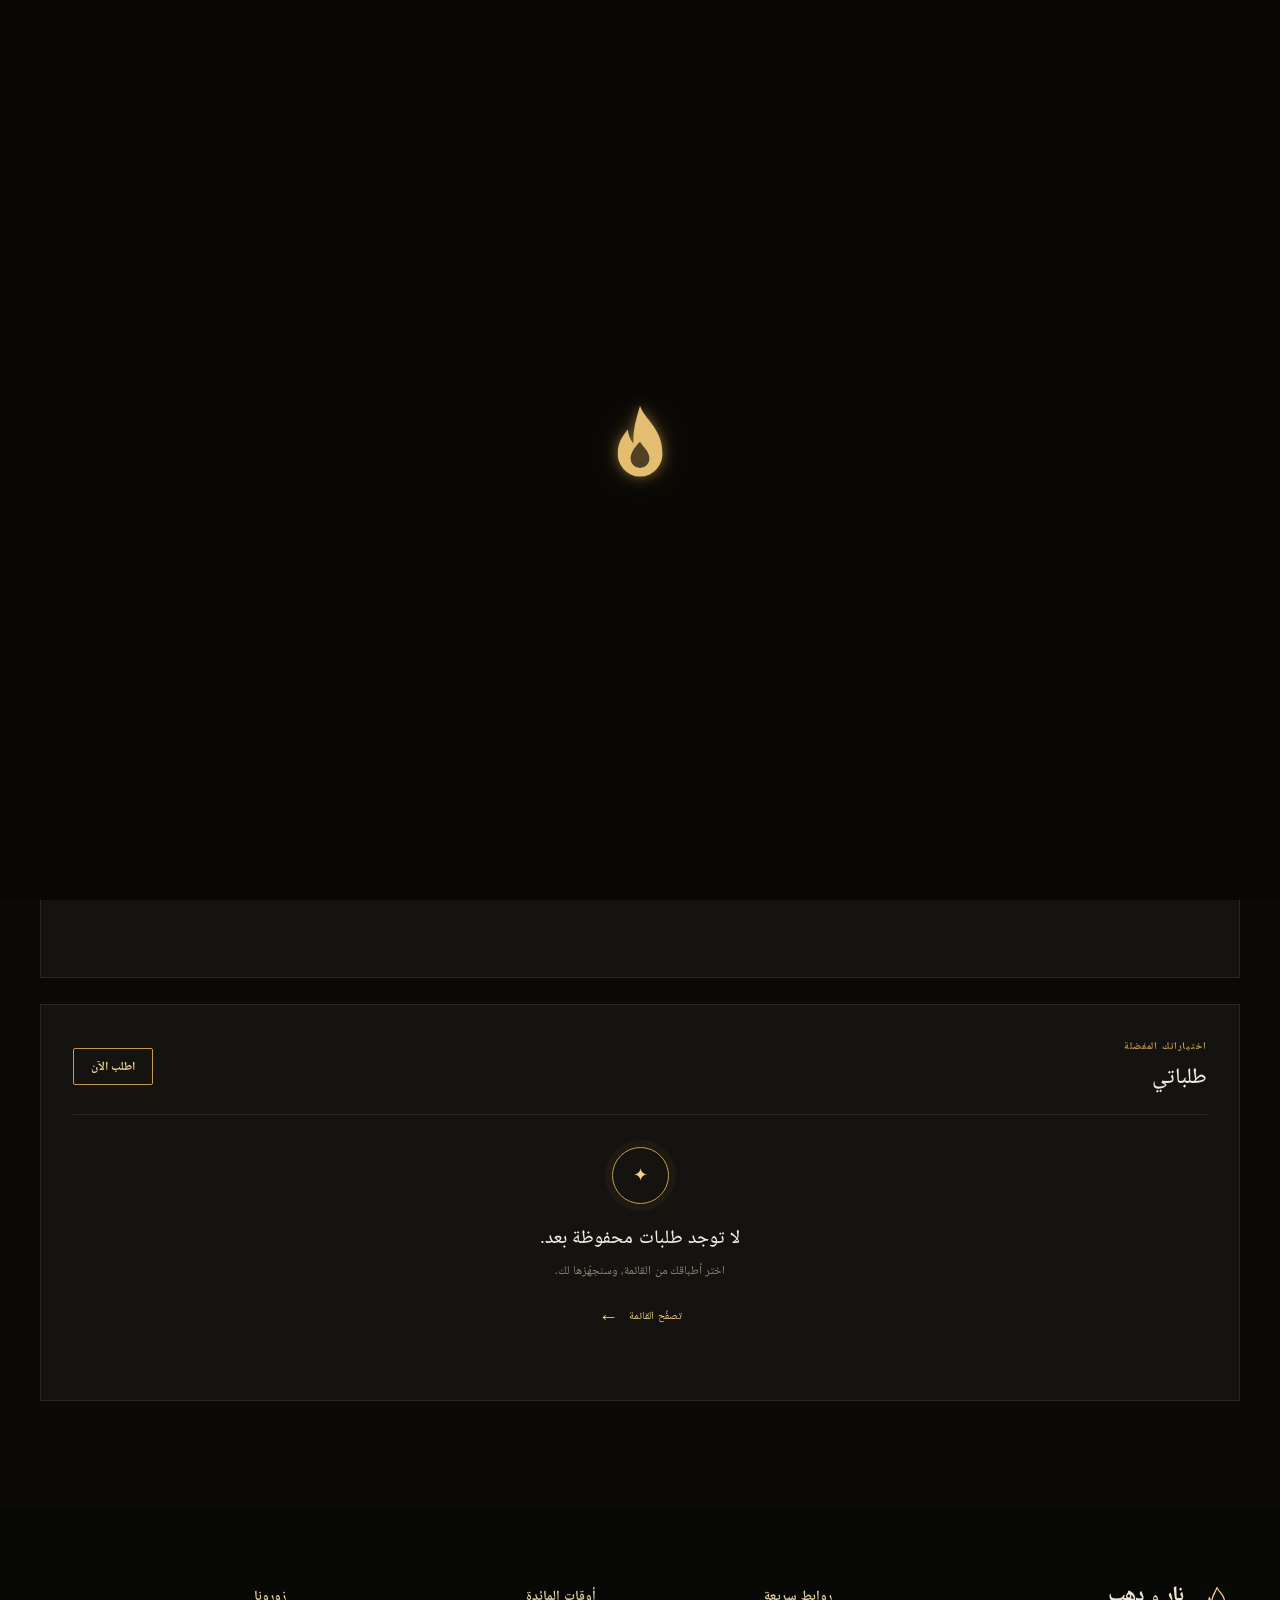
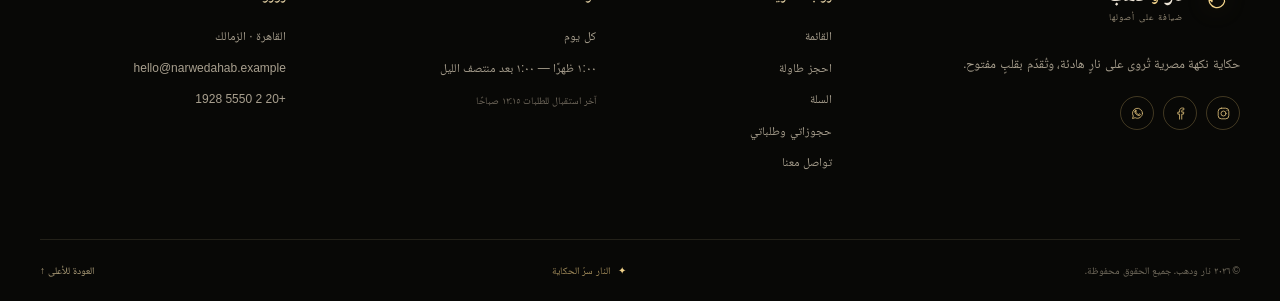
<file: my-account.html>
<!doctype html>
<html lang="ar-EG" dir="rtl">
<head>
  <meta charset="utf-8">
  <meta name="viewport" content="width=device-width, initial-scale=1">
  <meta name="theme-color" content="#0b0a08">
  <meta name="description" content="راجع تفاصيل الحجوزات والطلبات المحفوظة في هذا المتصفح، وتعرّف إلى أرقامها المرجعية أو ألغِ الحجز عند الحاجة.">
  <meta property="og:title" content="حجوزاتي وطلباتي | نار ودهب">
  <meta property="og:description" content="كل مواعيدك واختياراتك في مكان واحد.">
  <title>حجوزاتي وطلباتي | نار ودهب</title>
  <link rel="stylesheet" href="css/styles.css">
  <link rel="preload" href="assets/fonts/noto-naskh-arabic.woff2" as="font" type="font/woff2" crossorigin>
  <script defer src="js/app.js"></script>
</head>
<body data-page="account">
  <a class="skip-link" href="#main-content">تخطَّ إلى المحتوى</a>
  <header class="site-header">
    <div class="header-inner container">
      <a class="brand" href="index.html" aria-label="نار ودهب — الرئيسية"><span class="brand-mark" aria-hidden="true"><svg viewBox="0 0 64 64" fill="none"><circle cx="32" cy="32" r="27" stroke="currentColor" stroke-width="1.2" opacity=".7"/><circle cx="32" cy="32" r="22" stroke="currentColor" stroke-width=".7" stroke-dasharray="1.5 3.8" opacity=".65"/><path d="M32 12c2.7 6.7 10.5 9.9 10.5 19.5A10.5 10.5 0 1 1 21.3 26c.8 4 3.7 5.5 3.7 5.5-.5-6.8 3.9-11.8 7-19.5Z" stroke="currentColor" stroke-width="1.8" stroke-linecap="round" stroke-linejoin="round"/><path d="M32 26.5c1.3 3.4 4.4 5.3 4.4 8.7a4.4 4.4 0 1 1-8.8 0c0-2.7 1.4-5.5 4.4-8.7Z" fill="currentColor" opacity=".88"/></svg></span><span class="brand-copy"><strong>نار <i>و</i> دهب</strong><small>ضيافة على أصولها</small></span></a>
      <nav class="site-nav" id="main-navigation" aria-label="التنقل الرئيسي"><a class="nav-link" href="index.html">الرئيسية</a><a class="nav-link" href="menu.html">القائمة</a><a class="nav-link" href="about.html">عن المطعم</a><a class="nav-link" href="reservation.html">احجز طاولة</a><a class="nav-link" href="contact.html">تواصل معنا</a><a class="nav-link is-active" href="my-account.html" aria-current="page">حجوزاتي وطلباتي</a></nav>
      <div class="header-actions"><a class="cart-header-link" href="cart.html" aria-label="فتح السلة"><svg viewBox="0 0 24 24" aria-hidden="true"><path d="M4 5h2l2.1 10.2a2 2 0 0 0 2 1.6h7.2a2 2 0 0 0 1.9-1.4L21 9H7"/><circle cx="10" cy="20" r="1"/><circle cx="18" cy="20" r="1"/></svg><span class="cart-count" data-cart-count>٠</span></a><button class="theme-toggle" type="button" aria-label="التبديل إلى الوضع النهاري" title="التبديل إلى الوضع النهاري"><svg class="theme-icon theme-icon--sun" viewBox="0 0 24 24" aria-hidden="true"><circle cx="12" cy="12" r="3.7"/><path d="M12 2v2M12 20v2M4.93 4.93l1.42 1.42m11.3 11.3 1.42 1.42M2 12h2m16 0h2M4.93 19.07l1.42-1.42m11.3-11.3 1.42-1.42"/></svg><svg class="theme-icon theme-icon--moon" viewBox="0 0 24 24" aria-hidden="true"><path d="M20.2 15.1A8.6 8.6 0 0 1 8.9 3.8 8.9 8.9 0 1 0 20.2 15.1Z"/></svg><span class="theme-label">الوضع النهاري</span></button><a class="btn btn--gold btn--small header-book" href="reservation.html"><span>احجز طاولة</span><svg viewBox="0 0 20 20" aria-hidden="true"><path d="M4 10h11M10 5l5 5-5 5"/></svg></a><button class="menu-toggle" type="button" aria-label="فتح القائمة" aria-expanded="false" aria-controls="main-navigation"><span></span><span></span><span></span></button></div>
    </div>
  </header>

  <main id="main-content">
    <section class="page-hero account-page-hero" aria-labelledby="page-title"><div class="page-hero-pattern" aria-hidden="true"></div><div class="container page-hero-inner reveal"><div class="breadcrumbs"><a href="index.html">الرئيسية</a><span>／</span><span>حجوزاتي وطلباتي</span></div><p class="section-kicker">كل تفاصيلك <span>—</span> في مكان واحد</p><h1 class="page-title" id="page-title">حجوزاتك <em>وطلباتك.</em></h1><p class="page-lede">راجع الحجوزات والطلبات التي حفظتها في هذا المتصفح.</p><div class="page-hero-foot"><span><i>✦</i> حجوزاتك</span><span class="page-hero-line"></span><span>طلباتك</span></div></div><div class="page-hero-number" aria-hidden="true">05 <span>/</span> 07</div></section>

    <section class="account-content section-pad">
      <div class="container account-sections">
        <section class="account-panel reveal" aria-labelledby="reservations-heading">
          <div class="account-panel-head"><div><p class="section-kicker">مواعيد المائدة</p><h2 id="reservations-heading">حجوزاتي</h2></div><a href="reservation.html" class="btn btn--outline-gold btn--small"><span>احجز طاولة</span></a></div>
          <div class="account-empty" data-reservations-empty hidden><span class="account-empty-icon" aria-hidden="true">✦</span><h3>لا توجد حجوزات بعد.</h3><p>اختر موعدًا يناسبك، وسنترك لك مكانًا.</p><a class="text-link" href="reservation.html">احجز طاولتك <span aria-hidden="true">←</span></a></div>
          <div class="activity-list" data-reservations-list aria-live="polite"></div>
        </section>

        <section class="account-panel reveal" aria-labelledby="orders-heading">
          <div class="account-panel-head"><div><p class="section-kicker">اختياراتك المفضلة</p><h2 id="orders-heading">طلباتي</h2></div><a href="menu.html" class="btn btn--outline-gold btn--small"><span>اطلب الآن</span></a></div>
          <div class="account-empty" data-orders-empty hidden><span class="account-empty-icon" aria-hidden="true">✦</span><h3>لا توجد طلبات محفوظة بعد.</h3><p>اختر أطباقك من القائمة، وسنجهّزها لك.</p><a class="text-link" href="menu.html">تصفّح القائمة <span aria-hidden="true">←</span></a></div>
          <div class="activity-list" data-orders-list aria-live="polite"></div>
        </section>
      </div>
    </section>
  </main>

  <footer class="site-footer" id="site-footer"><div class="container footer-main">
    <div class="footer-brand-col"><a class="brand brand--footer" href="index.html" aria-label="نار ودهب — الرئيسية"><span class="brand-mark" aria-hidden="true"><svg viewBox="0 0 64 64" fill="none"><circle cx="32" cy="32" r="27" stroke="currentColor" stroke-width="1.2" opacity=".7"/><circle cx="32" cy="32" r="22" stroke="currentColor" stroke-width=".7" stroke-dasharray="1.5 3.8" opacity=".65"/><path d="M32 12c2.7 6.7 10.5 9.9 10.5 19.5A10.5 10.5 0 1 1 21.3 26c.8 4 3.7 5.5 3.7 5.5-.5-6.8 3.9-11.8 7-19.5Z" stroke="currentColor" stroke-width="1.8" stroke-linecap="round" stroke-linejoin="round"/><path d="M32 26.5c1.3 3.4 4.4 5.3 4.4 8.7a4.4 4.4 0 1 1-8.8 0c0-2.7 1.4-5.5 4.4-8.7Z" fill="currentColor" opacity=".88"/></svg></span><span class="brand-copy"><strong>نار <i>و</i> دهب</strong><small>ضيافة على أصولها</small></span></a><p>حكاية نكهة مصرية تُروى على نارٍ هادئة، وتُقدّم بقلبٍ مفتوح.</p><div class="social-links" aria-label="حسابات التواصل"><a href="#site-footer" data-social="إنستغرام" aria-label="إنستغرام"><svg viewBox="0 0 24 24" aria-hidden="true"><rect x="3.5" y="3.5" width="17" height="17" rx="5"/><circle cx="12" cy="12" r="4"/><circle cx="17.6" cy="6.6" r=".8" fill="currentColor" stroke="none"/></svg></a><a href="#site-footer" data-social="فيسبوك" aria-label="فيسبوك"><svg viewBox="0 0 24 24" aria-hidden="true"><path d="M14 21v-8h2.8l.4-3.2H14V7.7c0-.9.3-1.5 1.6-1.5h1.7V3.3c-.3 0-1.3-.1-2.5-.1-2.6 0-4.3 1.6-4.3 4.5v2.1H7.7V13h2.8v8"/></svg></a><a href="#site-footer" data-social="واتساب" aria-label="واتساب"><svg viewBox="0 0 24 24" aria-hidden="true"><path d="M20 11.7a8 8 0 0 1-11.8 7L4 20l1.3-4A8 8 0 1 1 20 11.7Z"/><path d="M9 8.5c.4 2.5 2.2 4.3 4.8 5.1l1.1-1.2 1.7.8c-.1 1.2-.8 1.9-2 2.1-3.6-.4-6.7-3.4-7.1-6.8.2-1.1.9-1.8 2-1.9l.8 1.6L9 8.5Z"/></svg></a></div></div>
    <div class="footer-col"><h3>روابط سريعة</h3><a href="menu.html">القائمة</a><a href="reservation.html">احجز طاولة</a><a href="cart.html">السلة</a><a href="my-account.html">حجوزاتي وطلباتي</a><a href="contact.html">تواصل معنا</a></div><div class="footer-col"><h3>أوقات المائدة</h3><p>كل يوم</p><p>١:٠٠ ظهرًا — ١:٠٠ بعد منتصف الليل</p><span class="footer-note">آخر استقبال للطلبات ١٢:١٥ صباحًا</span></div><div class="footer-col"><h3>زورونا</h3><p>القاهرة · الزمالك</p><p>hello@narwedahab.example</p><p>+20 2 5550 1928</p></div>
  </div><div class="container footer-bottom"><span>© <span data-year>٢٠٢٦</span> نار ودهب. جميع الحقوق محفوظة.</span><span class="footer-motto"><i>✦</i> النار سرّ الحكاية</span><a href="#main-content">العودة للأعلى ↑</a></div></footer>
  <div class="page-curtain" aria-hidden="true"></div><div class="toast-region" aria-live="polite" aria-atomic="true"></div>
</body>
</html>
</file>
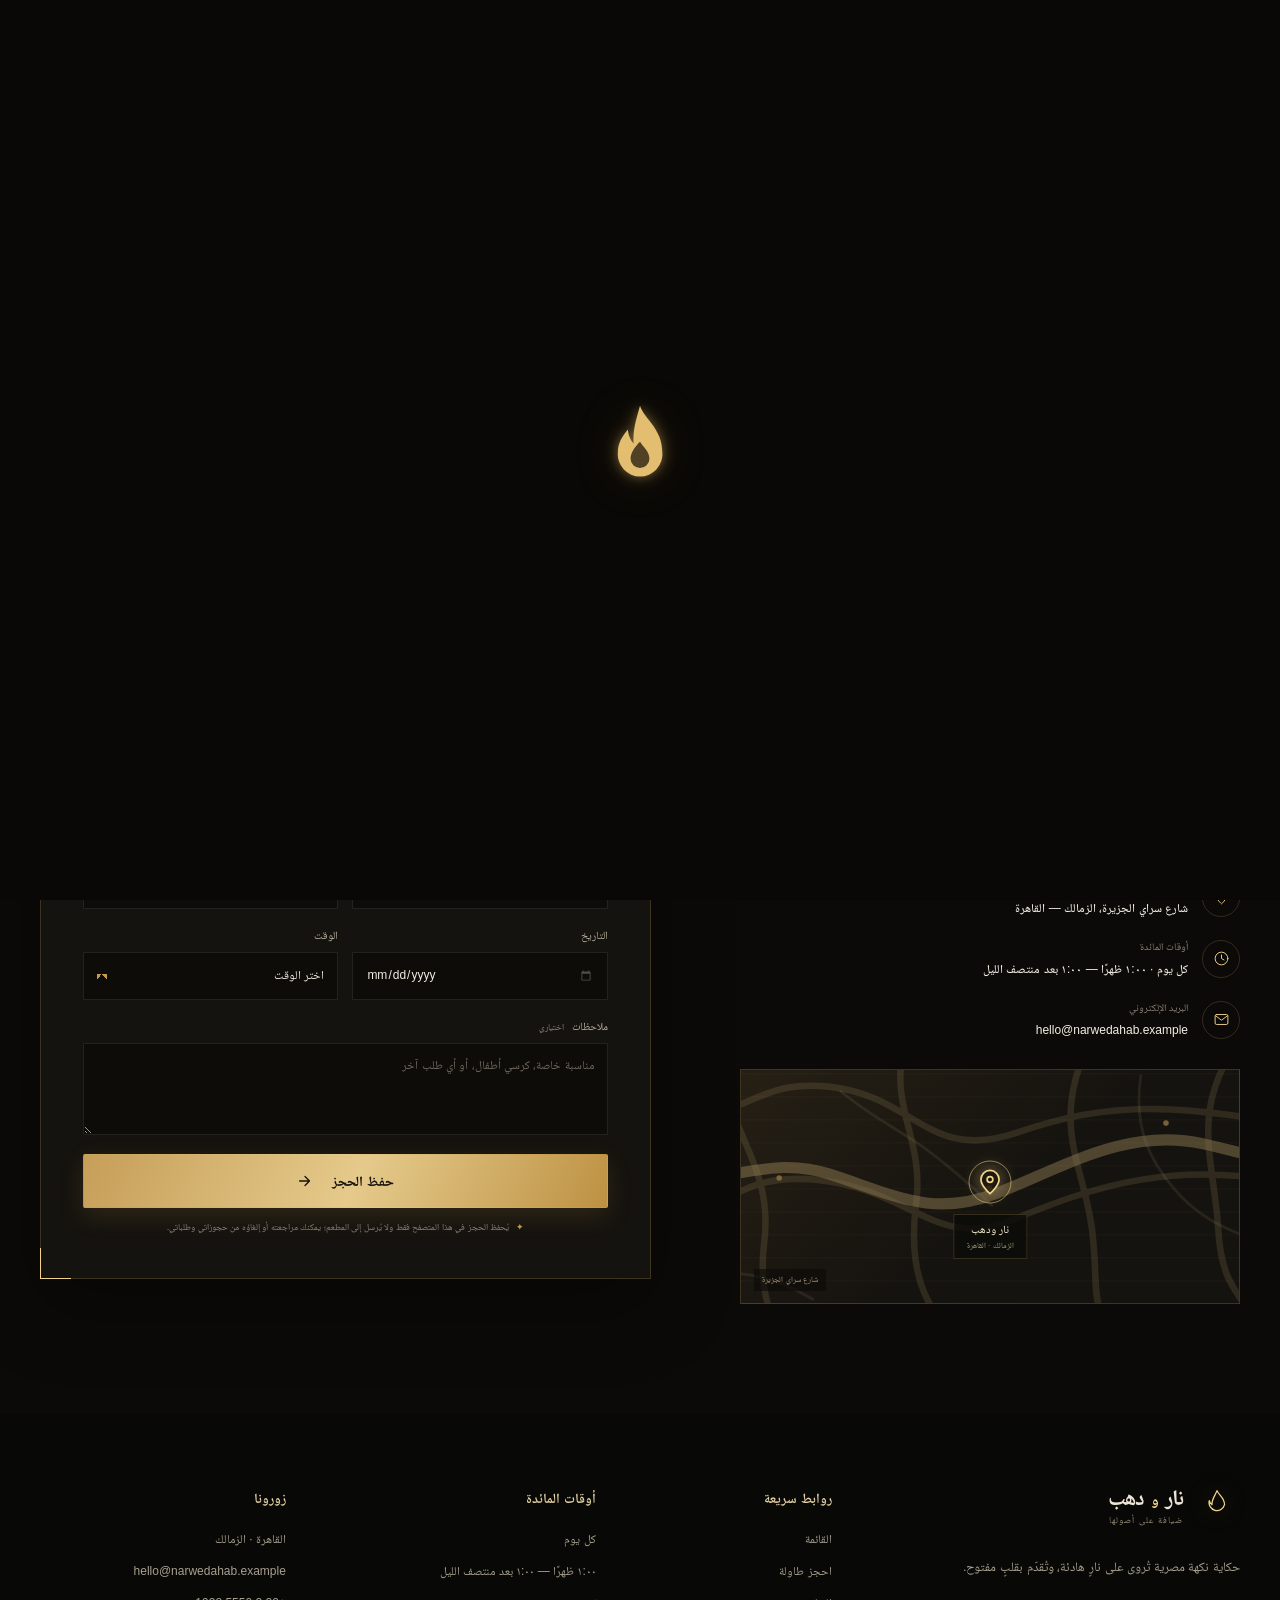
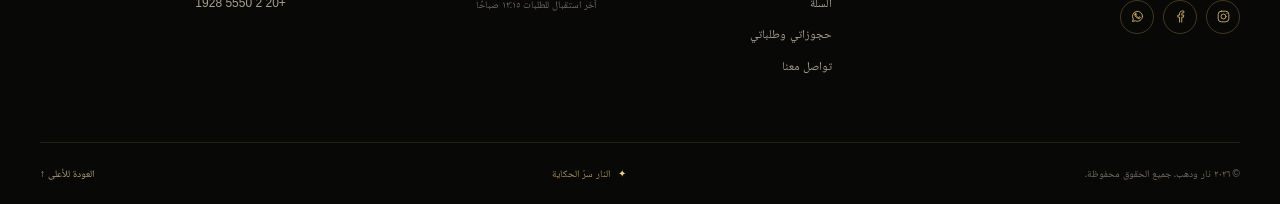
<file: reservation.html>
<!doctype html>
<html lang="ar-EG" dir="rtl">
<head>
  <meta charset="utf-8">
  <meta name="viewport" content="width=device-width, initial-scale=1">
  <meta name="theme-color" content="#0b0a08">
  <meta name="description" content="احجز طاولتك في نار ودهب. اختر التاريخ والوقت وعدد ضيوفك، وتابع تفاصيل حجزك من صفحة حجوزاتي وطلباتي.">
  <meta property="og:title" content="احجز طاولة | نار ودهب">
  <meta property="og:description" content="اختر موعدك واترك لنا إعداد مائدة تليق بلمّتك.">
  <title>احجز طاولة | نار ودهب</title>
  <link rel="stylesheet" href="css/styles.css">
  <link rel="preload" href="assets/fonts/noto-naskh-arabic.woff2" as="font" type="font/woff2" crossorigin>
  <script defer src="js/app.js"></script>
</head>
<body data-page="reservation">
  <a class="skip-link" href="#main-content">تخطَّ إلى المحتوى</a>
  <header class="site-header">
    <div class="header-inner container">
      <a class="brand" href="index.html" aria-label="نار ودهب — الرئيسية">
        <span class="brand-mark" aria-hidden="true"><svg viewBox="0 0 64 64" fill="none"><circle cx="32" cy="32" r="27" stroke="currentColor" stroke-width="1.2" opacity=".7"/><circle cx="32" cy="32" r="22" stroke="currentColor" stroke-width=".7" stroke-dasharray="1.5 3.8" opacity=".65"/><path d="M32 12c2.7 6.7 10.5 9.9 10.5 19.5A10.5 10.5 0 1 1 21.3 26c.8 4 3.7 5.5 3.7 5.5-.5-6.8 3.9-11.8 7-19.5Z" stroke="currentColor" stroke-width="1.8" stroke-linecap="round" stroke-linejoin="round"/><path d="M32 26.5c1.3 3.4 4.4 5.3 4.4 8.7a4.4 4.4 0 1 1-8.8 0c0-2.7 1.4-5.5 4.4-8.7Z" fill="currentColor" opacity=".88"/></svg></span>
        <span class="brand-copy"><strong>نار <i>و</i> دهب</strong><small>ضيافة على أصولها</small></span>
      </a>
      <nav class="site-nav" id="main-navigation" aria-label="التنقل الرئيسي">
        <a class="nav-link" href="index.html">الرئيسية</a><a class="nav-link" href="menu.html">القائمة</a><a class="nav-link" href="about.html">عن المطعم</a><a class="nav-link is-active" href="reservation.html" aria-current="page">احجز طاولة</a><a class="nav-link" href="contact.html">تواصل معنا</a><a class="nav-link" href="my-account.html">حجوزاتي وطلباتي</a>
      </nav>
      <div class="header-actions">
        <a class="cart-header-link" href="cart.html" aria-label="فتح السلة"><svg viewBox="0 0 24 24" aria-hidden="true"><path d="M4 5h2l2.1 10.2a2 2 0 0 0 2 1.6h7.2a2 2 0 0 0 1.9-1.4L21 9H7"/><circle cx="10" cy="20" r="1"/><circle cx="18" cy="20" r="1"/></svg><span class="cart-count" data-cart-count>٠</span></a>
        <button class="theme-toggle" type="button" aria-label="التبديل إلى الوضع النهاري" title="التبديل إلى الوضع النهاري"><svg class="theme-icon theme-icon--sun" viewBox="0 0 24 24" aria-hidden="true"><circle cx="12" cy="12" r="3.7"/><path d="M12 2v2M12 20v2M4.93 4.93l1.42 1.42m11.3 11.3 1.42 1.42M2 12h2m16 0h2M4.93 19.07l1.42-1.42m11.3-11.3 1.42-1.42"/></svg><svg class="theme-icon theme-icon--moon" viewBox="0 0 24 24" aria-hidden="true"><path d="M20.2 15.1A8.6 8.6 0 0 1 8.9 3.8 8.9 8.9 0 1 0 20.2 15.1Z"/></svg><span class="theme-label">الوضع النهاري</span></button>
        <a class="btn btn--gold btn--small header-book" href="#booking-form"><span>احجز طاولة</span><svg viewBox="0 0 20 20" aria-hidden="true"><path d="M4 10h11M10 5l5 5-5 5"/></svg></a>
        <button class="menu-toggle" type="button" aria-label="فتح القائمة" aria-expanded="false" aria-controls="main-navigation"><span></span><span></span><span></span></button>
      </div>
    </div>
  </header>

  <main id="main-content">
    <section class="page-hero reservation-page-hero" aria-labelledby="page-title">
      <div class="page-hero-pattern" aria-hidden="true"></div>
      <div class="container page-hero-inner reveal">
        <div class="breadcrumbs"><a href="index.html">الرئيسية</a><span>／</span><span>احجز طاولة</span></div>
        <p class="section-kicker">مساحةٌ لك ولأحبابك <span>—</span> نجهّز المائدة من أجلك</p>
        <h1 class="page-title" id="page-title">مائدتك <em>في انتظارك.</em></h1>
        <p class="page-lede">اختر الوقت الذي يناسبك، وسنجهّز لك استقبالًا يليق باللّمّة.</p>
        <div class="page-hero-foot"><span><i>✦</i> اختر موعدك</span><span class="page-hero-line"></span><span>رقم مرجعي يظهر فورًا</span></div>
      </div>
      <div class="page-hero-number" aria-hidden="true">03 <span>/</span> 07</div>
    </section>

    <section class="booking-section section-pad" aria-labelledby="booking-title">
      <div class="container booking-layout">
        <div class="booking-info reveal">
          <p class="section-kicker">تواصل معنا <span>—</span> نحب أن نراك</p>
          <h2 class="section-title" id="booking-title">اختر موعدًا…<br><em>ونحن نُعدّ المائدة.</em></h2>
          <p class="body-copy">أدخل تفاصيل زيارتك واحفظها هنا لتراجعها أو تعدّل خططك لاحقًا.</p>
          <div class="contact-details">
            <div class="contact-row"><span class="contact-icon" aria-hidden="true"><svg viewBox="0 0 24 24"><path d="M19 10c0 5-7 11-7 11S5 15 5 10a7 7 0 1 1 14 0Z"/><circle cx="12" cy="10" r="2.2"/></svg></span><div><small>زورونا</small><b>شارع سراي الجزيرة، الزمالك — القاهرة</b></div></div>
            <div class="contact-row"><span class="contact-icon" aria-hidden="true"><svg viewBox="0 0 24 24"><circle cx="12" cy="12" r="9"/><path d="M12 7v5l3.5 2"/></svg></span><div><small>أوقات المائدة</small><b>كل يوم · ١:٠٠ ظهرًا — ١:٠٠ بعد منتصف الليل</b></div></div>
            <div class="contact-row"><span class="contact-icon" aria-hidden="true"><svg viewBox="0 0 24 24"><rect x="3" y="5" width="18" height="14" rx="2"/><path d="m4 7 8 6 8-6"/></svg></span><div><small>البريد الإلكتروني</small><b>hello@narwedahab.example</b></div></div>
          </div>
          <div class="fictional-map" role="img" aria-label="خريطة بصرية لموقع نار ودهب في الزمالك">
            <svg class="map-lines" viewBox="0 0 680 250" preserveAspectRatio="xMidYMid slice" aria-hidden="true"><path d="M-35 45C80 67 76 8 168 18s106 82 202 49 169-35 345 2M-44 188c98-27 103-80 200-70s128 75 205 44 180-75 334-32M56-18c-9 76 53 113 42 202s35 106 28 127M250-30c-21 67 20 102 11 172s7 108 40 145M443-22c-37 86-1 126 7 196s-6 78 32 112M600-20c-44 69-19 121-15 190s27 66 41 109"/><path d="M-22 115c84 10 123-25 191-3s109 47 179 20 139-71 220-53 113 37 166 14" class="map-line-main"/><path d="M180 23c35 29 65 42 93 63s48 39 69 59M502 6c-8 56 9 91 37 123s63 48 101 56M6 224c57-15 103-3 144 22" class="map-line-light"/><circle cx="339" cy="128" r="4"/><circle cx="114" cy="116" r="3"/><circle cx="529" cy="57" r="3"/></svg>
            <div class="map-pin"><span class="pin-halo"></span><svg viewBox="0 0 24 24" aria-hidden="true"><path d="M19 10c0 5-7 11-7 11S5 15 5 10a7 7 0 1 1 14 0Z"/><circle cx="12" cy="10" r="2.2"/></svg></div>
            <div class="map-label"><b>نار ودهب</b><span>الزمالك · القاهرة</span></div>
            <span class="map-disclaimer">شارع سراي الجزيرة</span>
          </div>
        </div>

        <div class="booking-card reveal">
          <div class="booking-card-head"><span class="booking-card-mark" aria-hidden="true">✦</span><div><p class="section-kicker">حجز الطاولة</p><h2>احجز طاولتك</h2></div><span class="booking-step">٠١ <i>/</i> ٠١</span></div>
          <form id="booking-form" class="booking-form" novalidate>
            <div class="form-field form-field--wide"><label for="guest-name">الاسم الكامل</label><input id="guest-name" name="name" type="text" autocomplete="name" placeholder="اكتب اسمك الكريم" required minlength="2" maxlength="70"></div>
            <div class="form-field"><label for="guest-phone">رقم الهاتف</label><input id="guest-phone" name="phone" type="tel" autocomplete="tel" inputmode="tel" placeholder="01X XXXX XXXX" required minlength="8" maxlength="20"></div>
            <div class="form-field"><label for="guest-count">عدد الأشخاص</label><select id="guest-count" name="guests" required><option value="" selected disabled>اختر العدد</option><option value="1">شخص واحد</option><option value="2">شخصان</option><option value="3">٣ أشخاص</option><option value="4">٤ أشخاص</option><option value="5">٥ أشخاص</option><option value="6">٦ أشخاص أو أكثر</option></select></div>
            <div class="form-field"><label for="booking-date">التاريخ</label><input id="booking-date" name="date" type="date" required></div>
            <div class="form-field"><label for="booking-time">الوقت</label><select id="booking-time" name="time" required><option value="" selected disabled>اختر الوقت</option><option value="١:٠٠ م">١:٠٠ م</option><option value="٢:٣٠ م">٢:٣٠ م</option><option value="٤:٠٠ م">٤:٠٠ م</option><option value="٦:٠٠ م">٦:٠٠ م</option><option value="٧:٣٠ م">٧:٣٠ م</option><option value="٩:٠٠ م">٩:٠٠ م</option><option value="١٠:٣٠ م">١٠:٣٠ م</option><option value="١٢:٠٠ ص">١٢:٠٠ ص</option></select></div>
            <div class="form-field form-field--wide"><label for="booking-notes">ملاحظات <span class="optional-label">اختياري</span></label><textarea id="booking-notes" name="notes" rows="3" maxlength="300" placeholder="مناسبة خاصة، كرسي أطفال، أو أي طلب آخر"></textarea></div>
            <div class="form-error" data-form-error role="alert" hidden>يرجى مراجعة الحقول المطلوبة قبل حفظ الحجز.</div>
            <button class="btn btn--gold booking-submit" type="submit"><span>حفظ الحجز</span><svg viewBox="0 0 20 20" aria-hidden="true"><path d="M4 10h11M10 5l5 5-5 5"/></svg></button>
            <p class="privacy-note"><span aria-hidden="true">✦</span> يُحفظ الحجز في هذا المتصفح فقط ولا يُرسل إلى المطعم؛ يمكنك مراجعته أو إلغاؤه من حجوزاتي وطلباتي.</p>
          </form>
          <div class="booking-success" id="booking-success" role="status" aria-live="polite" hidden>
            <span class="success-seal" aria-hidden="true">✓</span>
            <p class="section-kicker">تم حفظ الحجز</p>
            <h3>حُفظت تفاصيل حجزك يا <b data-success-name>بك</b>.</h3>
            <p data-success-details></p><small>هذا رقم مرجعي محلي؛ لم يُرسل الحجز إلى المطعم.</small>
            <div class="booking-reference"><small>رقم الحجز</small><strong data-booking-id></strong></div>
            <a href="my-account.html" class="btn btn--gold booking-account-link"><span>عرض حجوزاتي</span><svg viewBox="0 0 20 20" aria-hidden="true"><path d="M4 10h11M10 5l5 5-5 5"/></svg></a>
            <button type="button" class="text-link booking-edit" data-booking-new>إجراء حجز آخر <span aria-hidden="true">←</span></button>
          </div>
        </div>
      </div>
    </section>
  </main>

  <footer class="site-footer" id="site-footer">
    <div class="container footer-main">
      <div class="footer-brand-col"><a class="brand brand--footer" href="index.html" aria-label="نار ودهب — الرئيسية"><span class="brand-mark" aria-hidden="true"><svg viewBox="0 0 64 64" fill="none"><circle cx="32" cy="32" r="27" stroke="currentColor" stroke-width="1.2" opacity=".7"/><circle cx="32" cy="32" r="22" stroke="currentColor" stroke-width=".7" stroke-dasharray="1.5 3.8" opacity=".65"/><path d="M32 12c2.7 6.7 10.5 9.9 10.5 19.5A10.5 10.5 0 1 1 21.3 26c.8 4 3.7 5.5 3.7 5.5-.5-6.8 3.9-11.8 7-19.5Z" stroke="currentColor" stroke-width="1.8" stroke-linecap="round" stroke-linejoin="round"/><path d="M32 26.5c1.3 3.4 4.4 5.3 4.4 8.7a4.4 4.4 0 1 1-8.8 0c0-2.7 1.4-5.5 4.4-8.7Z" fill="currentColor" opacity=".88"/></svg></span><span class="brand-copy"><strong>نار <i>و</i> دهب</strong><small>ضيافة على أصولها</small></span></a><p>حكاية نكهة مصرية تُروى على نارٍ هادئة، وتُقدّم بقلبٍ مفتوح.</p><div class="social-links" aria-label="حسابات التواصل"><a href="#site-footer" data-social="إنستغرام" aria-label="إنستغرام"><svg viewBox="0 0 24 24" aria-hidden="true"><rect x="3.5" y="3.5" width="17" height="17" rx="5"/><circle cx="12" cy="12" r="4"/><circle cx="17.6" cy="6.6" r=".8" fill="currentColor" stroke="none"/></svg></a><a href="#site-footer" data-social="فيسبوك" aria-label="فيسبوك"><svg viewBox="0 0 24 24" aria-hidden="true"><path d="M14 21v-8h2.8l.4-3.2H14V7.7c0-.9.3-1.5 1.6-1.5h1.7V3.3c-.3 0-1.3-.1-2.5-.1-2.6 0-4.3 1.6-4.3 4.5v2.1H7.7V13h2.8v8"/></svg></a><a href="#site-footer" data-social="واتساب" aria-label="واتساب"><svg viewBox="0 0 24 24" aria-hidden="true"><path d="M20 11.7a8 8 0 0 1-11.8 7L4 20l1.3-4A8 8 0 1 1 20 11.7Z"/><path d="M9 8.5c.4 2.5 2.2 4.3 4.8 5.1l1.1-1.2 1.7.8c-.1 1.2-.8 1.9-2 2.1-3.6-.4-6.7-3.4-7.1-6.8.2-1.1.9-1.8 2-1.9l.8 1.6L9 8.5Z"/></svg></a></div></div>
      <div class="footer-col"><h3>روابط سريعة</h3><a href="menu.html">القائمة</a><a href="reservation.html">احجز طاولة</a><a href="cart.html">السلة</a><a href="my-account.html">حجوزاتي وطلباتي</a><a href="contact.html">تواصل معنا</a></div>
      <div class="footer-col"><h3>أوقات المائدة</h3><p>كل يوم</p><p>١:٠٠ ظهرًا — ١:٠٠ بعد منتصف الليل</p><span class="footer-note">آخر استقبال للطلبات ١٢:١٥ صباحًا</span></div>
      <div class="footer-col"><h3>زورونا</h3><p>القاهرة · الزمالك</p><p>hello@narwedahab.example</p><p>+20 2 5550 1928</p></div>
    </div>
    <div class="container footer-bottom"><span>© <span data-year>٢٠٢٦</span> نار ودهب. جميع الحقوق محفوظة.</span><span class="footer-motto"><i>✦</i> النار سرّ الحكاية</span><a href="#main-content">العودة للأعلى ↑</a></div>
  </footer>
  <div class="page-curtain" aria-hidden="true"></div>
  <div class="toast-region" aria-live="polite" aria-atomic="true"></div>
</body>
</html>
</file>
<file: css/styles.css>
@charset "UTF-8";

@font-face {
  font-family: "Noto Naskh Arabic";
  src: url("../assets/fonts/noto-naskh-arabic.woff2") format("woff2");
  font-style: normal;
  font-weight: 400 700;
  font-display: swap;
  unicode-range: U+0600-06FF, U+0750-077F, U+08A0-08FF, U+FB50-FDFF, U+FE70-FEFF;
}

:root {
  color-scheme: dark;
  --bg: #0b0a08;
  --bg-raised: #100f0c;
  --surface: #15130f;
  --surface-2: #1b1813;
  --surface-3: #211d17;
  --text: #f3eee4;
  --muted: #b9b09f;
  --muted-2: #8f8779;
  --gold: #c49a52;
  --gold-bright: #f1d28a;
  --gold-pale: #e8cf9e;
  --gold-dark: #8f6830;
  --fire: #a9472b;
  --line: rgba(214, 180, 111, .2);
  --line-soft: rgba(255, 246, 227, .09);
  --shadow: 0 25px 70px rgba(0, 0, 0, .34);
  --font-ar: "Noto Naskh Arabic", "Geeza Pro", "Tahoma", "Arial", serif;
  --font-latin: "Georgia", "Times New Roman", serif;
  --header-height: 84px;
  --container: 1200px;
}

body[data-theme="light"] {
  color-scheme: light;
  --bg: #f3efe6;
  --bg-raised: #f8f5ee;
  --surface: #eae4d9;
  --surface-2: #e3dccf;
  --surface-3: #ded5c5;
  --text: #28231b;
  --muted: #625a4c;
  --muted-2: #837969;
  --gold: #9c712b;
  --gold-bright: #bc8d3d;
  --gold-pale: #b58945;
  --gold-dark: #79551f;
  --fire: #a8422b;
  --line: rgba(130, 91, 33, .24);
  --line-soft: rgba(54, 43, 28, .11);
  --shadow: 0 22px 60px rgba(78, 59, 27, .14);
}

* { box-sizing: border-box; }
html { scroll-behavior: smooth; scroll-padding-top: calc(var(--header-height) + 18px); }
body {
  margin: 0;
  background: var(--bg);
  color: var(--text);
  font-family: var(--font-ar);
  line-height: 1.75;
  min-width: 320px;
  overflow-x: hidden;
  -webkit-font-smoothing: antialiased;
  font-synthesis: none;
  text-rendering: optimizeLegibility;
  transition: background-color .55s ease, color .45s ease;
}
body::before {
  content: "";
  position: fixed;
  inset: 0;
  z-index: -1;
  pointer-events: none;
  opacity: .28;
  background: radial-gradient(ellipse at 13% 17%, rgba(178, 103, 48, .1), transparent 29%), radial-gradient(ellipse at 82% 79%, rgba(184, 142, 70, .07), transparent 27%);
}
img { display: block; max-width: 100%; }
button, input, select { font: inherit; }
button, a { -webkit-tap-highlight-color: transparent; }
a { color: inherit; text-decoration: none; }
button { color: inherit; }
::selection { color: #1c160b; background: var(--gold-bright); }
[hidden] { display: none !important; }

.container { width: min(var(--container), calc(100% - 64px)); margin-inline: auto; }
.section-pad { padding-block: clamp(76px, 8.5vw, 132px); }
.body-copy { color: var(--muted); font-size: 17px; line-height: 2; margin: 0 0 19px; max-width: 620px; }
.body-copy--subtle { color: var(--muted-2); font-size: 15px; }
.section-kicker { color: var(--gold); font-size: 12px; letter-spacing: .09em; font-weight: 700; margin: 0 0 18px; display: flex; align-items: center; gap: 10px; }
.section-kicker span { color: var(--gold-bright); opacity: .75; font-family: var(--font-latin); }
.section-title { margin: 0; font-weight: 500; font-size: clamp(34px, 4vw, 54px); line-height: 1.42; letter-spacing: -.035em; }
.section-title em { color: var(--gold-bright); font-style: normal; }
body[data-theme="light"] .section-title em { color: var(--gold-dark); }
.section-heading-row { display: flex; justify-content: space-between; align-items: end; gap: 30px; margin-bottom: 46px; }
.section-heading-centered { text-align: center; max-width: 720px; margin: 0 auto 52px; }
.section-heading-centered .section-kicker { justify-content: center; }
.section-heading-centered .body-copy { margin: 12px auto 0; }
.text-link { color: var(--gold-bright); display: inline-flex; align-items: center; gap: 11px; font-size: 14px; border-bottom: 1px solid var(--line); padding-bottom: 7px; transition: gap .25s ease, color .25s ease, border-color .25s ease; }
body[data-theme="light"] .text-link { color: var(--gold-dark); }
.text-link span { display: inline-block; font-family: Arial, sans-serif; font-size: 20px; line-height: 1; transition: transform .25s ease; }
.text-link:hover { gap: 16px; color: var(--gold); border-color: var(--gold); }
.text-link:hover span { transform: translateX(-3px); }
.skip-link { position: fixed; z-index: 12000; top: 10px; right: 10px; transform: translateY(-150%); background: var(--gold-bright); color: #18120a; padding: 8px 16px; border-radius: 3px; transition: transform .2s ease; }
.skip-link:focus { transform: translateY(0); }

/* Scroll reveal, interactions and page curtain */
html.js .reveal { opacity: 0; transform: translateY(24px); transition: opacity .75s ease, transform .75s cubic-bezier(.22,.61,.36,1); }
html.js .reveal.is-visible { opacity: 1; transform: translateY(0); }
.signature-grid .reveal:nth-child(2), .values-grid .reveal:nth-child(2), .menu-grid .reveal:nth-child(3n + 2) { transition-delay: .08s; }
.signature-grid .reveal:nth-child(3), .values-grid .reveal:nth-child(3), .menu-grid .reveal:nth-child(3n) { transition-delay: .16s; }
.page-curtain { position: fixed; inset: 0; z-index: 11000; pointer-events: none; transform: scaleY(0); transform-origin: top; background: linear-gradient(150deg, #0a0907 0%, #15100a 46%, #9f783d 100%); border-bottom: 1px solid rgba(241, 210, 138, .78); }
.page-curtain[hidden] { display: none !important; pointer-events: none !important; z-index: auto; }
.page-curtain.is-leaving, .page-curtain.is-entering { pointer-events: auto; }
.page-curtain.is-leaving { transform: scaleY(1); transform-origin: top; transition: transform .63s cubic-bezier(.78,0,.22,1); }
.page-curtain.is-entering { transform: scaleY(1); transform-origin: bottom; animation: curtain-reveal .85s cubic-bezier(.76,0,.24,1) forwards; }
@keyframes curtain-reveal { to { transform: scaleY(0); } }

/* Header and shared brand */
.site-header { height: var(--header-height); position: sticky; z-index: 1000; top: 0; background: color-mix(in srgb, var(--bg) 89%, transparent); border-bottom: 1px solid transparent; backdrop-filter: blur(16px); -webkit-backdrop-filter: blur(16px); transition: background .35s ease, border-color .35s ease, box-shadow .35s ease; }
.site-header.is-scrolled { border-color: var(--line-soft); box-shadow: 0 8px 35px rgba(0,0,0,.14); }
.header-inner { height: 100%; display: flex; align-items: center; justify-content: space-between; gap: 28px; }
.brand { display: inline-flex; align-items: center; gap: 11px; flex: 0 0 auto; min-width: max-content; }
.brand-mark { width: 46px; height: 46px; display: grid; place-items: center; color: var(--gold-bright); filter: drop-shadow(0 0 10px rgba(196,154,82,.18)); }
.brand-mark svg { width: 100%; height: 100%; }
.brand-copy { display: flex; flex-direction: column; line-height: 1.15; }
.brand-copy strong { font-size: 20px; font-weight: 700; letter-spacing: -.03em; white-space: nowrap; }
.brand-copy strong i { color: var(--gold-bright); font-style: normal; font-size: .72em; margin-inline: 1px; }
.brand-copy small { margin-top: 5px; color: var(--muted-2); font-size: 9px; letter-spacing: .11em; }
.site-nav { display: flex; align-items: center; gap: clamp(18px, 2.4vw, 34px); margin-inline: auto; }
.nav-link { position: relative; color: var(--muted); font-size: 13px; padding: 10px 0; transition: color .25s ease; white-space: nowrap; }
.nav-link::after { content: ""; position: absolute; height: 1px; width: 0; bottom: 2px; right: 0; background: var(--gold-bright); transition: width .28s ease; }
.nav-link:hover, .nav-link.is-active { color: var(--text); }
.nav-link:hover::after, .nav-link.is-active::after { width: 100%; }
.nav-link.is-active { color: var(--gold-bright); }
.header-actions { display: flex; align-items: center; gap: 13px; }
.theme-toggle { border: 0; background: transparent; color: var(--gold-pale); display: inline-flex; align-items: center; gap: 7px; cursor: pointer; padding: 8px 4px; font-size: 11px; white-space: nowrap; transition: color .25s ease, transform .25s ease; }
.theme-toggle:hover { color: var(--gold-bright); transform: translateY(-1px); }
.theme-icon { width: 17px; height: 17px; fill: none; stroke: currentColor; stroke-width: 1.55; stroke-linecap: round; stroke-linejoin: round; }
.theme-icon--moon { display: none; }
body[data-theme="light"] .theme-icon--sun { display: none; }
body[data-theme="light"] .theme-icon--moon { display: block; }
.menu-toggle { display: none; border: 1px solid var(--line); width: 42px; height: 42px; background: transparent; border-radius: 50%; padding: 11px; cursor: pointer; }
.menu-toggle span { display: block; height: 1px; width: 100%; background: var(--gold-pale); margin: 4px 0; transition: transform .25s ease, opacity .25s ease; }
.menu-toggle[aria-expanded="true"] span:first-child { transform: translateY(5px) rotate(45deg); }
.menu-toggle[aria-expanded="true"] span:nth-child(2) { opacity: 0; }
.menu-toggle[aria-expanded="true"] span:last-child { transform: translateY(-5px) rotate(-45deg); }

/* Buttons: subtle shine + JS ripple */
.btn { position: relative; isolation: isolate; overflow: hidden; display: inline-flex; align-items: center; justify-content: center; gap: 18px; min-height: 54px; padding: 0 25px; border: 1px solid transparent; border-radius: 2px; font-family: var(--font-ar); font-size: 14px; font-weight: 700; cursor: pointer; transition: transform .28s cubic-bezier(.2,.8,.2,1), color .28s ease, background .28s ease, border-color .28s ease, box-shadow .3s ease; }
.btn::before { content: ""; position: absolute; z-index: -1; top: -35%; bottom: -35%; right: -42%; width: 25%; transform: skewX(-22deg); background: linear-gradient(90deg, transparent, rgba(255,255,255,.48), transparent); transition: right .62s ease; }
.btn:hover::before { right: 125%; }
.btn:hover { transform: translateY(-3px) scale(1.015); }
.btn:active { transform: translateY(0) scale(.975); }
.btn:focus-visible, .theme-toggle:focus-visible, .filter-btn:focus-visible, .slider-btn:focus-visible, .menu-toggle:focus-visible { outline: 2px solid var(--gold-bright); outline-offset: 4px; }
.btn svg { width: 18px; height: 18px; fill: none; stroke: currentColor; stroke-width: 1.4; stroke-linecap: round; stroke-linejoin: round; transition: transform .25s ease; }
.btn:hover svg { transform: translateX(-3px); }
.btn--gold { color: #18130a; background: linear-gradient(115deg, #c69e58, #e5ca8b 52%, #bd9143); box-shadow: 0 8px 24px rgba(188, 143, 62, .16); }
.btn--gold:hover { box-shadow: 0 12px 30px rgba(211, 170, 91, .29), 0 0 26px rgba(211, 170, 91, .1); }
.btn--small { min-height: 42px; padding-inline: 17px; gap: 10px; font-size: 12px; }
.btn--small svg { width: 15px; height: 15px; }
.btn--ghost { border-color: rgba(241,210,138,.52); background: rgba(11,10,8,.24); color: var(--text); }
.btn--ghost:hover { background: rgba(196,154,82,.12); border-color: var(--gold-bright); box-shadow: 0 0 22px rgba(196,154,82,.12); }
.ripple { position: absolute; z-index: -1; border-radius: 50%; background: rgba(255,255,255,.46); transform: scale(0); animation: ripple .62s ease-out forwards; pointer-events: none; }
@keyframes ripple { to { transform: scale(1); opacity: 0; } }

/* Home hero */
.hero { min-height: min(820px, calc(100svh - var(--header-height))); height: max(670px, calc(100svh - var(--header-height))); position: relative; overflow: hidden; display: flex; align-items: center; isolation: isolate; }
.hero-media, .hero-shade, .hero-embers { position: absolute; inset: 0; }
.hero-media { z-index: -2; overflow: hidden; background: #0d0a07; }
.hero-picture { position: absolute; inset: 0; display: block; width: 100%; height: 100%; }
.hero-photo { position: absolute; inset: -5% 0 auto; width: 100%; height: 110%; object-fit: cover; object-position: 51% 46%; opacity: .82; transform: scale(1.03); filter: saturate(.9) contrast(1.07); }
.hero-shade { z-index: 1; background: linear-gradient(270deg, rgba(7,7,6,.98) 0%, rgba(7,7,6,.88) 25%, rgba(7,7,6,.45) 59%, rgba(7,7,6,.3) 100%), linear-gradient(0deg, rgba(7,7,6,.9) 0%, transparent 38%, rgba(7,7,6,.18) 100%); }
.hero-embers { z-index: 2; opacity: .32; background: radial-gradient(ellipse at 72% 103%, rgba(178,68,30,.57), transparent 32%), radial-gradient(ellipse at 60% 105%, rgba(199,128,49,.24), transparent 23%); mix-blend-mode: screen; pointer-events: none; }
.hero-shell { position: relative; height: 100%; display: flex; align-items: center; padding-block: 56px; }
.hero-copy { max-width: 710px; padding-top: 14px; }
.eyebrow { display: flex; align-items: center; gap: 14px; margin: 0 0 20px; color: var(--gold-bright); font-size: 12px; letter-spacing: .08em; }
.eyebrow-line { height: 1px; width: 34px; background: var(--gold); opacity: .78; }
.hero h1 { margin: 0; font-weight: 500; font-size: clamp(48px, 6.2vw, 84px); line-height: 1.32; letter-spacing: -.045em; text-shadow: 0 8px 28px rgba(0,0,0,.3); }
.hero h1 em { color: var(--gold-bright); font-style: normal; }
.hero-lede { max-width: 500px; margin: 21px 0 30px; color: #d1c9bb; font-size: 17px; line-height: 1.95; }
.hero-actions { display: flex; align-items: center; gap: 13px; flex-wrap: nowrap; }
.hero-actions .btn { min-width: 194px; justify-content: center; white-space: nowrap; }
.hero-actions .hero-book-btn { color: #f3eee4; border-color: rgba(241,210,138,.62); box-shadow: inset 0 0 0 1px rgba(241,210,138,.07); }
.hero-actions .hero-book-btn:hover { border-color: var(--gold-bright); background: rgba(196,154,82,.14); }
.hero-meta { display: flex; align-items: center; gap: 15px; margin-top: 38px; color: rgba(242,235,222,.68); font-size: 11px; }
.hero-meta .tiny-flame { color: var(--gold-bright); font-size: 13px; font-style: normal; }
.hero-meta-divider { width: 24px; height: 1px; background: rgba(241,210,138,.45); }
.hero-seal { position: absolute; left: clamp(45px, 10vw, 150px); top: 25%; width: 142px; height: 142px; border: 1px solid rgba(236,199,118,.45); border-radius: 50%; display: flex; flex-direction: column; align-items: center; justify-content: center; gap: 2px; color: var(--gold-pale); text-align: center; transform: rotate(-9deg); background: rgba(14,11,7,.18); backdrop-filter: blur(2px); }
.hero-seal::before, .hero-seal::after { content: ""; position: absolute; width: 9px; height: 9px; border: 1px solid var(--gold-bright); transform: rotate(45deg); background: #171006; }
.hero-seal::before { top: -5px; left: 50%; }
.hero-seal::after { bottom: -5px; left: 50%; }
.seal-orbit { position: absolute; inset: 7px; border: 1px dashed rgba(236,199,118,.35); border-radius: 50%; }
.seal-top, .seal-bottom { font-size: 9px; letter-spacing: .08em; }
.seal-mark { font-family: var(--font-ar); font-size: 39px; line-height: 1.1; color: var(--gold-bright); }
.hero-scroll { position: absolute; bottom: 38px; left: 50%; transform: translateX(-50%); display: flex; flex-direction: column; align-items: center; gap: 9px; color: rgba(242,235,222,.64); font-size: 10px; letter-spacing: .05em; }
.hero-scroll i { position: relative; width: 1px; height: 34px; overflow: hidden; background: rgba(241,210,138,.22); }
.hero-scroll i::after { content: ""; position: absolute; width: 1px; height: 16px; top: -16px; background: var(--gold-bright); animation: scroll-line 1.8s ease-in-out infinite; }
@keyframes scroll-line { 50% { top: 18px; } 100% { top: 38px; } }
.hero-index { position: absolute; left: 32px; top: 47%; display: flex; flex-direction: column; align-items: center; gap: 11px; color: rgba(245,225,185,.64); font: 11px var(--font-latin); }
.hero-index i { width: 1px; height: 44px; background: linear-gradient(var(--gold), transparent); }

/* Ticker and numbers */
.marquee-strip { overflow: hidden; position: relative; background: var(--surface); border-block: 1px solid var(--line); padding-block: 17px; }
.marquee-strip::before, .marquee-strip::after { content: ""; position: absolute; inset-block: 0; z-index: 1; width: 80px; pointer-events: none; }
.marquee-strip::before { right: 0; background: linear-gradient(270deg, var(--surface), transparent); }
.marquee-strip::after { left: 0; background: linear-gradient(90deg, var(--surface), transparent); }
.marquee-track { display: flex; width: max-content; align-items: center; gap: 32px; direction: rtl; animation: marquee 36s linear infinite; color: var(--gold-pale); font-size: 13px; letter-spacing: .08em; white-space: nowrap; }
.marquee-track b { font-size: 13px; font-weight: 400; color: var(--gold); }
@keyframes marquee { to { transform: translateX(50%); } }
.stats-section { padding-block: 44px 65px; }
.stats-grid { display: grid; grid-template-columns: repeat(4, 1fr); border-bottom: 1px solid var(--line-soft); }
.stat-item { text-align: center; padding: 15px 20px 24px; border-inline-start: 1px solid var(--line-soft); }
.stat-item:first-child { border-inline-start: 0; }
.stat-number { display: block; color: var(--gold-bright); font-family: var(--font-latin); font-size: clamp(40px, 4.6vw, 59px); line-height: 1.2; direction: ltr; }
.stat-label { display: block; color: var(--muted); font-size: 12px; margin-top: 9px; }

/* Brand story */
.story-section { position: relative; overflow: hidden; }
.story-section::before { content: ""; position: absolute; width: 480px; height: 480px; left: -190px; top: 9%; border: 1px solid var(--line-soft); border-radius: 50%; box-shadow: 0 0 0 45px rgba(255,255,255,.008), 0 0 0 90px rgba(255,255,255,.006); }
.story-grid { display: grid; grid-template-columns: minmax(0, .94fr) minmax(0, 1.06fr); align-items: center; gap: clamp(50px, 8vw, 118px); }
.story-visual { position: relative; max-width: 500px; margin-inline: 18px auto; width: 100%; }
.photo-frame { position: relative; padding: 10px; border: 1px solid var(--line); background: rgba(255,255,255,.02); }
.photo-frame::before, .photo-frame::after { content: ""; position: absolute; z-index: 2; width: 34px; height: 34px; pointer-events: none; }
.photo-frame::before { top: 0; right: 0; border-top: 1px solid var(--gold-bright); border-right: 1px solid var(--gold-bright); }
.photo-frame::after { bottom: 0; left: 0; border-bottom: 1px solid var(--gold-bright); border-left: 1px solid var(--gold-bright); }
.photo-frame img { width: 100%; aspect-ratio: 4 / 5; object-fit: cover; object-position: center; filter: saturate(.82) contrast(1.04); }
.parallax-asset { will-change: transform; }
.story-stamp { position: absolute; right: -34px; bottom: 57px; width: 128px; height: 128px; display: flex; align-items: center; justify-content: center; flex-wrap: wrap; align-content: center; gap: 0 5px; border: 1px solid var(--gold); outline: 1px solid rgba(196,154,82,.45); outline-offset: 6px; border-radius: 50%; background: var(--bg); color: var(--gold-bright); box-shadow: var(--shadow); transform: rotate(-11deg); }
.story-stamp span:first-child, .story-stamp span:last-child { width: 100%; text-align: center; font-size: 9px; letter-spacing: .15em; }
.story-stamp b { font-size: 18px; font-weight: 500; }
.story-stamp i { font-size: 11px; font-style: normal; color: var(--gold); }
.story-stamp .stamp-star { position: absolute; top: 10px; right: 50%; transform: translateX(50%); color: var(--gold-bright); }
.story-caption { position: absolute; left: -20px; bottom: 20px; display: flex; align-items: center; gap: 9px; padding: 10px 16px; background: var(--surface); border: 1px solid var(--line-soft); color: var(--muted); font-size: 11px; box-shadow: var(--shadow); }
.caption-dot { width: 6px; height: 6px; border-radius: 50%; background: var(--gold-bright); box-shadow: 0 0 10px rgba(241,210,138,.7); }
.story-copy { max-width: 590px; }
.story-copy .section-title { margin-bottom: 25px; }
.story-copy .body-copy { max-width: 560px; }
.story-copy .text-link { margin-top: 7px; }
.story-signature { display: flex; align-items: center; gap: 13px; margin-top: 35px; color: var(--muted-2); font-size: 11px; }
.signature-line { width: 42px; height: 1px; background: var(--gold); }

/* Home featured cards */
.signature-section { padding-top: 65px; }
.section-heading-link { margin-bottom: 10px; flex: 0 0 auto; }
.signature-grid { display: grid; grid-template-columns: repeat(3, 1fr); gap: 25px; }
.signature-card { min-width: 0; }
.signature-card--raised { transform: translateY(28px); }
.signature-image { display: block; position: relative; overflow: hidden; aspect-ratio: 1.18 / 1; background: var(--surface); border: 1px solid var(--line-soft); }
.signature-image picture { display: block; width: 100%; height: 100%; }
.signature-image::after { content: ""; position: absolute; inset: 0; background: linear-gradient(0deg, rgba(7,6,5,.52), transparent 48%); opacity: .7; transition: opacity .35s ease; }
.signature-image img { width: 100%; height: 100%; object-fit: cover; transition: transform .8s cubic-bezier(.2,.7,.15,1), filter .6s ease; filter: saturate(.87); }
.signature-card:hover .signature-image img { transform: scale(1.055); filter: saturate(1.02); }
.signature-card:hover .signature-image::after { opacity: .42; }
.image-index { position: absolute; z-index: 2; top: 16px; right: 17px; color: rgba(255,255,255,.86); font: 11px var(--font-latin); letter-spacing: .08em; }
.image-arrow { position: absolute; z-index: 2; bottom: 15px; left: 16px; width: 32px; height: 32px; display: grid; place-items: center; border: 1px solid rgba(239,208,143,.75); color: var(--gold-bright); font: 18px Arial; border-radius: 50%; transition: transform .3s ease, background .3s ease, color .3s ease; }
.signature-card:hover .image-arrow { transform: rotate(45deg); color: #171109; background: var(--gold-bright); }
.signature-card-meta { display: flex; align-items: center; gap: 10px; margin-top: 20px; color: var(--gold-pale); font-size: 10px; }
.gold-dash { display: inline-block; width: 24px; height: 1px; background: var(--gold); opacity: .7; }
.signature-card h3 { margin: 8px 0 5px; font-size: 23px; font-weight: 500; }
.signature-card p { margin: 0; color: var(--muted-2); font-size: 13px; line-height: 1.8; }
.ornament-divider { display: flex; align-items: center; justify-content: center; gap: 18px; margin: 87px auto 0; max-width: 310px; color: var(--gold); opacity: .7; }
.ornament-divider span { height: 1px; flex: 1; background: linear-gradient(90deg, transparent, var(--gold)); }
.ornament-divider span:last-child { transform: rotate(180deg); }
.ornament-divider i { font-style: normal; font-size: 11px; }

/* Reviews */
.testimonial-section { position: relative; overflow: hidden; background: linear-gradient(110deg, var(--bg-raised), var(--surface) 54%, var(--bg-raised)); border-block: 1px solid var(--line-soft); }
.testimonial-glow { position: absolute; width: 450px; height: 450px; right: -160px; top: -240px; border-radius: 50%; background: rgba(191,130,52,.12); filter: blur(55px); pointer-events: none; }
.testimonial-layout { position: relative; display: grid; grid-template-columns: .86fr 1.14fr; gap: clamp(55px, 9vw, 125px); align-items: center; }
.testimonial-intro .section-title { margin-bottom: 15px; }
.testimonial-intro .body-copy { max-width: 400px; }
.slider-controls { display: flex; align-items: center; gap: 14px; margin-top: 36px; }
.slider-btn { width: 44px; height: 44px; display: grid; place-items: center; background: transparent; color: var(--gold-bright); border: 1px solid var(--line); border-radius: 50%; cursor: pointer; transition: background .25s ease, color .25s ease, transform .25s ease, border .25s ease; }
.slider-btn svg { width: 18px; height: 18px; fill: none; stroke: currentColor; stroke-width: 1.4; stroke-linecap: round; stroke-linejoin: round; }
.slider-btn:hover { background: var(--gold); color: #18130a; border-color: var(--gold); transform: translateY(-2px); }
.slider-count { display: flex; align-items: center; gap: 9px; color: var(--muted-2); font: 10px var(--font-latin); direction: ltr; }
.slider-count b { color: var(--gold-bright); font-weight: 400; }
.slider-count i { display: inline-block; width: 24px; height: 1px; background: var(--gold); opacity: .6; }
.testimonial-card { position: relative; padding: clamp(32px, 5vw, 60px); border: 1px solid var(--line); background: color-mix(in srgb, var(--surface) 85%, transparent); box-shadow: var(--shadow); min-height: 325px; transition: opacity .24s ease, transform .24s ease; }
.testimonial-card.is-changing { opacity: 0; transform: translateY(8px); }
.quote-mark { position: absolute; top: 0; left: 29px; color: rgba(196,154,82,.27); font: 100px/1 var(--font-latin); }
.review-stars { color: var(--gold-bright); font: 15px/1 Arial, sans-serif; letter-spacing: .13em; direction: ltr; text-align: right; }
.testimonial-card blockquote { position: relative; margin: 24px 0 38px; max-width: 680px; font-size: clamp(19px, 2vw, 26px); line-height: 1.9; color: var(--text); }
.review-author { display: flex; align-items: center; gap: 13px; border-top: 1px solid var(--line-soft); padding-top: 18px; }
.author-monogram { display: grid; place-items: center; width: 40px; height: 40px; border: 1px solid var(--gold); border-radius: 50%; color: var(--gold-bright); font-size: 17px; }
.review-author b, .review-author small { display: block; }
.review-author b { font-weight: 500; font-size: 13px; }
.review-author small { color: var(--muted-2); font-size: 10px; margin-top: 2px; }
.review-spark { margin-inline-start: auto; color: var(--gold); font-size: 19px; }

/* Reservation callout */
.reserve-band { position: relative; overflow: hidden; border-block: 1px solid var(--line); background: radial-gradient(ellipse at 50% 140%, rgba(175,81,38,.14), transparent 50%), linear-gradient(110deg, var(--bg-raised), var(--surface), var(--bg-raised)); }
.reserve-band--compact { padding-block: 80px; }
.reserve-band-inner { display: flex; align-items: center; justify-content: space-between; gap: 36px; }
.reserve-band-copy { flex: 1; }
.reserve-band-copy .section-kicker { margin-bottom: 6px; }
.reserve-band-copy .section-title { font-size: clamp(31px, 3.6vw, 46px); }
.reserve-band-copy > p:last-child { color: var(--muted); margin: 8px 0 0; font-size: 14px; }
.reserve-ornament { display: flex; flex-direction: column; align-items: center; gap: 8px; color: var(--gold); }
.reserve-ornament span { width: 1px; height: 26px; background: linear-gradient(var(--gold), transparent); }
.reserve-ornament span:last-child { transform: rotate(180deg); }
.reserve-ornament b { width: 42px; height: 42px; display: grid; place-items: center; border: 1px solid var(--gold); border-radius: 50%; font-size: 21px; font-weight: 400; color: var(--gold-bright); }

/* Shared footer */
.site-footer { background: #080806; color: #ece4d6; padding-top: 69px; }
body[data-theme="light"] .site-footer { background: #211d17; color: #efe7d8; }
.footer-main { display: grid; grid-template-columns: 1.4fr .7fr 1fr 1fr; gap: clamp(34px, 5vw, 80px); padding-bottom: 55px; }
.brand--footer .brand-copy strong { font-size: 22px; }
.brand--footer .brand-copy small { color: #9c917c; }
.footer-brand-col > p { max-width: 285px; margin: 18px 0 20px; color: #a9a08f; font-size: 13px; line-height: 1.9; }
.social-links { display: flex; align-items: center; gap: 9px; }
.social-links a { width: 34px; height: 34px; display: grid; place-items: center; border: 1px solid rgba(236,199,118,.25); border-radius: 50%; color: #ceb171; transition: background .25s ease, color .25s ease, transform .25s ease, border-color .25s ease; }
.social-links a:hover { background: var(--gold); color: #1b150b; border-color: var(--gold); transform: translateY(-3px); }
.social-links svg { width: 15px; height: 15px; fill: none; stroke: currentColor; stroke-width: 1.45; stroke-linecap: round; stroke-linejoin: round; }
.footer-col h3 { margin: 4px 0 19px; font-size: 14px; font-weight: 600; color: #e6d3a6; }
.footer-col a, .footer-col p { display: block; margin: 0 0 10px; color: #a9a08f; font-size: 12px; line-height: 1.8; transition: color .2s ease; }
.footer-col a:hover { color: var(--gold-bright); }
.footer-note { display: block; margin-top: 13px; color: #756d60; font-size: 10px; }
.footer-bottom { min-height: 62px; display: flex; align-items: center; justify-content: space-between; gap: 16px; border-top: 1px solid rgba(230,211,166,.12); color: #777061; font-size: 10px; }
.footer-bottom a { color: #b3a37d; transition: color .2s ease; }
.footer-bottom a:hover { color: var(--gold-bright); }
.footer-motto { color: #a8915e; }
.footer-motto i { color: var(--gold-bright); font-style: normal; margin-inline-end: 5px; }

/* Interior page masthead */
.page-hero { position: relative; overflow: hidden; isolation: isolate; min-height: 400px; display: flex; align-items: center; padding-block: 74px 83px; background: linear-gradient(110deg, var(--bg-raised), var(--surface) 54%, var(--bg-raised)); border-bottom: 1px solid var(--line-soft); }
.page-hero::after { content: ""; position: absolute; z-index: -1; width: 460px; height: 460px; left: -140px; bottom: -255px; border-radius: 50%; border: 1px solid var(--line); box-shadow: 0 0 0 28px rgba(255,255,255,.012), 0 0 0 74px rgba(255,255,255,.009), 0 0 0 122px rgba(255,255,255,.006); }
.page-hero-pattern { position: absolute; z-index: -1; inset: 0; opacity: .34; background-image: radial-gradient(rgba(197,157,83,.17) .65px, transparent .8px); background-size: 22px 22px; mask-image: linear-gradient(90deg, transparent 10%, #000 85%); }
.page-hero-inner { position: relative; }
.breadcrumbs { display: flex; align-items: center; gap: 9px; color: var(--muted-2); font-size: 11px; margin-bottom: 42px; }
.breadcrumbs a { color: var(--gold-pale); transition: color .2s ease; }
.breadcrumbs a:hover { color: var(--gold-bright); }
.breadcrumbs span:nth-child(2) { color: var(--gold); opacity: .7; }
.page-hero .section-kicker { margin-bottom: 12px; }
.page-title { margin: 0; font-weight: 500; font-size: clamp(42px, 5.2vw, 68px); line-height: 1.35; letter-spacing: -.04em; }
.page-title em { color: var(--gold-bright); font-style: normal; }
.page-lede { max-width: 640px; margin: 15px 0 0; color: var(--muted); font-size: 16px; line-height: 1.9; }
.page-hero-foot { display: flex; align-items: center; gap: 13px; margin-top: 32px; color: var(--muted-2); font-size: 10px; }
.page-hero-foot i { color: var(--gold-bright); font-style: normal; margin-inline-end: 5px; }
.page-hero-line { width: 34px; height: 1px; background: var(--gold); opacity: .55; }
.page-hero-number { position: absolute; left: max(32px, calc((100vw - var(--container)) / 2)); bottom: 35px; color: var(--gold-bright); font: 13px var(--font-latin); letter-spacing: .1em; direction: ltr; }
.page-hero-number span { color: var(--muted-2); padding-inline: 7px; }

/* Menu page */
.menu-content { padding-top: 62px; }
.menu-toolbar { display: flex; align-items: center; justify-content: space-between; gap: 25px; padding-bottom: 23px; border-bottom: 1px solid var(--line-soft); margin-bottom: 34px; }
.menu-toolbar-copy { display: flex; align-items: center; gap: 10px; color: var(--muted); font-size: 12px; white-space: nowrap; }
.toolbar-mark { color: var(--gold-bright); font-size: 15px; }
.filter-list { display: flex; gap: 7px; align-items: center; flex-wrap: wrap; }
.filter-btn { background: transparent; border: 1px solid transparent; border-radius: 2px; padding: 9px 14px; color: var(--muted-2); cursor: pointer; font-size: 11px; transition: background .25s ease, color .25s ease, border-color .25s ease, box-shadow .25s ease; }
.filter-btn:hover { color: var(--gold-pale); border-color: var(--line); }
.filter-btn.is-active { color: #18130a; background: linear-gradient(110deg, #bd9143, #e4c785); border-color: transparent; box-shadow: 0 5px 18px rgba(188,143,62,.13); }
.filter-btn small { margin-inline-start: 5px; font: 10px var(--font-latin); opacity: .74; }
.menu-grid { display: grid; grid-template-columns: repeat(4, minmax(0, 1fr)); gap: 18px; align-items: stretch; }
.menu-card { min-width: 0; overflow: hidden; border: 1px solid var(--line-soft); background: var(--surface); transition: border-color .3s ease, transform .35s ease, box-shadow .35s ease; }
.menu-card:hover { transform: translateY(-5px); border-color: var(--line); box-shadow: var(--shadow); }
.menu-card[hidden] { display: none; }
.menu-card.is-filtering-out { animation: card-disappear .24s ease forwards; pointer-events: none; }
.menu-card.is-filtering-in { animation: card-appear .42s cubic-bezier(.2,.8,.2,1) both; }
@keyframes card-disappear { to { opacity: 0; transform: translateY(8px) scale(.985); } }
@keyframes card-appear { from { opacity: 0; transform: translateY(14px) scale(.985); } to { opacity: 1; transform: translateY(0) scale(1); } }
.menu-card-image { position: relative; overflow: hidden; aspect-ratio: 1.35 / 1; background: var(--surface-2); }
.menu-card-image::after { content: ""; position: absolute; inset: 0; background: linear-gradient(0deg, rgba(5,4,3,.6), transparent 45%); pointer-events: none; }
.menu-card-image img { width: 100%; height: 100%; object-fit: cover; filter: saturate(.84); transition: transform .8s cubic-bezier(.2,.7,.15,1), filter .5s ease; }
.menu-card:hover .menu-card-image img { transform: scale(1.06); filter: saturate(1); }
.dish-category { position: absolute; z-index: 1; top: 14px; right: 14px; padding: 5px 10px; color: #f0dfba; background: rgba(9,8,6,.67); border: 1px solid rgba(226,190,116,.35); backdrop-filter: blur(5px); font-size: 9px; }
.dish-number { position: absolute; z-index: 1; bottom: 13px; left: 15px; color: rgba(255,255,255,.78); font: 11px var(--font-latin); }
.menu-card-body { padding: 16px 16px 15px; }
.dish-title-row { display: grid; grid-template-columns: minmax(0, 1fr) max-content; align-items: center; gap: 8px; }
.dish-title-row h2 { min-width: 0; margin: 0; font-size: 18px; line-height: 1.45; font-weight: 500; overflow-wrap: anywhere; }
.dish-price { color: var(--gold-bright); font: 15px var(--font-latin); direction: ltr; white-space: nowrap; }
.dish-price small { font: 9px var(--font-ar); color: var(--gold-pale); }
.menu-card-body > p { min-height: 49px; margin: 10px 0 18px; color: var(--muted-2); font-size: 12px; line-height: 1.85; }
.dish-foot { display: flex; align-items: center; justify-content: space-between; gap: 10px; padding-top: 12px; border-top: 1px solid var(--line-soft); }
.dish-note { color: var(--gold-pale); font-size: 9px; }
.dish-note i { font-style: normal; color: var(--gold-bright); margin-inline-end: 4px; }
.dish-link { color: var(--muted); font-size: 10px; transition: color .2s ease; white-space: nowrap; }
.dish-link b { margin-inline-start: 5px; color: var(--gold); font: 14px Arial; display: inline-block; transition: transform .2s ease; }
.dish-link:hover { color: var(--gold-bright); }
.dish-link:hover b { transform: translateX(-3px); }
.menu-disclaimer { display: flex; align-items: center; justify-content: center; gap: 15px; margin: 52px auto 0; padding: 16px 20px; max-width: 750px; border: 1px solid var(--line-soft); color: var(--muted-2); text-align: center; font-size: 11px; }
.menu-disclaimer p { margin: 0; }
.disclaimer-star { color: var(--gold); font-size: 12px; }
.menu-empty { color: var(--muted); text-align: center; padding: 35px; }

/* About page */
.about-story-grid { display: grid; grid-template-columns: minmax(0, 1.03fr) minmax(0, .97fr); align-items: center; gap: clamp(55px, 8vw, 120px); }
.about-story-copy { max-width: 620px; }
.about-story-copy .section-title { margin-bottom: 22px; }
.about-story-visual { position: relative; width: min(100%, 450px); margin-inline: auto 18px; }
.photo-frame--tall img { aspect-ratio: 4 / 5.2; }
.about-photo-note { position: absolute; right: -26px; bottom: 36px; display: flex; align-items: center; gap: 10px; padding: 11px 17px; background: var(--surface); border: 1px solid var(--line); box-shadow: var(--shadow); color: var(--muted); font-size: 10px; }
.about-photo-note b { color: var(--gold-bright); font: 17px var(--font-latin); }
.about-photo-note i { color: var(--gold); font-style: normal; }
.about-signoff { display: flex; align-items: center; gap: 12px; margin-top: 33px; }
.signature-seal { display: grid; place-items: center; width: 46px; height: 46px; color: var(--gold-bright); border: 1px solid var(--gold); border-radius: 50%; font-size: 23px; }
.about-signoff b, .about-signoff small { display: block; }
.about-signoff b { font-size: 13px; color: var(--gold-pale); }
.about-signoff small { color: var(--muted-2); font-size: 10px; margin-top: 2px; }
.values-section { background: linear-gradient(180deg, transparent, color-mix(in srgb, var(--surface) 58%, transparent), transparent); }
.values-grid { display: grid; grid-template-columns: repeat(3, 1fr); gap: 18px; }
.value-card { position: relative; min-height: 260px; padding: 34px 29px; border: 1px solid var(--line-soft); background: color-mix(in srgb, var(--surface) 84%, transparent); transition: border .3s ease, transform .3s ease, background .3s ease; }
.value-card:hover { border-color: var(--line); transform: translateY(-5px); background: var(--surface); }
.value-number { position: absolute; left: 22px; top: 17px; color: var(--gold); opacity: .68; font: 11px var(--font-latin); }
.value-icon { display: block; width: 49px; height: 49px; margin-bottom: 22px; color: var(--gold-bright); }
.value-icon svg { width: 100%; height: 100%; stroke: currentColor; stroke-width: 1.2; stroke-linecap: round; stroke-linejoin: round; }
.value-card h3 { margin: 0 0 10px; font-size: 20px; font-weight: 500; }
.value-card p { margin: 0; color: var(--muted-2); font-size: 12px; line-height: 1.9; }
.craft-section { padding-top: 64px; }
.craft-intro { max-width: 360px; margin: 0 0 8px; color: var(--muted-2); font-size: 13px; line-height: 1.9; }
.craft-grid { display: grid; grid-template-columns: repeat(2, minmax(0, 1fr)); gap: 26px; }
.craft-card { display: grid; grid-template-columns: 1fr .88fr; align-items: stretch; min-height: 320px; border: 1px solid var(--line-soft); background: var(--surface); overflow: hidden; }
.craft-card--kitchen { grid-template-columns: .88fr 1fr; }
.craft-card--kitchen .craft-image { order: 2; }
.craft-image { position: relative; overflow: hidden; min-height: 300px; }
.craft-image::after { content: ""; position: absolute; inset: 0; background: linear-gradient(0deg, rgba(8,7,5,.4), transparent 52%); }
.craft-image img { width: 100%; height: 100%; object-fit: cover; transition: transform .75s ease; filter: saturate(.84); }
.craft-card:hover .craft-image img { transform: scale(1.05); }
.craft-image-label { position: absolute; z-index: 1; bottom: 13px; right: 15px; color: #f4e8cf; font-size: 10px; }
.craft-copy { align-self: center; padding: 22px; }
.craft-index { color: var(--gold); font: 9px var(--font-latin); letter-spacing: .07em; }
.craft-copy h3 { margin: 12px 0 8px; font-size: 21px; line-height: 1.5; font-weight: 500; }
.craft-copy p { margin: 0; color: var(--muted-2); font-size: 11px; line-height: 1.9; }
.timeline-section { border-block: 1px solid var(--line-soft); background: linear-gradient(110deg, var(--bg-raised), var(--surface), var(--bg-raised)); }
.timeline-layout { display: grid; grid-template-columns: .75fr 1.25fr; gap: clamp(55px, 8vw, 120px); }
.timeline-heading .section-title { margin-bottom: 18px; }
.timeline-list { position: relative; padding-inline-start: 5px; }
.timeline-list::before { content: ""; position: absolute; top: 11px; bottom: 24px; right: 8px; width: 1px; background: linear-gradient(var(--gold), var(--line-soft)); }
.timeline-item { position: relative; display: grid; grid-template-columns: 78px 1fr; gap: 18px; padding: 0 39px 29px 0; min-height: 89px; }
.timeline-item:last-child { padding-bottom: 0; }
.timeline-dot { position: absolute; top: 8px; right: 3px; width: 11px; height: 11px; border: 1px solid var(--gold-bright); background: var(--bg); border-radius: 50%; box-shadow: 0 0 0 5px rgba(196,154,82,.09); }
.timeline-item time { color: var(--gold-bright); font: 16px var(--font-latin); padding-top: 2px; white-space: nowrap; }
.timeline-item h3 { margin: 0 0 4px; font-size: 16px; font-weight: 500; }
.timeline-item p { margin: 0; color: var(--muted-2); font-size: 11px; line-height: 1.85; }

/* Reservation page */
.booking-section { padding-top: 76px; }
.booking-layout { display: grid; grid-template-columns: minmax(0, .9fr) minmax(0, 1.1fr); align-items: start; gap: clamp(45px, 7vw, 95px); }
.booking-info { padding-top: 18px; }
.booking-info .section-title { margin-bottom: 18px; }
.booking-info .body-copy { font-size: 14px; }
.contact-details { display: grid; gap: 20px; margin: 32px 0 29px; }
.contact-row { display: flex; align-items: center; gap: 14px; }
.contact-icon { width: 38px; height: 38px; display: grid; place-items: center; flex: 0 0 auto; border: 1px solid var(--line); color: var(--gold-bright); border-radius: 50%; }
.contact-icon svg { width: 17px; height: 17px; fill: none; stroke: currentColor; stroke-width: 1.35; stroke-linecap: round; stroke-linejoin: round; }
.contact-row small, .contact-row b { display: block; }
.contact-row small { color: var(--muted-2); font-size: 10px; margin-bottom: 3px; }
.contact-row b { color: var(--text); font-size: 12px; font-weight: 500; line-height: 1.7; }
.fictional-map { position: relative; height: 235px; overflow: hidden; border: 1px solid var(--line); background-color: var(--surface); background-image: linear-gradient(140deg, rgba(176,134,66,.11), transparent 54%), repeating-linear-gradient(0deg, transparent 0 21px, rgba(198,174,123,.025) 22px 23px); }
.map-lines { position: absolute; inset: 0; width: 100%; height: 100%; opacity: .58; }
.map-lines path { fill: none; stroke: rgba(205,178,122,.25); stroke-width: 7; stroke-linecap: round; }
.map-lines .map-line-main { stroke: rgba(216,187,124,.52); stroke-width: 12; }
.map-lines .map-line-light { stroke: rgba(224,200,148,.16); stroke-width: 3; }
.map-lines circle { fill: var(--gold); stroke: none; }
.map-pin { position: absolute; top: 48%; right: 50%; transform: translate(50%,-50%); color: var(--gold-bright); width: 43px; height: 43px; display: grid; place-items: center; }
.map-pin svg { position: relative; z-index: 1; width: 31px; height: 31px; fill: rgba(18,13,6,.75); stroke: var(--gold-bright); stroke-width: 1.35; filter: drop-shadow(0 0 9px rgba(241,210,138,.65)); }
.pin-halo { position: absolute; inset: 0; border: 1px solid rgba(241,210,138,.54); border-radius: 50%; animation: pin-pulse 2.4s ease-out infinite; }
@keyframes pin-pulse { 0% { transform: scale(.55); opacity: .8; } 100% { transform: scale(1.55); opacity: 0; } }
.map-label { position: absolute; right: 50%; top: calc(48% + 32px); transform: translateX(50%); display: flex; flex-direction: column; align-items: center; gap: 0; padding: 5px 13px; border: 1px solid var(--line); background: rgba(11,10,8,.8); color: #eee2c7; white-space: nowrap; }
.map-label b { font-size: 11px; font-weight: 500; }
.map-label span { color: #a99c81; font-size: 8px; }
.map-disclaimer { position: absolute; bottom: 12px; left: 13px; padding: 4px 8px; background: rgba(11,10,8,.64); color: #aa9b7b; font-size: 8px; }
.booking-card { position: relative; border: 1px solid var(--line); background: var(--surface); padding: clamp(24px, 4vw, 42px); box-shadow: var(--shadow); }
.booking-card::before, .booking-card::after { content: ""; position: absolute; width: 30px; height: 30px; pointer-events: none; }
.booking-card::before { top: -1px; right: -1px; border-top: 1px solid var(--gold-bright); border-right: 1px solid var(--gold-bright); }
.booking-card::after { bottom: -1px; left: -1px; border-bottom: 1px solid var(--gold-bright); border-left: 1px solid var(--gold-bright); }
.booking-card-head { display: flex; align-items: center; gap: 14px; padding-bottom: 21px; margin-bottom: 23px; border-bottom: 1px solid var(--line-soft); }
.booking-card-mark { display: grid; place-items: center; flex: 0 0 auto; width: 42px; height: 42px; border: 1px solid var(--gold); border-radius: 50%; color: var(--gold-bright); font-size: 15px; }
.booking-card-head .section-kicker { margin: 0 0 2px; font-size: 9px; }
.booking-card-head h2 { margin: 0; font-size: 23px; font-weight: 500; }
.booking-step { margin-inline-start: auto; color: var(--gold-bright); font: 11px var(--font-latin); direction: ltr; }
.booking-step i { color: var(--muted-2); font-style: normal; padding-inline: 4px; }
.booking-form { display: grid; grid-template-columns: repeat(2, minmax(0,1fr)); gap: 17px 14px; }
.form-field { min-width: 0; display: flex; flex-direction: column; gap: 7px; }
.form-field--wide { grid-column: 1 / -1; }
.form-field label { color: var(--muted); font-size: 11px; }
.form-field input, .form-field select { width: 100%; min-height: 48px; padding: 0 13px; color: var(--text); background: color-mix(in srgb, var(--bg) 70%, transparent); border: 1px solid var(--line-soft); border-radius: 1px; outline: 0; font-size: 12px; transition: border-color .25s ease, box-shadow .25s ease, background .25s ease; }
.form-field input::placeholder { color: var(--muted-2); opacity: .75; }
.form-field input:focus, .form-field select:focus { border-color: var(--gold); box-shadow: 0 0 0 3px rgba(196,154,82,.1); }
.form-field select { appearance: none; background-image: linear-gradient(45deg, transparent 50%, var(--gold) 50%), linear-gradient(135deg, var(--gold) 50%, transparent 50%); background-position: 18px 21px, 13px 21px; background-size: 5px 5px, 5px 5px; background-repeat: no-repeat; padding-left: 31px; }
.form-field select option { background: #17140f; color: #f4eee3; }
#guest-phone, #booking-date { direction: ltr; text-align: left; }
#booking-date::-webkit-calendar-picker-indicator { filter: invert(.72) sepia(.4) saturate(.7); cursor: pointer; }
.form-error { grid-column: 1 / -1; color: #f1b7a0; background: rgba(169,71,43,.14); border-inline-start: 2px solid var(--fire); padding: 8px 11px; font-size: 11px; }
.booking-submit { grid-column: 1 / -1; width: 100%; margin-top: 2px; }
.privacy-note { grid-column: 1 / -1; margin: -5px 0 0; color: var(--muted-2); font-size: 9px; text-align: center; }
.privacy-note span { color: var(--gold); margin-inline-end: 4px; }
.booking-success { text-align: center; padding: 18px 7px 5px; }
.booking-success[hidden] { display: none; }
.success-seal { display: grid; place-items: center; width: 66px; height: 66px; margin: 0 auto 17px; border: 1px solid var(--gold); border-radius: 50%; color: var(--gold-bright); font: 27px Arial; box-shadow: 0 0 0 8px rgba(196,154,82,.07); }
.booking-success .section-kicker { justify-content: center; margin-bottom: 8px; }
.booking-success h3 { margin: 0 auto 12px; font-size: 22px; font-weight: 500; line-height: 1.6; }
.booking-success h3 b { color: var(--gold-bright); font-weight: 500; }
.booking-success > p { color: var(--muted); font-size: 12px; margin: 0 0 8px; }
.booking-success > p b { color: var(--text); font-weight: 500; }
.booking-success small { display: block; color: var(--muted-2); font-size: 9px; line-height: 1.8; margin: 13px 0 20px; }
.booking-edit { background: transparent; border: 0; cursor: pointer; font-family: inherit; }
.contact-note-section { padding-top: 0; }
.contact-note { display: flex; align-items: center; justify-content: center; gap: 16px; padding: 17px 22px; border-block: 1px solid var(--line-soft); color: var(--muted-2); text-align: center; font-size: 10px; }
.contact-note p { margin: 0; }
.contact-note b { color: var(--gold-pale); font-weight: 600; }
.contact-note-icon { color: var(--gold); }

/* Cinematic one-time intro */
.cinematic-intro { position: fixed; inset: 0; z-index: 12000; display: grid; place-items: center; overflow: hidden; isolation: isolate; background: #080705; color: #f2e3c5; transition: transform .95s cubic-bezier(.77,0,.18,1), opacity .65s ease; }
.cinematic-intro::before { content: ""; position: absolute; z-index: -2; inset: 0; background: radial-gradient(ellipse at 50% 105%, rgba(172,61,31,.48), transparent 34%), radial-gradient(ellipse at 48% 98%, rgba(215,146,52,.2), transparent 22%), linear-gradient(180deg, #070605 0%, #0a0806 66%, #110a07 100%); }
.cinematic-intro::after { content: ""; position: absolute; z-index: -1; inset: 0; opacity: .11; background-image: radial-gradient(rgba(255,227,165,.65) .5px, transparent .7px); background-size: 4px 4px; mask-image: radial-gradient(ellipse at center, #000, transparent 74%); }
.cinematic-intro.is-leaving { transform: translateY(-105%); }
.intro-particles { position: absolute; inset: 0; overflow: hidden; pointer-events: none; }
.intro-particle { position: absolute; bottom: -8px; right: var(--x); width: var(--size); height: var(--size); border-radius: 50%; background: #eab866; opacity: 0; box-shadow: 0 0 10px 2px rgba(232,166,77,.35); animation: ember-rise var(--duration) ease-out var(--delay) infinite; }
@keyframes ember-rise { 0% { transform: translate3d(0,0,0) scale(.6); opacity: 0; } 15% { opacity: .52; } 70% { opacity: .32; } 100% { transform: translate3d(var(--drift),-72vh,0) scale(.1); opacity: 0; } }
.intro-content { display: flex; flex-direction: column; align-items: center; text-align: center; padding: 30px; transform: translateY(-3vh); }
.intro-emblem { width: clamp(96px, 13vw, 145px); height: clamp(96px, 13vw, 145px); color: #d9b56b; filter: drop-shadow(0 0 21px rgba(198,148,59,.22)); animation: emblem-arrive .75s ease-out both, emblem-turn 2.55s cubic-bezier(.53,.04,.18,.97) 2.25s 1 both; transform-style: preserve-3d; }
.intro-emblem svg { width: 100%; height: 100%; overflow: visible; }
.intro-emblem svg circle, .intro-emblem svg path { stroke-dasharray: 220; stroke-dashoffset: 220; animation: emblem-draw 1.2s ease-out .14s forwards; }
.intro-emblem svg path:nth-of-type(2) { animation-delay: .38s; }
@keyframes emblem-turn { 0% { transform: rotateY(0); } 100% { transform: rotateY(360deg); } }
@keyframes emblem-arrive { from { opacity: 0; scale: .78; } to { opacity: 1; scale: 1; } }
@keyframes emblem-draw { to { stroke-dashoffset: 0; } }
.intro-wordmark { position: relative; display: grid; place-items: center; direction: rtl; margin-top: 18px; min-height: 76px; color: #f2d798; font-size: clamp(34px, 6vw, 54px); line-height: 1.35; font-weight: 500; letter-spacing: normal; word-spacing: normal; text-shadow: 0 0 22px rgba(220,173,86,.18); }
.intro-rain-word { grid-area: 1 / 1; display: flex; align-items: center; justify-content: center; direction: rtl; gap: .24em; white-space: nowrap; }
.intro-rain-piece { display: flex; align-items: center; direction: rtl; letter-spacing: -.1em; line-height: 1.2; white-space: nowrap; }
.intro-rain-letter { position: relative; display: inline-block; color: #f2d798; text-shadow: 0 0 12px rgba(226,177,74,.62); opacity: 0; transform: translate3d(0,-112vh,0) rotate(8deg) scale(.78); filter: blur(2px); animation: letter-drop 1.13s cubic-bezier(.16,.74,.25,1) var(--drop-delay) both; will-change: transform, opacity; }
.intro-rain-letter::after { content: ""; position: absolute; left: 50%; bottom: 71%; width: 1px; height: 40px; transform: translateX(-50%) scaleY(.18); transform-origin: bottom; background: linear-gradient(to top, rgba(242,215,152,.58), rgba(226,177,74,.17), transparent); filter: blur(.45px); opacity: 0; animation: letter-trail .76s ease-in var(--drop-delay) both; }
@keyframes letter-drop { 0% { opacity: 0; transform: translate3d(0,-112vh,0) rotate(8deg) scale(.78); filter: blur(2px); } 12% { opacity: .92; } 76% { opacity: 1; transform: translate3d(0,5px,0) rotate(0) scale(1.035); filter: blur(0); } 88% { transform: translate3d(0,-2px,0) rotate(0) scale(.99); } 100% { opacity: 0; transform: translate3d(0,0,0) rotate(0) scale(.98); filter: blur(3px); } }
@keyframes letter-trail { 0% { opacity: 0; transform: translateX(-50%) scaleY(.18); } 18% { opacity: .55; } 75% { opacity: .24; transform: translateX(-50%) scaleY(1); } 100% { opacity: 0; transform: translateX(-50%) scaleY(.45); } }
.intro-settled-word { position: relative; grid-area: 1 / 1; display: block; direction: rtl; unicode-bidi: plaintext; white-space: nowrap; letter-spacing: normal; word-spacing: normal; font-feature-settings: "liga" 1, "calt" 1; opacity: 0; transform: translateY(8px) scale(.98); filter: blur(2px); animation: word-lock .76s cubic-bezier(.2,.75,.2,1) 1.48s both; }
.intro-settled-word::after { content: ""; position: absolute; z-index: -1; left: 14%; right: 14%; bottom: -4px; height: 8px; border-radius: 50%; background: radial-gradient(ellipse, rgba(226,157,63,.38), transparent 72%); filter: blur(8px); opacity: 0; animation: settled-glow 1.1s ease 1.58s forwards; }
@keyframes word-lock { 0% { opacity: 0; transform: translateY(8px) scale(.98); filter: blur(2px); } 48% { opacity: 1; transform: translateY(-2px) scale(1.035); filter: blur(0); text-shadow: 0 0 24px rgba(226,177,74,.44), 0 0 7px rgba(255,232,177,.42); } 100% { opacity: 1; transform: translateY(0) scale(1); filter: blur(0); text-shadow: 0 0 13px rgba(220,173,86,.2); } }
@keyframes settled-glow { 25% { opacity: .8; } 100% { opacity: .25; } }
.intro-tagline { margin: 7px 0 0; color: rgba(229,215,188,.67); font-size: 11px; letter-spacing: .15em; opacity: 0; animation: intro-fade .7s ease 2.12s forwards; }
@keyframes intro-fade { to { opacity: 1; } }
.intro-ornament { display: flex; align-items: center; gap: 11px; margin-top: 25px; color: #bf974d; font-size: 10px; opacity: 0; animation: intro-fade .7s ease 2.48s forwards; }
.intro-ornament span { width: 37px; height: 1px; background: linear-gradient(90deg, transparent, #bf974d); }
.intro-ornament span:last-child { transform: rotate(180deg); }

/* Toasts */
.toast-region { position: fixed; z-index: 13000; bottom: 24px; right: 24px; display: flex; flex-direction: column; align-items: flex-start; gap: 10px; pointer-events: none; }
.toast-message { max-width: min(360px, calc(100vw - 48px)); padding: 12px 17px; border: 1px solid var(--line); background: var(--surface-3); color: var(--text); box-shadow: var(--shadow); font-size: 12px; opacity: 0; transform: translateY(10px); animation: toast-in .3s ease forwards, toast-out .35s ease 3s forwards; }
.toast-message::before { content: "✦"; color: var(--gold-bright); margin-inline-end: 9px; }
@keyframes toast-in { to { opacity: 1; transform: translateY(0); } }
@keyframes toast-out { to { opacity: 0; transform: translateY(8px); } }

/* Responsive */
@media (max-width: 1100px) {
  .container { width: min(var(--container), calc(100% - 48px)); }
  .header-inner { gap: 16px; }
  .brand-copy strong { font-size: 18px; }
  .brand-mark { width: 42px; height: 42px; }
  .site-nav { gap: 18px; }
  .nav-link { font-size: 12px; }
  .header-actions { gap: 9px; }
  .theme-label { display: none; }
  .footer-main { grid-template-columns: 1.2fr .75fr 1fr 1fr; gap: 30px; }
  .menu-grid { grid-template-columns: repeat(3, minmax(0,1fr)); gap: 15px; }
  .menu-card-body { padding: 15px 14px 13px; }
  .dish-title-row { gap: 6px; }
  .dish-title-row h2 { font-size: 16px; }
  .dish-price { font-size: 14px; }
  .craft-grid { gap: 16px; }
  .craft-card, .craft-card--kitchen { grid-template-columns: 1fr; }
  .craft-card--kitchen .craft-image { order: 0; }
  .craft-image { min-height: 230px; max-height: 300px; }
}
@media (max-width: 820px) {
  :root { --header-height: 74px; }
  .container { width: min(var(--container), calc(100% - 40px)); }
  .site-nav { gap: 13px; }
  .nav-link { font-size: 11px; }
  .header-book { display: none; }
  .hero { min-height: 720px; height: min(810px, calc(100svh - var(--header-height))); }
  .hero-shell { align-items: center; }
  .hero-seal { left: 50px; top: 17%; width: 118px; height: 118px; }
  .story-grid, .about-story-grid { gap: 48px; grid-template-columns: 1fr 1fr; }
  .story-visual { margin-inline: 10px auto; }
  .story-stamp { right: -20px; width: 104px; height: 104px; }
  .story-stamp b { font-size: 15px; }
  .story-stamp span:first-child, .story-stamp span:last-child { font-size: 8px; }
  .signature-grid { gap: 16px; }
  .signature-card--raised { transform: translateY(17px); }
  .signature-card h3 { font-size: 20px; }
  .testimonial-layout { gap: 40px; grid-template-columns: .82fr 1.18fr; }
  .testimonial-card { padding: 34px; min-height: 300px; }
  .footer-main { grid-template-columns: 1.2fr 1fr; row-gap: 38px; }
  .booking-layout { grid-template-columns: 1fr; gap: 45px; }
  .booking-info { max-width: 700px; }
  .fictional-map { max-width: 660px; }
  .timeline-layout { grid-template-columns: .8fr 1.2fr; gap: 38px; }
  .craft-grid { grid-template-columns: 1fr; }
  .craft-card, .craft-card--kitchen { grid-template-columns: .9fr 1fr; }
  .craft-card--kitchen .craft-image { order: 2; }
  .craft-image { min-height: 270px; max-height: none; }
}
@media (max-width: 650px) {
  :root { --header-height: 69px; }
  html { scroll-padding-top: calc(var(--header-height) + 10px); }
  .container { width: calc(100% - 36px); }
  .section-pad { padding-block: 72px; }
  .site-header { height: var(--header-height); }
  .header-inner { gap: 10px; }
  .brand { gap: 8px; }
  .brand-mark { width: 39px; height: 39px; }
  .brand-copy strong { font-size: 17px; }
  .brand-copy small { font-size: 8px; }
  .header-actions { gap: 8px; }
  .theme-toggle { width: 34px; height: 38px; justify-content: center; padding: 5px; }
  .theme-icon { width: 18px; height: 18px; }
  .menu-toggle { display: block; }
  .site-nav { display: none; position: absolute; top: calc(100% + 1px); right: 0; left: 0; width: 100%; margin: 0; padding: 12px 22px 20px; flex-direction: column; align-items: stretch; gap: 0; background: color-mix(in srgb, var(--bg) 96%, transparent); border-bottom: 1px solid var(--line); box-shadow: 0 24px 35px rgba(0,0,0,.23); }
  .site-nav.is-open { display: flex; animation: nav-open .22s ease both; }
  @keyframes nav-open { from { opacity: 0; transform: translateY(-7px); } to { opacity: 1; transform: translateY(0); } }
  .nav-link { padding: 13px 3px; font-size: 13px; border-bottom: 1px solid var(--line-soft); }
  .nav-link:last-child { border-bottom: 0; }
  .nav-link::after { display: none; }
  .nav-link.is-active { color: var(--gold-bright); }
  .hero { min-height: 690px; height: calc(100svh - var(--header-height)); max-height: 820px; }
  .hero-photo { object-position: 58% center; opacity: .74; }
  .hero-shade { background: linear-gradient(270deg, rgba(7,7,6,.88), rgba(7,7,6,.69) 65%, rgba(7,7,6,.46)), linear-gradient(0deg, rgba(7,7,6,.85), transparent 55%); }
  .hero-shell { padding-block: 36px 68px; }
  .hero-copy { max-width: 100%; padding-top: 25px; }
  .eyebrow { font-size: 10px; gap: 9px; }
  .eyebrow-line { width: 24px; }
  .hero h1 { font-size: clamp(43px, 11vw, 62px); line-height: 1.3; }
  .hero-lede { font-size: 14px; max-width: 390px; margin: 17px 0 22px; }
  .hero-actions { width: 100%; gap: 9px; flex-wrap: nowrap; }
  .hero-actions .btn { flex: 1 1 0; min-width: 0; min-height: 49px; padding-inline: 8px; font-size: 12px; gap: 0; }
  .hero-meta { margin-top: 26px; font-size: 9px; gap: 9px; }
  .hero-seal { left: 22px; top: 13%; width: 82px; height: 82px; opacity: .73; }
  .seal-mark { font-size: 26px; }
  .seal-top, .seal-bottom { font-size: 6px; }
  .hero-scroll { bottom: 17px; font-size: 8px; }
  .hero-scroll i { height: 22px; }
  .hero-index { display: none; }
  .marquee-strip { padding-block: 13px; }
  .marquee-track { gap: 20px; font-size: 11px; }
  .stats-section { padding-block: 22px 48px; }
  .stats-grid { grid-template-columns: repeat(2,1fr); }
  .stat-item { padding: 18px 8px; border-bottom: 1px solid var(--line-soft); }
  .stat-item:nth-child(2) { border-inline-start: 0; }
  .stat-item:nth-child(n+3) { border-bottom: 0; }
  .stat-number { font-size: 39px; }
  .stat-label { font-size: 10px; }
  .section-heading-row { align-items: flex-start; flex-direction: column; gap: 16px; margin-bottom: 30px; }
  .section-heading-link { margin-bottom: 0; }
  .section-title { font-size: clamp(32px, 8vw, 43px); }
  .body-copy { font-size: 14px; }
  .story-grid, .about-story-grid { grid-template-columns: 1fr; gap: 43px; }
  .story-visual { order: 2; width: min(88%, 420px); margin-inline: auto; }
  .story-copy { order: 1; }
  .photo-frame { padding: 7px; }
  .photo-frame img { aspect-ratio: 4 / 4.2; }
  .story-stamp { right: -15px; bottom: 38px; width: 90px; height: 90px; outline-offset: 4px; }
  .story-caption { left: -7px; bottom: 12px; font-size: 9px; padding: 8px 11px; }
  .story-signature { margin-top: 23px; }
  .signature-section { padding-top: 20px; }
  .signature-grid { grid-template-columns: 1fr; gap: 31px; }
  .signature-card--raised { transform: none; }
  .signature-image { aspect-ratio: 1.35 / 1; }
  .signature-card-meta { margin-top: 13px; }
  .signature-card h3 { font-size: 22px; }
  .signature-card p { font-size: 12px; }
  .ornament-divider { margin-top: 56px; }
  .testimonial-layout { grid-template-columns: 1fr; gap: 32px; }
  .testimonial-intro .section-title { font-size: 34px; }
  .slider-controls { margin-top: 23px; }
  .testimonial-card { min-height: 0; padding: 30px 23px; }
  .testimonial-card blockquote { margin: 20px 0 27px; font-size: 19px; }
  .quote-mark { left: 17px; font-size: 76px; }
  .reserve-band--compact { padding-block: 52px; }
  .reserve-band-inner { display: grid; grid-template-columns: 42px 1fr; gap: 17px; }
  .reserve-ornament { grid-row: 1 / 3; }
  .reserve-ornament span { height: 16px; }
  .reserve-ornament b { width: 36px; height: 36px; font-size: 18px; }
  .reserve-band-copy .section-title { font-size: 29px; }
  .reserve-band-copy > p:last-child { font-size: 12px; }
  .reserve-band-inner > .btn { grid-column: 2; width: fit-content; min-height: 47px; padding-inline: 17px; font-size: 12px; }
  .footer-main { grid-template-columns: repeat(2,1fr); gap: 31px 23px; padding-bottom: 38px; }
  .footer-brand-col { grid-column: 1 / -1; }
  .footer-brand-col > p { max-width: 330px; }
  .footer-col h3 { font-size: 12px; margin-bottom: 13px; }
  .footer-col a, .footer-col p { font-size: 10px; }
  .footer-note { font-size: 9px; }
  .footer-bottom { min-height: 73px; flex-wrap: wrap; justify-content: space-between; padding-block: 14px; font-size: 9px; }
  .footer-motto { display: none; }
  .page-hero { min-height: 370px; padding-block: 43px 60px; }
  .breadcrumbs { margin-bottom: 30px; font-size: 10px; }
  .page-title { font-size: clamp(38px, 10vw, 52px); line-height: 1.4; }
  .page-lede { font-size: 13px; }
  .page-hero-foot { margin-top: 23px; font-size: 9px; gap: 8px; }
  .page-hero-line { width: 21px; }
  .page-hero-number { left: 18px; bottom: 15px; font-size: 10px; }
  .menu-content { padding-top: 37px; }
  .menu-toolbar { display: block; padding-bottom: 13px; margin-bottom: 22px; }
  .menu-toolbar-copy { margin-bottom: 13px; font-size: 10px; }
  .filter-list { flex-wrap: nowrap; overflow-x: auto; padding: 2px 1px 10px; scrollbar-width: thin; scrollbar-color: var(--gold-dark) transparent; }
  .filter-btn { flex: 0 0 auto; padding: 8px 12px; font-size: 10px; }
  .menu-grid { grid-template-columns: repeat(2, minmax(0, 1fr)); gap: 10px; }
  .menu-card-image { aspect-ratio: 1.32 / 1; }
  .menu-card-body { padding: 11px 10px 10px; }
  .dish-title-row { align-items: start; gap: 4px; }
  .dish-title-row h2 { font-size: 14px; line-height: 1.42; }
  .dish-price { font-size: 12px; }
  .dish-price small { font-size: 8px; }
  .menu-card-body > p { display: none; }
  .dish-foot { justify-content: flex-start; gap: 0; padding-top: 8px; }
  .dish-note { display: none; }
  .dish-link { font-size: 9px; }
  .dish-link b { font-size: 12px; margin-inline-start: 3px; }
  .menu-disclaimer { margin-top: 34px; gap: 9px; padding: 13px; font-size: 9px; }
  .about-story-grid { gap: 36px; }
  .about-story-copy { order: 1; }
  .about-story-visual { order: 2; width: min(90%, 390px); margin-inline: auto; }
  .photo-frame--tall img { aspect-ratio: 4 / 4.5; }
  .about-photo-note { right: -10px; bottom: 20px; padding: 9px 12px; }
  .values-grid { grid-template-columns: 1fr; gap: 12px; }
  .value-card { min-height: 0; padding: 24px; }
  .value-icon { width: 42px; height: 42px; margin-bottom: 13px; }
  .value-card h3 { font-size: 18px; }
  .section-heading-centered { margin-bottom: 33px; }
  .craft-section { padding-top: 35px; }
  .craft-grid { gap: 15px; }
  .craft-card, .craft-card--kitchen { grid-template-columns: 1fr; }
  .craft-card--kitchen .craft-image { order: 0; }
  .craft-image { min-height: 0; height: 235px; }
  .craft-copy { padding: 18px; }
  .craft-copy h3 { font-size: 19px; }
  .timeline-layout { grid-template-columns: 1fr; gap: 34px; }
  .timeline-item { grid-template-columns: 70px 1fr; gap: 10px; padding-right: 31px; padding-bottom: 25px; }
  .timeline-item time { font-size: 14px; }
  .timeline-item h3 { font-size: 14px; }
  .timeline-item p { font-size: 10px; }
  .booking-section { padding-top: 50px; }
  .booking-layout { gap: 35px; }
  .booking-info { padding-top: 0; }
  .contact-details { gap: 17px; margin: 24px 0; }
  .contact-row { align-items: flex-start; }
  .contact-row b { font-size: 11px; }
  .fictional-map { height: 200px; }
  .booking-card { padding: 23px 17px; }
  .booking-card-head { gap: 10px; }
  .booking-card-head h2 { font-size: 20px; }
  .booking-form { gap: 13px 9px; }
  .form-field label { font-size: 10px; }
  .form-field input, .form-field select { min-height: 45px; padding-inline: 10px; font-size: 11px; }
  .form-field select { background-position: 14px 20px, 9px 20px; }
  .booking-submit { min-height: 49px; font-size: 12px; }
  .contact-note { padding: 13px 10px; gap: 9px; font-size: 9px; }
  .contact-note-icon { flex: 0 0 auto; }
  .toast-region { right: 12px; bottom: 12px; }
  .intro-content { transform: translateY(-2vh); }
}
@media (max-width: 380px) {
  .container { width: calc(100% - 28px); }
  .brand-copy strong { font-size: 15px; }
  .brand-mark { width: 34px; height: 34px; }
  .hero h1 { font-size: 41px; }
  .hero-actions .btn { padding-inline: 6px; gap: 0; font-size: 11px; }
  .footer-main { column-gap: 14px; }
  .booking-form { grid-template-columns: 1fr; }
  .form-field--wide, .form-error, .booking-submit, .privacy-note { grid-column: 1; }
}

/* Preserve functional/cinematic motion; only avoid smooth programmatic scrolling if requested. */
@media (prefers-reduced-motion: reduce) {
  html { scroll-behavior: auto !important; }
}

/* Functional page components */
.cart-header-link {
  position: relative; width: 37px; height: 38px; display: inline-grid; place-items: center;
  color: var(--gold-pale); border: 1px solid transparent; border-radius: 50%; transition: color .22s ease, border-color .22s ease, background .22s ease;
}
.cart-header-link:hover, .cart-header-link.is-active { color: var(--gold-bright); border-color: var(--line); background: rgba(196,154,82,.06); }
.cart-header-link svg { width: 20px; height: 20px; fill: none; stroke: currentColor; stroke-width: 1.35; stroke-linecap: round; stroke-linejoin: round; }
.cart-count { position: absolute; min-width: 16px; height: 16px; display: grid; place-items: center; top: -1px; right: -2px; padding-inline: 3px; border: 1px solid var(--bg); border-radius: 20px; background: var(--gold-bright); color: #171109; font: 9px/1 var(--font-ar); }
.btn--outline-gold { color: var(--gold-bright); border: 1px solid var(--gold); background: transparent; }
.btn--outline-gold:hover { color: #171109; border-color: var(--gold-bright); background: var(--gold-bright); }

/* Forms shared by reservations, ordering and contact */
.form-field textarea {
  width: 100%; min-height: 92px; resize: vertical; padding: 11px 13px; color: var(--text);
  background: color-mix(in srgb, var(--bg) 70%, transparent); border: 1px solid var(--line-soft);
  border-radius: 1px; outline: 0; font: inherit; font-size: 12px; line-height: 1.8;
  transition: border-color .25s ease, box-shadow .25s ease, background .25s ease;
}
.form-field textarea::placeholder { color: var(--muted-2); opacity: .75; }
.form-field textarea:focus { border-color: var(--gold); box-shadow: 0 0 0 3px rgba(196,154,82,.1); }
.form-field input[type="tel"], .form-field input[type="date"] { direction: ltr; text-align: left; }
.form-field input[type="date"]::-webkit-calendar-picker-indicator { filter: invert(.72) sepia(.4) saturate(.7); cursor: pointer; }
.optional-label { color: var(--muted-2); font-size: 9px; font-weight: 400; margin-inline-start: 5px; }
.form-error { line-height: 1.7; }

/* Menu add-to-cart action */
.add-to-cart-btn {
  position: relative; isolation: isolate; overflow: hidden; min-height: 34px; display: inline-flex; align-items: center; justify-content: center;
  gap: 7px; padding: 5px 8px; color: var(--gold-pale); background: rgba(196,154,82,.055);
  border: 1px solid var(--line); border-radius: 2px; font: 10px var(--font-ar); white-space: nowrap;
  cursor: pointer; transition: color .22s ease, background .22s ease, border-color .22s ease, transform .22s ease, box-shadow .22s ease;
}
.add-to-cart-btn b { display: grid; place-items: center; width: 17px; height: 17px; border: 1px solid var(--gold); border-radius: 50%; color: var(--gold-bright); font: 15px/1 Arial, sans-serif; transition: transform .22s ease, background .22s ease, color .22s ease; }
.add-to-cart-btn:hover, .add-to-cart-btn.is-added { color: #171109; border-color: var(--gold-bright); background: linear-gradient(115deg, #c69e58, #e5ca8b 52%, #bd9143); box-shadow: 0 5px 17px rgba(188,143,62,.15); }
.add-to-cart-btn:hover b, .add-to-cart-btn.is-added b { color: #171109; border-color: rgba(23,17,9,.35); background: rgba(255,255,255,.17); transform: rotate(90deg); }
.add-to-cart-btn:focus-visible, .quantity-btn:focus-visible, .cart-remove-btn:focus-visible, .cancel-booking-btn:focus-visible { outline: 2px solid var(--gold-bright); outline-offset: 3px; }

/* Cart, checkout and order confirmation */
.cart-section { padding-top: 70px; }
.cart-layout { display: grid; grid-template-columns: minmax(0, 1.5fr) minmax(260px, .7fr); align-items: start; gap: 27px; }
.cart-panel, .cart-summary, .account-panel { min-width: 0; border: 1px solid var(--line-soft); background: var(--surface); }
.cart-panel { padding: clamp(20px, 3vw, 34px); }
.cart-panel-head, .account-panel-head { display: flex; align-items: center; justify-content: space-between; gap: 16px; padding-bottom: 19px; border-bottom: 1px solid var(--line-soft); }
.cart-panel-head .section-kicker, .account-panel-head .section-kicker { margin-bottom: 3px; font-size: 10px; }
.cart-panel-head h2, .account-panel-head h2, .cart-summary-head h2 { margin: 0; font-size: 22px; font-weight: 500; }
.cart-panel-head .text-link { flex: 0 0 auto; font-size: 11px; }
.cart-items { display: grid; }
.cart-row { display: flex; align-items: center; justify-content: space-between; gap: 18px; padding: 21px 0; border-bottom: 1px solid var(--line-soft); }
.cart-row:last-child { border-bottom: 0; padding-bottom: 3px; }
.cart-item-main { display: flex; align-items: center; gap: 13px; min-width: 0; }
.cart-item-emblem { display: grid; place-items: center; width: 42px; height: 42px; flex: 0 0 auto; border: 1px solid var(--line); border-radius: 50%; color: var(--gold-bright); font-size: 13px; }
.cart-item-copy { min-width: 0; }
.cart-item-copy h3 { margin: 0; font-size: 16px; font-weight: 500; line-height: 1.5; }
.cart-item-copy span { display: block; margin-top: 3px; color: var(--muted-2); font-size: 10px; }
.cart-item-actions { display: flex; align-items: center; gap: 14px; flex: 0 0 auto; }
.quantity-control { display: inline-flex; align-items: center; justify-content: center; gap: 9px; direction: ltr; padding: 3px; border: 1px solid var(--line-soft); }
.quantity-btn { width: 27px; height: 27px; display: grid; place-items: center; border: 1px solid transparent; background: transparent; color: var(--gold-bright); font: 17px/1 Arial, sans-serif; cursor: pointer; transition: color .2s ease, background .2s ease, border-color .2s ease; }
.quantity-btn:hover { color: #171109; border-color: var(--gold); background: var(--gold-bright); }
.quantity-value { min-width: 19px; color: var(--text); font-size: 12px; text-align: center; }
.cart-line-total { min-width: 67px; color: var(--gold-pale); font-size: 12px; font-weight: 600; text-align: left; white-space: nowrap; }
.cart-remove-btn { padding: 5px; border: 0; background: transparent; color: var(--muted-2); font: 10px var(--font-ar); cursor: pointer; text-decoration: underline; text-decoration-color: transparent; text-underline-offset: 4px; transition: color .2s ease, text-decoration-color .2s ease; }
.cart-remove-btn:hover { color: #df9275; text-decoration-color: currentColor; }
.cart-empty, .account-empty { padding: 40px 18px; text-align: center; }
.cart-empty-icon, .account-empty-icon { display: grid; place-items: center; width: 57px; height: 57px; margin: 0 auto 16px; border: 1px solid var(--gold); border-radius: 50%; color: var(--gold-bright); box-shadow: 0 0 0 7px rgba(196,154,82,.05); font-size: 18px; }
.cart-empty h3, .account-empty h3 { margin: 0 0 7px; font-weight: 500; font-size: 19px; }
.cart-empty p, .account-empty p { color: var(--muted-2); margin: 0 auto 19px; font-size: 12px; }
.cart-empty .btn { min-height: 46px; font-size: 12px; }
.cart-summary { padding: 24px; position: sticky; top: calc(var(--header-height) + 18px); }
.cart-summary-head { display: flex; align-items: center; gap: 12px; padding-bottom: 18px; margin-bottom: 15px; border-bottom: 1px solid var(--line-soft); }
.summary-emblem { display: grid; place-items: center; width: 39px; height: 39px; border: 1px solid var(--gold); border-radius: 50%; color: var(--gold-bright); font-size: 19px; }
.cart-summary-head .section-kicker { margin: 0; font-size: 9px; }
.cart-summary-head h2 { font-size: 19px; }
.cart-summary-row { display: flex; align-items: center; justify-content: space-between; gap: 10px; padding-block: 10px; color: var(--muted); font-size: 11px; }
.cart-summary-row b { color: var(--text); font-size: 12px; font-weight: 500; white-space: nowrap; }
.cart-summary-row--total { border-top: 1px solid var(--line-soft); margin-top: 7px; padding-block: 16px; color: var(--text); font-size: 14px; }
.cart-summary-row--total b { color: var(--gold-bright); font-size: 18px; }
.cart-checkout-btn { width: 100%; min-height: 49px; margin-top: 9px; font-size: 12px; }
.summary-note { margin: 14px 0 0; color: var(--muted-2); text-align: center; font-size: 9px; }
.summary-note span { color: var(--gold); margin-inline-end: 4px; }
.checkout-panel { max-width: 820px; margin: 33px auto 0; padding: clamp(23px, 4vw, 40px); border: 1px solid var(--line); background: var(--surface); box-shadow: var(--shadow); scroll-margin-top: calc(var(--header-height) + 20px); }
.checkout-panel-head { display: flex; align-items: center; gap: 13px; padding-bottom: 20px; margin-bottom: 24px; border-bottom: 1px solid var(--line-soft); }
.checkout-panel-head .section-kicker { margin: 0 0 2px; font-size: 9px; }
.checkout-panel-head h2 { margin: 0; font-size: 23px; font-weight: 500; }
.checkout-form .privacy-note { margin-top: -3px; }
.booking-reference { display: inline-flex; flex-direction: column; align-items: center; gap: 2px; min-width: 175px; margin: 12px auto 17px; padding: 10px 20px; border: 1px dashed var(--gold); background: rgba(196,154,82,.045); }
.booking-reference small { color: var(--muted-2); font-size: 9px; }
.booking-reference strong { color: var(--gold-bright); font: 16px var(--font-latin); letter-spacing: .09em; direction: ltr; }
.booking-account-link { display: flex; width: fit-content; min-height: 45px; margin: 20px auto 0; font-size: 11px; }
.order-success .booking-reference { display: flex; }

/* Reservations and orders account */
.account-content { padding-top: 60px; }
.account-sections { display: grid; gap: 26px; }
.account-panel { padding: clamp(20px, 3vw, 32px); }
.account-panel-head { padding-bottom: 18px; }
.account-panel-head .btn { min-height: 37px; }
.activity-list { display: grid; gap: 12px; padding-top: 18px; }
.activity-card { position: relative; padding: 18px 20px; border: 1px solid var(--line-soft); background: color-mix(in srgb, var(--bg) 42%, var(--surface)); }
.activity-card-top { display: flex; align-items: flex-start; justify-content: space-between; gap: 16px; }
.activity-type { display: block; margin-bottom: 2px; color: var(--gold); font-size: 9px; }
.activity-card h3 { margin: 0; font-size: 14px; font-weight: 500; }
.activity-card h3 b { color: var(--gold-bright); font: 12px var(--font-latin); direction: ltr; letter-spacing: .04em; }
.activity-status { display: inline-flex; align-items: center; gap: 5px; flex: 0 0 auto; padding: 5px 9px; border: 1px solid var(--line); color: var(--gold-pale); font-size: 9px; }
.activity-status::before { content: ""; width: 5px; height: 5px; border-radius: 50%; background: currentColor; }
.activity-status.is-cancelled { color: #d49a86; border-color: rgba(212,154,134,.3); }
.activity-status.is-confirmed { color: #a8bd8d; border-color: rgba(168,189,141,.28); }
.activity-status.is-saved { color: var(--gold-bright); border-color: var(--line); }
.activity-details { display: grid; grid-template-columns: repeat(3, minmax(0,1fr)); gap: 13px; margin-top: 16px; padding-top: 14px; border-top: 1px solid var(--line-soft); }
.activity-details small, .activity-details b { display: block; }
.activity-details small { margin-bottom: 3px; color: var(--muted-2); font-size: 9px; }
.activity-details b { color: var(--text); font-size: 11px; font-weight: 500; line-height: 1.6; }
.activity-note, .order-items-summary { margin: 12px 0 0; color: var(--muted); font-size: 10px; line-height: 1.8; }
.order-items-summary { color: var(--gold-pale); }
.activity-created { display: block; margin-top: 10px; color: var(--muted-2); font-size: 9px; }
.cancel-booking-btn { margin-top: 14px; padding: 6px 0; border: 0; background: transparent; color: #d49a86; font: 10px var(--font-ar); cursor: pointer; text-decoration: underline; text-underline-offset: 4px; text-decoration-color: rgba(212,154,134,.5); }
.cancel-booking-btn:hover { color: #efb19a; }
.account-empty { padding-block: 32px 17px; }
.account-empty .text-link { border: 0; font-size: 11px; }
.account-empty[hidden], .cart-empty[hidden] { display: none !important; }

/* Contact page */
.contact-section { padding-top: 70px; }
.contact-layout { display: grid; grid-template-columns: minmax(0,1fr) minmax(0,1fr); align-items: start; gap: clamp(35px, 6vw, 78px); }
.contact-info-column { padding-top: 5px; }
.contact-info-column .section-title { margin-bottom: 12px; }
.contact-info-column > .body-copy { font-size: 14px; }
.contact-info-column .contact-details { gap: 17px; margin: 26px 0; }
.contact-info-column .contact-row b { font-size: 11px; }
.contact-map { height: 215px; }
.contact-form-card { padding: clamp(24px, 3.6vw, 38px); }
.contact-form-card .booking-card-head { margin-bottom: 20px; }
.contact-form-card .booking-form { gap: 15px 13px; }
.contact-form-card .form-field textarea { min-height: 125px; }
.contact-local-note { margin: -2px 0 0; line-height: 1.65; }
.contact-success { padding-top: 22px; }

/* Cinematic intro: a completed emblem turn precedes the sequential glyph reveal. */
.intro-content { position: relative; z-index: 2; }
.intro-emblem {
  opacity: 0; scale: .86;
  animation: emblem-arrive .55s ease-out .5s both, emblem-turn 2.45s cubic-bezier(.53,.04,.18,.97) 1.05s 1 both;
}
@keyframes emblem-arrive { from { opacity: 0; scale: .82; } to { opacity: 1; scale: 1; } }
@keyframes emblem-turn { from { transform: rotateY(0deg); } to { transform: rotateY(360deg); } }
.intro-wordmark { min-height: 82px; margin-top: 17px; }
.intro-reveal-letters {
  grid-area: 1 / 1; position: relative; z-index: 1; display: flex; align-items: center; justify-content: center;
  direction: rtl; white-space: nowrap; gap: 0; min-height: 1.35em;
}
.intro-letter {
  position: relative; display: inline-block; flex: 0 0 auto; min-width: .3em; color: #f2d798; opacity: 0;
  transform: translateY(20px) scale(.86); text-shadow: 0 0 0 rgba(226,177,74,0);
  animation: glyph-rise .42s cubic-bezier(.18,.72,.22,1) var(--glyph-delay) both;
}
.intro-letter.is-space { min-width: .3em; }
@keyframes glyph-rise {
  0% { opacity: 0; transform: translateY(20px) scale(.84); text-shadow: 0 0 0 rgba(226,177,74,0); }
  58% { opacity: 1; transform: translateY(-2px) scale(1.06); text-shadow: 0 0 22px rgba(226,177,74,.74), 0 0 7px rgba(255,232,177,.5); }
  100% { opacity: 1; transform: translateY(0) scale(1); text-shadow: 0 0 12px rgba(226,177,74,.28); }
}
.intro-settled-word {
  z-index: 2; animation: word-lock .62s cubic-bezier(.2,.75,.2,1) 4.37s both;
}
.intro-settled-word::after { animation: settled-glow 1s ease 4.45s forwards; }
.intro-tagline { animation-delay: 5.0s; }
.intro-ornament { animation-delay: 5.15s; }


@media (max-width: 820px) {
  .cart-layout { grid-template-columns: minmax(0,1.3fr) minmax(230px,.7fr); gap: 17px; }
  .cart-summary { padding: 19px; }
  .cart-item-actions { gap: 9px; }
  .cart-row { gap: 10px; }
  .activity-card { padding: 16px; }
  .contact-layout { gap: 28px; }
}
@media (max-width: 650px) {
  .cart-header-link { width: 33px; height: 36px; }
  .cart-header-link svg { width: 19px; height: 19px; }
  .cart-count { min-width: 15px; height: 15px; font-size: 8px; }
  .add-to-cart-btn { width: 100%; justify-content: space-between; min-height: 33px; padding: 4px 7px; font-size: 9px; }
  .cart-section, .contact-section { padding-top: 43px; }
  .cart-layout { grid-template-columns: 1fr; gap: 14px; }
  .cart-panel { padding: 18px 14px; }
  .cart-panel-head { gap: 8px; }
  .cart-panel-head h2, .account-panel-head h2 { font-size: 19px; }
  .cart-panel-head .text-link { font-size: 9px; gap: 5px; }
  .cart-row { align-items: flex-start; flex-direction: column; gap: 12px; padding: 16px 0; }
  .cart-item-main { width: 100%; }
  .cart-item-emblem { width: 36px; height: 36px; }
  .cart-item-copy h3 { font-size: 14px; }
  .cart-item-actions { width: 100%; justify-content: flex-start; gap: 12px; padding-inline-start: 48px; }
  .quantity-control { gap: 4px; }
  .quantity-btn { width: 26px; height: 25px; }
  .cart-line-total { margin-inline-start: auto; text-align: left; }
  .cart-summary { position: static; padding: 18px; }
  .cart-summary-head { padding-bottom: 12px; margin-bottom: 7px; }
  .cart-summary-row { padding-block: 8px; }
  .checkout-panel { margin-top: 20px; padding: 21px 15px; }
  .checkout-panel-head h2 { font-size: 20px; }
  .account-content { padding-top: 39px; }
  .account-sections { gap: 17px; }
  .account-panel { padding: 18px 14px; }
  .account-panel-head { align-items: center; gap: 7px; }
  .account-panel-head .btn { min-height: 34px; padding-inline: 10px; font-size: 10px; }
  .activity-list { gap: 9px; padding-top: 13px; }
  .activity-card { padding: 14px 12px; }
  .activity-card h3 { font-size: 12px; }
  .activity-card h3 b { font-size: 10px; }
  .activity-status { padding: 4px 6px; font-size: 8px; }
  .activity-details { gap: 7px; margin-top: 12px; padding-top: 11px; }
  .activity-details small { font-size: 8px; }
  .activity-details b { font-size: 9px; overflow-wrap: anywhere; }
  .activity-note, .order-items-summary { font-size: 9px; }
  .contact-layout { grid-template-columns: 1fr; gap: 28px; }
  .contact-info-column .section-title { font-size: 34px; }
  .contact-map { height: 190px; }
  .contact-form-card { padding: 22px 16px; }
  .contact-form-card .booking-form { gap: 13px 9px; }
  .contact-form-card .form-field textarea { min-height: 112px; }
  .booking-reference { min-width: 155px; }
  .intro-wordmark { min-height: 68px; font-size: clamp(32px, 9vw, 45px); }
  .intro-tagline { max-width: 290px; font-size: 9px; letter-spacing: .09em; }
}
@media (max-width: 380px) {
  .cart-item-actions { gap: 8px; padding-inline-start: 43px; }
  .cart-line-total { min-width: 58px; font-size: 10px; }
  .quantity-control { gap: 2px; }
  .quantity-btn { width: 23px; height: 23px; }
  .intro-wordmark { font-size: 31px; }
}

/* Clean single-flame signature; remove the old ring/tick ornament from logo marks. */
.brand-mark svg circle, .brand-mark svg > path:last-child { display: none; }
.brand-mark { filter: drop-shadow(0 0 12px rgba(223,181,102,.28)); }

/* Premium sliding day/night switch */
.theme-toggle {
  position: relative; isolation: isolate; width: 58px; height: 36px; flex: 0 0 58px; justify-content: center;
  padding: 0; border: 0; background: transparent; color: var(--gold-bright); cursor: pointer;
  transition: transform .22s ease, filter .22s ease;
}
.theme-toggle::before {
  content: ""; position: absolute; z-index: -2; top: 5px; right: 2px; width: 53px; height: 26px; border: 1px solid rgba(222,184,102,.64);
  border-radius: 20px; background: linear-gradient(115deg, rgba(54,39,18,.9), rgba(21,17,11,.98));
  box-shadow: inset 0 1px 5px rgba(0,0,0,.42), 0 0 12px rgba(197,151,62,.1); transition: background .3s ease, border-color .3s ease, box-shadow .3s ease;
}
.theme-toggle::after {
  content: ""; position: absolute; z-index: -1; top: 9px; right: 6px; width: 18px; height: 18px; border-radius: 50%;
  background: linear-gradient(140deg, #fff0bd 0%, #e4bd68 46%, #bd8c37 100%); border: 1px solid rgba(255,235,184,.8);
  box-shadow: 0 1px 8px rgba(230,184,88,.42), inset 0 1px 2px rgba(255,255,255,.65);
  transition: transform .32s cubic-bezier(.22,.8,.28,1), box-shadow .3s ease, background .3s ease;
}
.theme-toggle:hover { transform: translateY(-1px); filter: drop-shadow(0 0 7px rgba(220,176,82,.24)); }
.theme-toggle:hover::after { box-shadow: 0 0 14px rgba(244,204,111,.68), inset 0 1px 2px rgba(255,255,255,.7); }
.theme-toggle .theme-icon { position: absolute; z-index: 1; top: 12px; right: 10px; width: 11px; height: 11px; fill: none; stroke: #24190a; stroke-width: 1.6; transition: transform .32s cubic-bezier(.22,.8,.28,1), opacity .2s ease; }
.theme-toggle .theme-icon--moon { display: none; }
.theme-toggle .theme-label { position: absolute; width: 1px; height: 1px; overflow: hidden; white-space: nowrap; clip: rect(0,0,0,0); clip-path: inset(50%); }
body[data-theme="light"] .theme-toggle::before { border-color: rgba(165,120,42,.72); background: linear-gradient(115deg, #ebe0c8, #f8f1e3); box-shadow: inset 0 1px 5px rgba(80,58,28,.12), 0 0 14px rgba(181,137,56,.12); }
body[data-theme="light"] .theme-toggle::after { transform: translateX(-24px); }
body[data-theme="light"] .theme-toggle .theme-icon--sun { display: none; }
body[data-theme="light"] .theme-toggle .theme-icon--moon { display: block; transform: translateX(-24px); }
.theme-toggle:focus-visible { outline: 2px solid var(--gold-bright); outline-offset: 3px; border-radius: 22px; }

/* Quiet, continuous movement in the homepage hero — warm ember haze, never flashing. */
.hero-embers { background-size: 150% 150%; animation: hero-fire-drift 22s ease-in-out infinite alternate; }
.hero-embers::before, .hero-embers::after { content: ""; position: absolute; inset: -8%; pointer-events: none; }
.hero-embers::before {
  opacity: .23; background: radial-gradient(ellipse at 68% 88%, rgba(221,119,43,.33), transparent 24%), radial-gradient(ellipse at 84% 72%, rgba(220,167,72,.2), transparent 20%), radial-gradient(ellipse at 37% 100%, rgba(160,51,27,.28), transparent 24%);
  background-size: 125% 125%; animation: hero-glow-drift 17s ease-in-out infinite alternate;
}
.hero-embers::after {
  opacity: .22; background-image: radial-gradient(circle, rgba(236,185,96,.7) 0 1px, transparent 1.6px), radial-gradient(circle, rgba(195,89,43,.48) 0 1.2px, transparent 1.9px);
  background-position: 0 0, 35px 51px; background-size: 87px 91px, 123px 107px; mask-image: linear-gradient(0deg, #000, transparent 82%);
  animation: home-embers-rise 20s linear infinite;
}
@keyframes hero-fire-drift { from { background-position: 45% 78%; } to { background-position: 57% 92%; } }
@keyframes hero-glow-drift { from { transform: translate3d(-1.5%,1%,0) scale(1); } to { transform: translate3d(1.8%,-1.2%,0) scale(1.035); } }
@keyframes home-embers-rise { from { transform: translateY(0); } to { transform: translateY(-24px); } }

/* Full homepage food menu, with the same responsive cards and filters as menu.html. */
.home-menu-section { position: relative; overflow: hidden; border-block: 1px solid var(--line-soft); background: linear-gradient(180deg, var(--bg-raised), var(--bg) 55%, var(--bg-raised)); }
.home-menu-section::before { content: ""; position: absolute; width: 420px; height: 420px; left: -250px; top: 18%; border: 1px solid var(--line-soft); border-radius: 50%; box-shadow: 0 0 0 38px rgba(255,255,255,.008), 0 0 0 80px rgba(255,255,255,.006); pointer-events: none; }
.home-menu-section > .container { position: relative; }
.home-menu-section .section-heading-row { margin-bottom: 30px; }
.home-menu-section .section-heading-row .section-title { font-size: clamp(34px,4vw,52px); }
.home-menu-intro { max-width: 435px; margin: 10px 0 0; color: var(--muted); font-size: 13px; line-height: 1.9; }
.home-menu-section .menu-toolbar { margin-bottom: 25px; }
.home-menu-section .menu-grid { row-gap: 22px; }
.home-menu-more { display: flex; justify-content: center; margin-top: 39px; }
.home-menu-more .btn { min-width: 210px; }
.menu-grid { grid-template-columns: repeat(3, minmax(0,1fr)); gap: 20px; }
.menu-card-image img { aspect-ratio: 1.35 / 1; }
.menu-card-body > p { min-height: 48px; }

/* More room for the required food descriptions on compact two-column cards. */
@media (max-width: 1100px) {
  .menu-grid { grid-template-columns: repeat(3, minmax(0,1fr)); }
  .theme-toggle { width: 58px; flex-basis: 58px; }
}
@media (max-width: 650px) {
  .theme-toggle { width: 54px; height: 34px; flex-basis: 54px; }
  .theme-toggle::before { top: 4px; right: 1px; width: 51px; height: 26px; }
  .theme-toggle::after { top: 8px; right: 5px; }
  body[data-theme="light"] .theme-toggle::after { transform: translateX(-23px); }
  .theme-toggle .theme-icon { top: 11px; right: 9px; }
  body[data-theme="light"] .theme-toggle .theme-icon--moon { transform: translateX(-23px); }
  .menu-grid { grid-template-columns: repeat(2, minmax(0,1fr)); gap: 11px; }
  .menu-card-body { padding: 12px 10px 11px; }
  .menu-card-body > p, .home-menu-section .menu-card-body > p { display: block; min-height: 0; margin: 7px 0 10px; color: var(--muted-2); font-size: 10px; line-height: 1.62; }
  .dish-title-row { grid-template-columns: minmax(0,1fr) max-content; align-items: start; gap: 4px; }
  .dish-title-row h2 { font-size: 13px; }
  .dish-price { font-size: 11px; }
  .dish-price small { font-size: 7px; }
  .dish-foot { padding-top: 8px; }
  .dish-foot .dish-note { display: none; }
  .add-to-cart-btn { width: 100%; }
  .home-menu-section .section-heading-row { margin-bottom: 23px; }
  .home-menu-intro { font-size: 11px; }
  .home-menu-section .menu-toolbar { margin-bottom: 17px; }
  .home-menu-section .menu-grid { row-gap: 12px; }
  .home-menu-more { margin-top: 27px; }
}

/* The flame mark holds center stage before the wordmark and its falling glyphs appear. */
.cinematic-intro {
  background: #090806; color: #f0d69d; transition: transform .9s cubic-bezier(.76,0,.2,1), opacity .4s ease;
}
.cinematic-intro::before, .cinematic-intro::after { display: none; }
.cinematic-intro.is-leaving { transform: translateY(-102%); opacity: 1; }
.intro-particles { opacity: 0; transition: opacity .65s ease; }
.intro-content { position: relative; z-index: 2; display: flex; flex-direction: column; align-items: center; justify-content: center; padding: 22px; transform: none; }
.intro-emblem {
  width: clamp(86px, 12vw, 118px); height: clamp(86px, 12vw, 118px); flex: 0 0 auto; color: #e3bd70;
  opacity: 0; scale: .86; translate: 0 0; transform-style: preserve-3d; perspective: 600px;
  filter: drop-shadow(0 0 8px rgba(224,180,85,.34)) drop-shadow(0 0 24px rgba(201,135,45,.12));
  animation: intro-emblem-arrive .62s cubic-bezier(.2,.7,.2,1) .05s both, intro-emblem-turn 2s linear .62s 1 both;
  transition: translate .82s cubic-bezier(.2,.72,.25,1), filter .5s ease;
  will-change: transform, opacity, translate;
}
@keyframes intro-emblem-arrive { from { opacity: 0; scale: .78; } to { opacity: 1; scale: 1; } }
@keyframes intro-emblem-turn { from { transform: perspective(600px) rotateY(0deg); } to { transform: perspective(600px) rotateY(360deg); } }
.intro-emblem svg { width: 100%; height: 100%; overflow: visible; filter: drop-shadow(0 0 4px rgba(255,224,150,.18)); }
.cinematic-intro.is-revealing .intro-emblem { translate: 0 -29px; }
.intro-wordmark { display: none; direction: rtl; min-height: 0; margin-top: 0; font-size: clamp(36px,6vw,52px); line-height: 1.4; font-weight: 600; color: #f3dda7; word-spacing: normal; letter-spacing: normal; text-shadow: none; }
.cinematic-intro.is-revealing .intro-wordmark { display: grid; min-height: 1.35em; margin-top: 12px; }
.intro-reveal-letters { grid-area: 1 / 1; display: flex; align-items: center; justify-content: center; direction: rtl; gap: 0; white-space: nowrap; }
.intro-letter {
  position: relative; display: inline-block; min-width: .31em; flex: 0 0 auto; opacity: 0; color: #f2d591;
  transform: translateY(-76px) scale(.82); text-shadow: 0 0 0 rgba(246,193,82,0); animation: none;
}
.intro-letter::after {
  content: ""; position: absolute; left: 50%; top: -23px; width: 1px; height: 21px; transform: translateX(-50%) scaleY(.2); transform-origin: bottom;
  background: linear-gradient(to top, rgba(252,220,147,.72), rgba(219,163,60,.32), transparent); opacity: 0; filter: drop-shadow(0 0 3px rgba(255,203,93,.55));
}
.intro-letter.is-space { min-width: .31em; opacity: 1; transform: none; animation: none; }
.intro-letter.is-space::after { display: none; }
.cinematic-intro.is-revealing .intro-letter:not(.is-space) { animation: spark-drop .72s cubic-bezier(.18,.72,.22,1) var(--glyph-delay) both; }
.cinematic-intro.is-revealing .intro-letter:not(.is-space)::after { animation: spark-trail .64s ease-out var(--glyph-delay) both; }
@keyframes spark-drop {
  0% { opacity: 0; transform: translateY(-76px) scale(.88); text-shadow: 0 0 0 rgba(246,193,82,0); }
  32% { opacity: 1; text-shadow: 0 0 12px rgba(250,192,74,.66), 0 0 4px rgba(255,237,179,.42); }
  76% { opacity: 1; transform: translateY(1px) scale(1.025); text-shadow: 0 0 16px rgba(247,194,81,.64), 0 0 6px rgba(255,236,174,.44); }
  90% { transform: translateY(0) scale(.998); }
  100% { opacity: 1; transform: translateY(0) scale(1); text-shadow: 0 0 9px rgba(239,187,76,.28); }
}
@keyframes spark-trail {
  0% { opacity: 0; transform: translateX(-50%) scaleY(.15); }
  36% { opacity: .8; transform: translateX(-50%) scaleY(1); }
  100% { opacity: 0; transform: translateX(-50%) scaleY(.35); }
}
.intro-settled-word {
  position: relative; z-index: 2; grid-area: 1 / 1; display: block; direction: rtl; unicode-bidi: plaintext; white-space: nowrap;
  font-size: inherit; line-height: inherit; letter-spacing: normal; word-spacing: normal; font-feature-settings: "liga" 1, "calt" 1;
  opacity: 0; transform: translateY(5px) scale(.985); filter: blur(2px); animation: none;
}
.cinematic-intro.is-revealing .intro-settled-word { animation: settled-word .68s cubic-bezier(.2,.75,.2,1) 1.88s both; }
.intro-settled-word::after {
  content: ""; position: absolute; z-index: -1; left: 7%; right: 7%; top: 8%; bottom: 3%; border-radius: 50%;
  background: radial-gradient(ellipse, rgba(231,179,73,.23), rgba(195,121,34,.08) 48%, transparent 76%); filter: blur(14px); opacity: 0;
}
.cinematic-intro.is-revealing .intro-settled-word::after { animation: word-aura 1.45s ease 2.2s forwards; }
@keyframes settled-word {
  0% { opacity: 0; transform: translateY(5px) scale(.985); filter: blur(2px); }
  44% { opacity: 1; transform: translateY(-1px) scale(1.035); filter: blur(0); text-shadow: 0 0 20px rgba(232,185,85,.46), 0 0 7px rgba(255,230,167,.38); }
  100% { opacity: 1; transform: translateY(0) scale(1); filter: blur(0); text-shadow: 0 0 12px rgba(232,185,85,.28); }
}
@keyframes word-aura { 18% { opacity: .78; } 100% { opacity: .28; } }
.cinematic-intro.is-revealing .intro-particles { opacity: 1; }
.intro-particle { animation-play-state: paused; }
.cinematic-intro.is-revealing .intro-particle { animation-play-state: running; }
.cinematic-intro.is-revealing .intro-reveal-letters { animation: letters-merge .38s ease 1.98s forwards; }
@keyframes letters-merge { to { opacity: 0; filter: blur(1px); transform: translateY(0) scale(.99); } }
.intro-particle {
  position: absolute; bottom: -5px; right: var(--x); width: var(--size); height: var(--size); border-radius: 50%;
  background: #e6b964; box-shadow: 0 0 8px 2px rgba(231,174,76,.27); opacity: 0;
  animation: ember-rise var(--duration) ease-out var(--delay) infinite;
}
@keyframes ember-rise {
  0% { transform: translate3d(0,0,0) scale(.65); opacity: 0; }
  18% { opacity: .38; }
  78% { opacity: .22; }
  100% { transform: translate3d(var(--drift),-62vh,0) scale(.22); opacity: 0; }
}

/* Consistent semantic dish headings on both the menu page (h2) and home section (h3). */
.menu-card .dish-title-row .dish-title { min-width: 0; margin: 0; font-size: 18px; line-height: 1.45; font-weight: 500; overflow-wrap: anywhere; }
@media (max-width: 650px) {
  .menu-card .dish-title-row .dish-title { font-size: 13px; line-height: 1.42; }
}

/* Reduced-motion intro: preserve the same duration while keeping the mark fixed and the exit calm. */
#home-menu { scroll-margin-top: 92px; }
/* Freeze intro embers until the one-second logo-only beat has passed. */
.intro-particle { animation-play-state: paused; }
.cinematic-intro.is-revealing .intro-particle { animation-play-state: running; }
/* Keep the homepage counters close to the marquee without changing their styling. */
#welcome.stats-section { padding-block-start: 0; }
</file>
